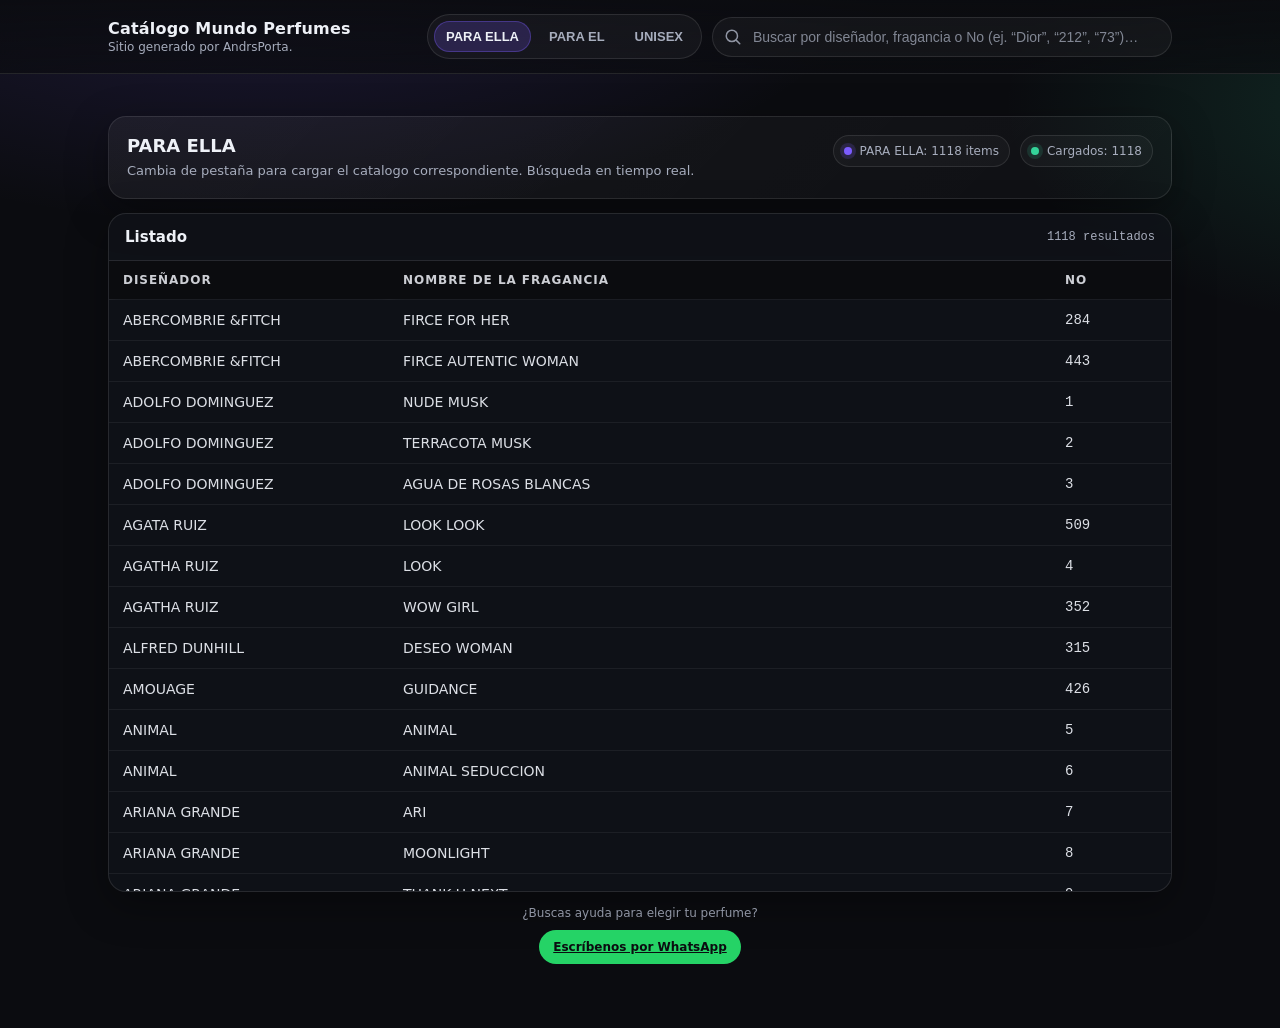
<file: index.html>
<!doctype html>
<html lang="es">
<head>
  <meta charset="utf-8" />
  <meta name="viewport" content="width=device-width,initial-scale=1" />
  <title>Catálogo Mundo Perfumes</title>
  <link rel="stylesheet" href="/assets/styles.css" />
</head>
<body>
  <header>
    <div class="head-inner">
      <div class="brand">
        <h1>Catálogo Mundo Perfumes</h1>
        <small>Sitio generado por AndrsPorta.</small>
      </div>

      <div class="controls">
        <div class="tabs" id="tabs" role="tablist" aria-label="Secciones"></div>

        <div class="search">
          <svg viewBox="0 0 24 24" fill="none" aria-hidden="true">
            <path d="M10.5 18a7.5 7.5 0 1 1 0-15 7.5 7.5 0 0 1 0 15Z" stroke="currentColor" stroke-width="2"/>
            <path d="M16.5 16.5 21 21" stroke="currentColor" stroke-width="2" stroke-linecap="round"/>
          </svg>
          <input id="q" type="search" placeholder="Buscar por diseñador, fragancia o No (ej. “Dior”, “212”, “73”)…" autocomplete="off" />
        </div>
      </div>
    </div>
  </header>

  <div class="wrap">
    <section class="hero">
      <div class="hero-top">
        <div>
          <h2 id="sectionTitle">PARA ELLA</h2>
          <div style="margin-top:6px; color: var(--muted); font-size: 13px; line-height: 1.35;">
            Cambia de pestaña para cargar el catalogo correspondiente. Búsqueda en tiempo real.
          </div>
        </div>
        <div class="meta">
          <div class="pill"><span class="dot"></span><span id="pillActive">…</span></div>
          <div class="pill"><span class="dot green"></span><span id="pillLoaded">Cargados: 0</span></div>
          <div class="pill" id="loading" style="display:none;">Cargando…</div>
        </div>
      </div>
    </section>

    <section class="card">
      <div class="card-head">
        <h3>Listado</h3>
        <div class="count" id="count">0 resultados</div>
      </div>
      <div class="empty" id="empty">Sin resultados con ese filtro.</div>
      <div class="table-wrap">
        <table>
          <thead>
            <tr>
              <th>Diseñador</th>
              <th>Nombre de la fragancia</th>
              <th style="width:120px;">No</th>
            </tr>
          </thead>
          <tbody id="tbody"></tbody>
        </table>
      </div>
      <div class="notice" id="notice"></div>
    </section>

   <div class="footer">
  ¿Buscas ayuda para elegir tu perfume?
  <br>
  <a
    href="https://wa.me/5215644358887?text=Hola,%20vi%20el%20catálogo%20y%20me%20interesa%20un%20perfume"
    target="_blank"
    rel="noopener"
    class="wa-btn"
  >
    Escríbenos por WhatsApp
  </a>
</div>


  <script src="/assets/app.js"></script>
</body>
</html>
</file>
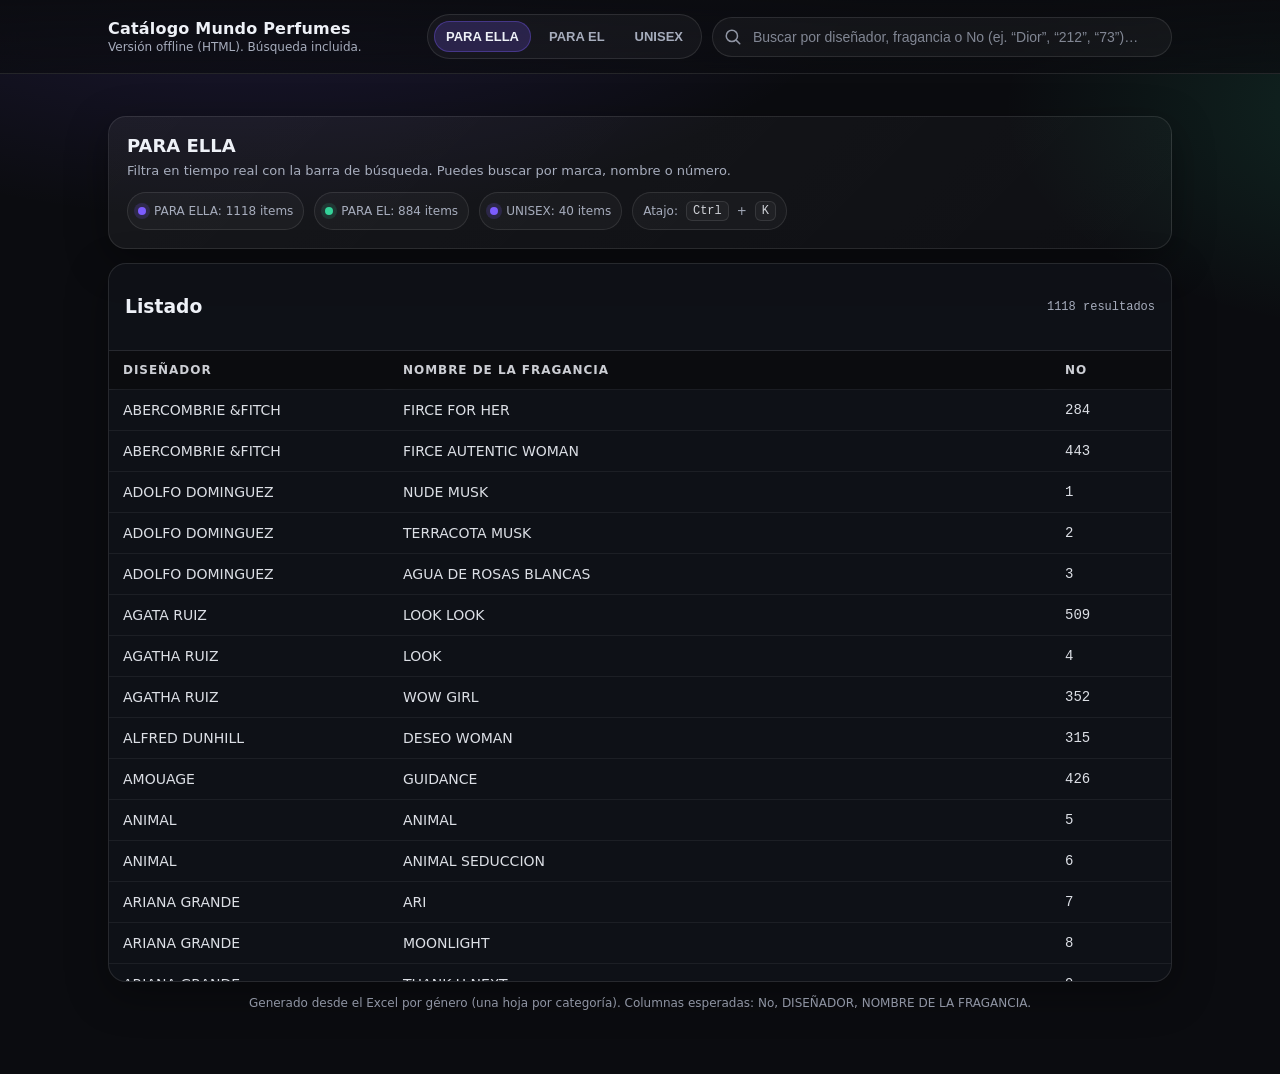
<file: Mundo_perfumes.html>
<!doctype html>
<html lang="es">
<head>
  <meta charset="utf-8" />
  <meta name="viewport" content="width=device-width,initial-scale=1" />
  <title>Catálogo Mundo Perfumes</title>
  <style>
    :root {
      --bg: #0b0c10;
      --card: #11131a;
      --muted: #a7adbd;
      --text: #eef1f7;
      --line: rgba(255,255,255,.10);
      --accent: #7c5cff;
      --accent2: #34d399;
      --shadow: 0 12px 40px rgba(0,0,0,.35);
      --radius: 18px;
      --mono: ui-monospace, SFMono-Regular, Menlo, Monaco, Consolas, "Liberation Mono", "Courier New", monospace;
      --sans: ui-sans-serif, system-ui, -apple-system, Segoe UI, Roboto, Helvetica, Arial, "Apple Color Emoji","Segoe UI Emoji";
    }
    * { box-sizing: border-box; }
    body {
      margin: 0;
      font-family: var(--sans);
      background: radial-gradient(1200px 600px at 20% -10%, rgba(124,92,255,.20), transparent 55%),
                  radial-gradient(900px 500px at 110% 10%, rgba(52,211,153,.14), transparent 45%),
                  var(--bg);
      color: var(--text);
    }
    .wrap { max-width: 1100px; margin: 0 auto; padding: 26px 18px 64px; }
    header {
      position: sticky; top: 0; z-index: 10;
      backdrop-filter: blur(10px);
      background: linear-gradient(to bottom, rgba(11,12,16,.92), rgba(11,12,16,.68));
      border-bottom: 1px solid var(--line);
    }
    .head-inner { max-width: 1100px; margin: 0 auto; padding: 14px 18px; display: flex; gap: 14px; align-items: center; justify-content: space-between; }
    .brand { display: flex; flex-direction: column; gap: 2px; }
    .brand h1 { margin: 0; font-size: 16px; letter-spacing: .2px; }
    .brand small { color: var(--muted); font-size: 12px; }
    .controls { display: flex; gap: 10px; align-items: center; flex-wrap: wrap; justify-content: flex-end; }
    .tabs {
      display: inline-flex; gap: 6px;
      padding: 6px;
      border: 1px solid var(--line);
      background: rgba(255,255,255,.04);
      border-radius: 999px;
      flex-wrap: wrap;
    }
    .tab {
      border: 0;
      padding: 8px 12px;
      border-radius: 999px;
      color: var(--muted);
      background: transparent;
      cursor: pointer;
      font-weight: 600;
      font-size: 13px;
      white-space: nowrap;
    }
    .tab.active {
      color: var(--text);
      background: rgba(124,92,255,.20);
      box-shadow: inset 0 0 0 1px rgba(124,92,255,.35);
    }
    .search { position: relative; min-width: min(460px, 92vw); flex: 1 1 320px; }
    .search input {
      width: 100%;
      padding: 11px 12px 11px 40px;
      border-radius: 999px;
      border: 1px solid var(--line);
      background: rgba(255,255,255,.04);
      color: var(--text);
      outline: none;
      font-size: 14px;
    }
    .search input::placeholder { color: rgba(167,173,189,.75); }
    .search svg {
      position: absolute; left: 12px; top: 50%; transform: translateY(-50%);
      width: 18px; height: 18px; opacity: .85;
      color: var(--muted);
    }
    .hero {
      margin-top: 16px;
      padding: 18px;
      border: 1px solid var(--line);
      background: linear-gradient(135deg, rgba(255,255,255,.05), rgba(255,255,255,.02));
      border-radius: var(--radius);
      box-shadow: var(--shadow);
    }
    .hero-top { display: flex; gap: 12px; align-items: flex-start; justify-content: space-between; flex-wrap: wrap; }
    .hero h2 { margin: 0; font-size: 18px; }
    .meta { display: flex; gap: 10px; flex-wrap: wrap; }
    .pill {
      display: inline-flex; align-items: center; gap: 8px;
      padding: 8px 10px;
      border-radius: 999px;
      border: 1px solid var(--line);
      background: rgba(255,255,255,.03);
      color: var(--muted);
      font-size: 12px;
      white-space: nowrap;
    }
    .dot {
      width: 8px; height: 8px; border-radius: 999px;
      background: var(--accent);
      box-shadow: 0 0 0 4px rgba(124,92,255,.18);
    }
    .dot.green {
      background: var(--accent2);
      box-shadow: 0 0 0 4px rgba(52,211,153,.14);
    }
    .card {
      margin-top: 14px;
      border: 1px solid var(--line);
      background: rgba(17,19,26,.75);
      border-radius: var(--radius);
      box-shadow: var(--shadow);
      overflow: hidden;
    }
    .card-head {
      padding: 14px 16px;
      display: flex;
      gap: 12px;
      align-items: center;
      justify-content: space-between;
      border-bottom: 1px solid var(--line);
    }
    .count { color: var(--muted); font-size: 12px; font-family: var(--mono); }
    .table-wrap { overflow: auto; max-height: 70vh; }
    table { width: 100%; border-collapse: collapse; min-width: 640px; }
    thead th {
      position: sticky; top: 0;
      background: rgba(11,12,16,.92);
      backdrop-filter: blur(8px);
      border-bottom: 1px solid var(--line);
      text-align: left;
      padding: 12px 14px;
      font-size: 12px;
      color: rgba(238,241,247,.85);
      letter-spacing: .08em;
      text-transform: uppercase;
    }
    tbody td {
      padding: 12px 14px;
      border-bottom: 1px solid rgba(255,255,255,.06);
      font-size: 14px;
      color: rgba(238,241,247,.92);
      vertical-align: top;
    }
    tbody tr:hover td { background: rgba(124,92,255,.08); }
    td.no { font-family: var(--mono); width: 110px; white-space: nowrap; }
    td.des { width: 280px; }
    .empty { padding: 18px 16px; color: var(--muted); display: none; }
    .footer { margin-top: 14px; color: rgba(167,173,189,.85); font-size: 12px; text-align: center; }
    .kbd {
      font-family: var(--mono);
      border: 1px solid var(--line);
      background: rgba(255,255,255,.03);
      padding: 2px 6px;
      border-radius: 6px;
      color: rgba(238,241,247,.85);
    }
    @media (max-width: 720px) {
      .search { min-width: 0; width: 100%; }
      .controls { width: 100%; justify-content: flex-start; }
      .tabs { width: 100%; }
    }
  </style>
</head>
<body>
  <header>
    <div class="head-inner">
      <div class="brand">
        <h1>Catálogo Mundo Perfumes</h1>
        <small>Versión offline (HTML). Búsqueda incluida.</small>
      </div>

      <div class="controls">
        <div class="tabs" role="tablist" aria-label="Secciones">
          <button class="tab active" data-tab="para-ella" role="tab" aria-selected=true>PARA ELLA</button>
<button class="tab" data-tab="para-el" role="tab" aria-selected=false>PARA EL</button>
<button class="tab" data-tab="unisex" role="tab" aria-selected=false>UNISEX</button>
        </div>

        <div class="search">
          <svg viewBox="0 0 24 24" fill="none" aria-hidden="true">
            <path d="M10.5 18a7.5 7.5 0 1 1 0-15 7.5 7.5 0 0 1 0 15Z" stroke="currentColor" stroke-width="2"/>
            <path d="M16.5 16.5 21 21" stroke="currentColor" stroke-width="2" stroke-linecap="round"/>
          </svg>
          <input id="q" type="search" placeholder="Buscar por diseñador, fragancia o No (ej. “Dior”, “212”, “73”)…  Tip: <Ctrl+F> también funciona" autocomplete="off" />
        </div>
      </div>
    </div>
  </header>

  <div class="wrap">
    <section class="hero">
      <div class="hero-top">
        <div>
          <h2 id="sectionTitle">PARA ELLA</h2>
          <div style="margin-top:6px; color: var(--muted); font-size: 13px; line-height: 1.35;">
            Filtra en tiempo real con la barra de búsqueda. Puedes buscar por marca, nombre o número.
          </div>
        </div>
        <div class="meta">
          <div class="pill"><span class="dot"></span><span>PARA ELLA: 1118 items</span></div>
<div class="pill"><span class="dot green"></span><span>PARA EL: 884 items</span></div>
<div class="pill"><span class="dot"></span><span>UNISEX: 40 items</span></div>
<div class="pill">Atajo: <span class="kbd">Ctrl</span> + <span class="kbd">K</span></div>
        </div>
      </div>
    </section>

    
    <section class="card" id="card_para-ella" data-section="para-ella" style="">
      <div class="card-head">
        <h3>Listado</h3>
        <div class="count"><span id="count_para-ella">1118</span> resultados</div>
      </div>
      <div class="empty" id="empty_para-ella">Sin resultados con ese filtro.</div>
      <div class="table-wrap">
        <table>
          <thead>
            <tr>
              <th>Diseñador</th>
              <th>Nombre de la fragancia</th>
              <th style="width:120px;">No</th>
            </tr>
          </thead>
          <tbody id="tbody_para-ella"></tbody>
        </table>
      </div>
    </section>
    

    <section class="card" id="card_para-el" data-section="para-el" style="display:none;">
      <div class="card-head">
        <h3>Listado</h3>
        <div class="count"><span id="count_para-el">884</span> resultados</div>
      </div>
      <div class="empty" id="empty_para-el">Sin resultados con ese filtro.</div>
      <div class="table-wrap">
        <table>
          <thead>
            <tr>
              <th>Diseñador</th>
              <th>Nombre de la fragancia</th>
              <th style="width:120px;">No</th>
            </tr>
          </thead>
          <tbody id="tbody_para-el"></tbody>
        </table>
      </div>
    </section>
    

    <section class="card" id="card_unisex" data-section="unisex" style="display:none;">
      <div class="card-head">
        <h3>Listado</h3>
        <div class="count"><span id="count_unisex">40</span> resultados</div>
      </div>
      <div class="empty" id="empty_unisex">Sin resultados con ese filtro.</div>
      <div class="table-wrap">
        <table>
          <thead>
            <tr>
              <th>Diseñador</th>
              <th>Nombre de la fragancia</th>
              <th style="width:120px;">No</th>
            </tr>
          </thead>
          <tbody id="tbody_unisex"></tbody>
        </table>
      </div>
    </section>
    

    <div class="footer">
      Generado desde el Excel por género (una hoja por categoría). Columnas esperadas: No, DISEÑADOR, NOMBRE DE LA FRAGANCIA.
    </div>
  </div>

  <script>
    const DATA = {"para-ella": [{"Diseñador": "ABERCOMBRIE &FITCH", "Fragancia": "FIRCE FOR HER", "No": "284"}, {"Diseñador": "ABERCOMBRIE &FITCH", "Fragancia": "FIRCE AUTENTIC WOMAN", "No": "443"}, {"Diseñador": "ADOLFO DOMINGUEZ", "Fragancia": "NUDE MUSK", "No": "1"}, {"Diseñador": "ADOLFO DOMINGUEZ", "Fragancia": "TERRACOTA MUSK", "No": "2"}, {"Diseñador": "ADOLFO DOMINGUEZ", "Fragancia": "AGUA DE ROSAS BLANCAS", "No": "3"}, {"Diseñador": "AGATA RUIZ", "Fragancia": "LOOK LOOK", "No": "509"}, {"Diseñador": "AGATHA RUIZ", "Fragancia": "LOOK", "No": "4"}, {"Diseñador": "AGATHA RUIZ", "Fragancia": "WOW GIRL", "No": "352"}, {"Diseñador": "ALFRED DUNHILL", "Fragancia": "DESEO WOMAN", "No": "315"}, {"Diseñador": "AMOUAGE", "Fragancia": "GUIDANCE", "No": "426"}, {"Diseñador": "ANIMAL", "Fragancia": "ANIMAL", "No": "5"}, {"Diseñador": "ANIMAL", "Fragancia": "ANIMAL SEDUCCION", "No": "6"}, {"Diseñador": "ARIANA GRANDE", "Fragancia": "ARI", "No": "7"}, {"Diseñador": "ARIANA GRANDE", "Fragancia": "MOONLIGHT", "No": "8"}, {"Diseñador": "ARIANA GRANDE", "Fragancia": "THANK U NEXT", "No": "9"}, {"Diseñador": "ARIANA GRANDE", "Fragancia": "R.E.M.", "No": "10"}, {"Diseñador": "ARIANA GRANDE", "Fragancia": "GOD IS WOMAN", "No": "11"}, {"Diseñador": "ARIANA GRANDE", "Fragancia": "CLOUD", "No": "12"}, {"Diseñador": "ARIANA GRANDE", "Fragancia": "SWEET LIKE CANDY", "No": "13"}, {"Diseñador": "ARIANA GRANDE", "Fragancia": "MOD VANILLA", "No": "376"}, {"Diseñador": "ARIANA GRANDE", "Fragancia": "MOD BLUSH", "No": "393"}, {"Diseñador": "ARIANA GRANDE", "Fragancia": "CLOUD PINK", "No": "447"}, {"Diseñador": "ARMANI", "Fragancia": "AQUA DI GIO", "No": "14"}, {"Diseñador": "ARMANI", "Fragancia": "SI PASSIONE", "No": "15"}, {"Diseñador": "ARMANI", "Fragancia": "EMPORIO ARMANI", "No": "16"}, {"Diseñador": "ARMANI", "Fragancia": "YOU", "No": "17"}, {"Diseñador": "ARMANI", "Fragancia": "BLACK CODE", "No": "18"}, {"Diseñador": "ARMANI", "Fragancia": "MY WAY", "No": "19"}, {"Diseñador": "ARMANI", "Fragancia": "BECAUSE IT'S YOU", "No": "20"}, {"Diseñador": "ARMANI", "Fragancia": "SENSI DI GIOGIA", "No": "21"}, {"Diseñador": "ARMANI", "Fragancia": "SI", "No": "22"}, {"Diseñador": "ARMANI", "Fragancia": "MY WAY EDP", "No": "344"}, {"Diseñador": "ARMANI", "Fragancia": "DIAMONS", "No": "353"}, {"Diseñador": "ARMANI", "Fragancia": "SI", "No": "453"}, {"Diseñador": "ARMANI", "Fragancia": "MY WAY NECTAR", "No": "486"}, {"Diseñador": "ARMANI", "Fragancia": "MY WAY PARFUM", "No": "495"}, {"Diseñador": "AZZARO", "Fragancia": "EANTED GIRL", "No": "412"}, {"Diseñador": "BARBIE", "Fragancia": "BARBIE", "No": "452"}, {"Diseñador": "BEBE", "Fragancia": "SHER", "No": "389"}, {"Diseñador": "BENETTON", "Fragancia": "TRIBU", "No": "23"}, {"Diseñador": "BENETTON", "Fragancia": "SISTERLAND RED ROSE", "No": "24"}, {"Diseñador": "BENETTON", "Fragancia": "SISTERLAND PINK", "No": "25"}, {"Diseñador": "BENETTON", "Fragancia": "SISTERLAND GREEN JAZMIN", "No": "26"}, {"Diseñador": "BENETTON", "Fragancia": "COLORS WOMAN ROSE", "No": "27"}, {"Diseñador": "BENETTON", "Fragancia": "COLOR WOMAN ROSE", "No": "450"}, {"Diseñador": "BENETTON", "Fragancia": "UNITED DREAMS GREEN CATUS", "No": "480"}, {"Diseñador": "BEYONCE", "Fragancia": "CE NOIR", "No": "473"}, {"Diseñador": "BILIE EILISH", "Fragancia": "EILISH EDP", "No": "380"}, {"Diseñador": "BODY SHOP", "Fragancia": "CASSIR ROSE", "No": "490"}, {"Diseñador": "BOND 9", "Fragancia": "LOLITA", "No": "410"}, {"Diseñador": "BRITNEY SPEARS", "Fragancia": "MIDNIGHT FANTASY", "No": "28"}, {"Diseñador": "BRITNEY SPEARS", "Fragancia": "FANTASY", "No": "289"}, {"Diseñador": "BRITNEY SPEARS", "Fragancia": "FANTASY THE NICE REMIX", "No": "429"}, {"Diseñador": "BRITNEY SPEARS", "Fragancia": "FANTASY JUNGLE", "No": "540"}, {"Diseñador": "BURBERRY", "Fragancia": "HER", "No": "29"}, {"Diseñador": "BURBERRY", "Fragancia": "LONDON", "No": "30"}, {"Diseñador": "BURBERRY", "Fragancia": "BURBERRY FOR WOMAN", "No": "335"}, {"Diseñador": "BURBERRY", "Fragancia": "BURBERRY HER ELIXIR PERFUM", "No": "377"}, {"Diseñador": "BURBERRY", "Fragancia": "GODDESS", "No": "449"}, {"Diseñador": "BVLGARI", "Fragancia": "AQUA DIVINA", "No": "31"}, {"Diseñador": "BVLGARI", "Fragancia": "OMNIA BY MARY", "No": "32"}, {"Diseñador": "BVLGARI", "Fragancia": "OMNIA CRYSTALINO", "No": "33"}, {"Diseñador": "BVLGARI", "Fragancia": "OMNIA CORAL", "No": "355"}, {"Diseñador": "BVLGARI", "Fragancia": "CHILL & SOLEI", "No": "545"}, {"Diseñador": "CACHAREL", "Fragancia": "AMOR AMOR", "No": "34"}, {"Diseñador": "CACHAREL", "Fragancia": "ANAIS ANAIS", "No": "35"}, {"Diseñador": "CACHAREL", "Fragancia": "SCARLET", "No": "36"}, {"Diseñador": "CACHAREL", "Fragancia": "YES I AM", "No": "37"}, {"Diseñador": "CACHAREL", "Fragancia": "AMOR AMOR TENTATION", "No": "38"}, {"Diseñador": "CACHAREL", "Fragancia": "YES I AM BLOM UP", "No": "397"}, {"Diseñador": "CALVIN KLEIN", "Fragancia": "ETERNITY", "No": "39"}, {"Diseñador": "CALVIN KLEIN", "Fragancia": "SCAPE", "No": "40"}, {"Diseñador": "CALVIN KLEIN", "Fragancia": "ETERNITY INTENSE", "No": "41"}, {"Diseñador": "CALVIN KLEIN", "Fragancia": "CK IN2U WOMAN", "No": "42"}, {"Diseñador": "CALVIN KLEIN", "Fragancia": "CK BE", "No": "43"}, {"Diseñador": "CALVIN KLEIN", "Fragancia": "OBSSESION", "No": "44"}, {"Diseñador": "CALVIN KLEIN", "Fragancia": "OBSSESSION NIGHT WOMAN", "No": "45"}, {"Diseñador": "CALVIN KLEIN", "Fragancia": "OBSSESION FOR WOMAN", "No": "46"}, {"Diseñador": "CALVIN KLEIN", "Fragancia": "ETERNITY ROSE", "No": "47"}, {"Diseñador": "CALVIN KLEIN", "Fragancia": "CK ONE SHOCK FOR HER", "No": "48"}, {"Diseñador": "CALVIN KLEIN", "Fragancia": "ETERNITY NOW", "No": "49"}, {"Diseñador": "CALVIN KLEIN", "Fragancia": "EUPHORIA", "No": "302"}, {"Diseñador": "CALVIN KLEIN", "Fragancia": "ETERNITY EAU DI PERFUMEINTENSE", "No": "388"}, {"Diseñador": "CALVIN KLEIN", "Fragancia": "CK ONE REFLECTIONS", "No": "425"}, {"Diseñador": "CALVIN KLEIN", "Fragancia": "CK ONE EVERY ONE EAU PARFUM", "No": "457"}, {"Diseñador": "CALVIN KLEIN", "Fragancia": "CK1 PALACE", "No": "458"}, {"Diseñador": "CALVIN KLEIN", "Fragancia": "CK ONE COLLECOR", "No": "467"}, {"Diseñador": "CAROLINA HERRERA", "Fragancia": "212 VIP ROSE RED", "No": "50"}, {"Diseñador": "CAROLINA HERRERA", "Fragancia": "INSIGNIA", "No": "292"}, {"Diseñador": "CAROLINA HERRERA", "Fragancia": "212 VIP WINS", "No": "303"}, {"Diseñador": "CAROLINA HERRERA", "Fragancia": "212 HEROES", "No": "316"}, {"Diseñador": "CAROLINA HERRERA", "Fragancia": 212, "No": "51"}, {"Diseñador": "CAROLINA HERRERA", "Fragancia": "212 VIP", "No": "52"}, {"Diseñador": "CAROLINA HERRERA", "Fragancia": "212 VIP ROSE", "No": "53"}, {"Diseñador": "CAROLINA HERRERA", "Fragancia": "212 SEXY", "No": "54"}, {"Diseñador": "CAROLINA HERRERA", "Fragancia": "GOOD GIRL", "No": "55"}, {"Diseñador": "CAROLINA HERRERA", "Fragancia": "EAU DE PERFUME SUBLIME", "No": "56"}, {"Diseñador": "CAROLINA HERRERA", "Fragancia": "CAROLINA HERRERA", "No": "57"}, {"Diseñador": "CAROLINA HERRERA", "Fragancia": "GOOD GIRL VELVET", "No": "58"}, {"Diseñador": "CAROLINA HERRERA", "Fragancia": "GOOD GIRL SUPREM", "No": "59"}, {"Diseñador": "CAROLINA HERRERA", "Fragancia": "CH BEAUTY", "No": "60"}, {"Diseñador": "CAROLINA HERRERA", "Fragancia": "QUEEN", "No": "61"}, {"Diseñador": "CAROLINA HERRERA", "Fragancia": "VERY GOOD GIRL", "No": "62"}, {"Diseñador": "CAROLINA HERRERA", "Fragancia": "GOOD GIRL SUPER STAR", "No": "63"}, {"Diseñador": "CAROLINA HERRERA", "Fragancia": "CH HOT HOT HOT", "No": "338"}, {"Diseñador": "CAROLINA HERRERA", "Fragancia": "ALEGRIA DE VIVIR", "No": "364"}, {"Diseñador": "CAROLINA HERRERA", "Fragancia": "MAD WORLD", "No": "365"}, {"Diseñador": "CAROLINA HERRERA", "Fragancia": "212 VIP ROSE I LOVE", "No": "366"}, {"Diseñador": "CAROLINA HERRERA", "Fragancia": "ME FIRST", "No": "367"}, {"Diseñador": "CAROLINA HERRERA", "Fragancia": "FEARLES & FABULOUS", "No": "368"}, {"Diseñador": "CAROLINA HERRERA", "Fragancia": "LUCKY CHARM", "No": "369"}, {"Diseñador": "CAROLINA HERRERA", "Fragancia": "CALL ME DARLING", "No": "370"}, {"Diseñador": "CAROLINA HERRERA", "Fragancia": "GOOD GIRL MIDNIGHT", "No": "394"}, {"Diseñador": "CAROLINA HERRERA", "Fragancia": "GOOD GIRL BLUSH", "No": "402"}, {"Diseñador": "CAROLINA HERRERA", "Fragancia": "GOOD GIRL LIGERE", "No": "403"}, {"Diseñador": "CAROLINA HERRERA", "Fragancia": "PASSION FOR HER", "No": "404"}, {"Diseñador": "CAROLINA HERRERA", "Fragancia": "VERY GOOD GIRL GLAM", "No": "440"}, {"Diseñador": "CAROLINA HERRERA", "Fragancia": "CH EAU PARFUM SUBLIME", "No": "441"}, {"Diseñador": "CAROLINA HERRERA", "Fragancia": "GOOD GIRL DANZING GARDEN", "No": "442"}, {"Diseñador": "CAROLINA HERRERA", "Fragancia": "CHIC", "No": "456"}, {"Diseñador": "CAROLINA HERRERA", "Fragancia": "GOOD GIRL BLUSH ELIXIR", "No": "517"}, {"Diseñador": "CAROLINA HERRERA", "Fragancia": "CH", "No": "550"}, {"Diseñador": "CARTIER", "Fragancia": "INSUOLENCIA", "No": "64"}, {"Diseñador": "CARTIER", "Fragancia": "EAU CARTIER", "No": "313"}, {"Diseñador": "CHANEL", "Fragancia": "GABRIELLE", "No": "65"}, {"Diseñador": "CHANEL", "Fragancia": "CHANEL 5", "No": "66"}, {"Diseñador": "CHANEL", "Fragancia": "CHANCE", "No": "67"}, {"Diseñador": "CHANEL", "Fragancia": "COCO CHANEL", "No": "68"}, {"Diseñador": "CHANEL", "Fragancia": "MADEMOISELLE INTENSE", "No": "69"}, {"Diseñador": "CHANEL", "Fragancia": "ALLURE", "No": "70"}, {"Diseñador": "CHANEL", "Fragancia": "MADEMOISELLE", "No": "71"}, {"Diseñador": "CHANEL", "Fragancia": "CHANCE EAU", "No": "72"}, {"Diseñador": "CHANEL", "Fragancia": "CHANCE OPORTUNITY", "No": "286"}, {"Diseñador": "CHANEL", "Fragancia": "CHANCE TENDRE", "No": "287"}, {"Diseñador": "CHANEL", "Fragancia": "COCO NOIR", "No": "294"}, {"Diseñador": "CHANEL", "Fragancia": "PARIS PARIS", "No": "357"}, {"Diseñador": "CHANEL", "Fragancia": "SYCOMORE", "No": "454"}, {"Diseñador": "CHLOE", "Fragancia": "NOMADE", "No": "332"}, {"Diseñador": "CHLOE", "Fragancia": "CHLOE EAU", "No": "407"}, {"Diseñador": "CLINIQUE", "Fragancia": "HAPPY", "No": "551"}, {"Diseñador": "COACH", "Fragancia": "DREAM SUNSET", "No": "81"}, {"Diseñador": "CREED", "Fragancia": "IRIS TUBEROSE", "No": "82"}, {"Diseñador": "CREED", "Fragancia": "SPRING FLOWER", "No": "83"}, {"Diseñador": "CREED", "Fragancia": "WIND FLOWERS", "No": "342"}, {"Diseñador": "CREED", "Fragancia": "AVENTUS FOR HER", "No": "432"}, {"Diseñador": "CREED", "Fragancia": "CARMINA", "No": "470"}, {"Diseñador": "CREED", "Fragancia": "LOVE IN THE WHITE FOR SUMMER", "No": "553"}, {"Diseñador": "CUBA PARIS", "Fragancia": "CUBA TATTO", "No": "451"}, {"Diseñador": "DANNA", "Fragancia": "TABOO", "No": "84"}, {"Diseñador": "DAVID COFF", "Fragancia": "COOL WATER", "No": "85"}, {"Diseñador": "DIESEL", "Fragancia": "D BY DIESEL", "No": "434"}, {"Diseñador": "DIOR", "Fragancia": "ADICT", "No": "73"}, {"Diseñador": "DIOR", "Fragancia": "JADORE", "No": "74"}, {"Diseñador": "DIOR", "Fragancia": "MISS DIOR BLOOMING", "No": "75"}, {"Diseñador": "DIOR", "Fragancia": "MISS DIOR CHERRIE", "No": "76"}, {"Diseñador": "DIOR", "Fragancia": "POISSON GIRL", "No": "77"}, {"Diseñador": "DIOR", "Fragancia": "HIPNOTIC POISON", "No": "78"}, {"Diseñador": "DIOR", "Fragancia": "POISSON", "No": "79"}, {"Diseñador": "DIOR", "Fragancia": "EDEN ROC", "No": "80"}, {"Diseñador": "DIOR", "Fragancia": "MISS DIOR EDP LADY", "No": "86"}, {"Diseñador": "DIOR", "Fragancia": "JADORE INFINISSIME", "No": "420"}, {"Diseñador": "DIOR", "Fragancia": "MIS DIOR PARFUM 2024", "No": "487"}, {"Diseñador": "DIOR", "Fragancia": "MISS DIOR EAU DE PARFUM 2022", "No": "504"}, {"Diseñador": "DOLCE & GABANNA", "Fragancia": "DOLCE & GABANNA", "No": "87"}, {"Diseñador": "DOLCE & GABANNA", "Fragancia": "LIGTH BLUE", "No": "88"}, {"Diseñador": "DOLCE & GABANNA", "Fragancia": "GIRL", "No": "89"}, {"Diseñador": "DOLCE & GABANNA", "Fragancia": "THE ONE", "No": "90"}, {"Diseñador": "DOLCE & GABANNA", "Fragancia": "DOLCE ROSA", "No": "91"}, {"Diseñador": "DOLCE & GABANNA", "Fragancia": "LIGHT BLUE FOREVER", "No": "92"}, {"Diseñador": "DOLCE & GABANNA", "Fragancia": "SISI", "No": "306"}, {"Diseñador": "DOLCE & GABANNA", "Fragancia": "QUEEN BY DOLCE", "No": "385"}, {"Diseñador": "DOLCE & GABANNA", "Fragancia": "DULCE VIOLET", "No": "430"}, {"Diseñador": "DOLCE & GABANNA", "Fragancia": "DEVOTION", "No": "438"}, {"Diseñador": "DOLCE & GABANNA", "Fragancia": "THE ONE SCENSE", "No": "439"}, {"Diseñador": "DOLCE & GABANNA", "Fragancia": "LIGHT BLUE SUMERS", "No": "468"}, {"Diseñador": "DOLCE & GABANNA", "Fragancia": "DOLCE VITA", "No": "560"}, {"Diseñador": "DONNA KARAM", "Fragancia": "BE DELICIUOS", "No": "93"}, {"Diseñador": "DONNA KARAM", "Fragancia": "BE DELICIUOS ELECTRIC", "No": "94"}, {"Diseñador": "DONNA KARAM", "Fragancia": "BE DELICIOUS GLOW", "No": "95"}, {"Diseñador": "DONNA KARAM", "Fragancia": "RED DELICIUOS", "No": "96"}, {"Diseñador": "DONNA KARAM", "Fragancia": "LOVE FROM NEW YORK", "No": "97"}, {"Diseñador": "DONNA KARAM", "Fragancia": "BE DELICIUS BRIGHT CRUSH", "No": "98"}, {"Diseñador": "DONNA KARAM", "Fragancia": "BE DELICIUS FRESH BLOSOM", "No": "99"}, {"Diseñador": "DONNA KARAM", "Fragancia": "BE 100 % DELICIUS", "No": "100"}, {"Diseñador": "ED HARDY", "Fragancia": "ED HARDY WOMAN", "No": "101"}, {"Diseñador": "ELIZABERTH ARDEN", "Fragancia": "RED DOR", "No": "102"}, {"Diseñador": "ELIZABETH ARDEN", "Fragancia": "5a AVENIDA", "No": "103"}, {"Diseñador": "ELIZABETH ARDEN", "Fragancia": "SUN FLOWERS SUMMER", "No": "104"}, {"Diseñador": "ELIZABETH TAYLOR", "Fragancia": "PASSION", "No": "105"}, {"Diseñador": "ELIZABETH TAYLOR", "Fragancia": "PERLAS NEGRAS", "No": "106"}, {"Diseñador": "ELIZABETH TAYLOR", "Fragancia": "WHITE DIAMONS", "No": "107"}, {"Diseñador": "ENRIQUE IGLESIAS", "Fragancia": "DEPLY YURS FOR HER", "No": "347"}, {"Diseñador": "ESCADA", "Fragancia": "TROPIC PUNCH", "No": "108"}, {"Diseñador": "ESCADA", "Fragancia": "MIAMI BLOSSOM", "No": "109"}, {"Diseñador": "ESCADA", "Fragancia": "SUN SET", "No": "110"}, {"Diseñador": "ESCADA", "Fragancia": "SEXY GRAFFITY", "No": "111"}, {"Diseñador": "ESCADA", "Fragancia": "JOY FUL MOMENTS", "No": "112"}, {"Diseñador": "ESCADA", "Fragancia": "MOM SPARKLE WOMAN", "No": "113"}, {"Diseñador": "ESCADA", "Fragancia": "SORBETO ROSE", "No": "291"}, {"Diseñador": "ESCADA", "Fragancia": "ISLAND KISS", "No": "301"}, {"Diseñador": "ESCADA", "Fragancia": "CHERRY IN THE AIR", "No": "374"}, {"Diseñador": "ESCADA", "Fragancia": "SHOW ME LOVE", "No": "383"}, {"Diseñador": "ESCADA", "Fragancia": "CHERRY IN THE AIR", "No": "415"}, {"Diseñador": "ESCADA", "Fragancia": "FRUITY CROSS", "No": "465"}, {"Diseñador": "ESTEE LAUDER", "Fragancia": "PLEASURE FLORALES", "No": "114"}, {"Diseñador": "ESTEE LAUDER", "Fragancia": "PLEASURES", "No": "115"}, {"Diseñador": "ESTEE LAUDER", "Fragancia": "BEAUTIFUL MAGNOLIA", "No": "116"}, {"Diseñador": "ESTEE LAUDER", "Fragancia": "ESTE LAUDER", "No": "117"}, {"Diseñador": "ESTEE LAUDER", "Fragancia": "LE FEMME", "No": "118"}, {"Diseñador": "ESTEE LAUDER", "Fragancia": "BEAUTIFUL", "No": "350"}, {"Diseñador": "ESTEE LAUDER", "Fragancia": "BEJONCE PARADISE", "No": "493"}, {"Diseñador": "FRED HAYMAN", "Fragancia": 273, "No": "119"}, {"Diseñador": "GERMAIN MONTIEL", "Fragancia": "ROYAL SECRET", "No": "290"}, {"Diseñador": "GIVENCHY", "Fragancia": "ANGEL & DEMOND", "No": "120"}, {"Diseñador": "GIVENCHY", "Fragancia": "AMARIGE", "No": "121"}, {"Diseñador": "GIVENCHY", "Fragancia": "ORGANZA", "No": "122"}, {"Diseñador": "GIVENCHY", "Fragancia": "LIVE IRRESISTIBLE DELICIUS", "No": "123"}, {"Diseñador": "GIVENCHY", "Fragancia": "VERY IRRESISTIBLE", "No": "124"}, {"Diseñador": "GIVENCHY", "Fragancia": "INTERDIT", "No": "125"}, {"Diseñador": "GIVENCHY", "Fragancia": "IRRESISTIBLE", "No": "126"}, {"Diseñador": "GIVENCHY", "Fragancia": "INTERDIT ROUGE", "No": "127"}, {"Diseñador": "GIVENCHY", "Fragancia": "ANGEL & DEMOND SECRET", "No": "128"}, {"Diseñador": "GIVENCHY", "Fragancia": "EAU DEMOISELLE PALASHA", "No": "348"}, {"Diseñador": "GIVENCHY", "Fragancia": "IRRESISTIBLE EAU INTENSE", "No": "387"}, {"Diseñador": "GIVENCHY", "Fragancia": "LA PETIT ROBLE NOIR", "No": "414"}, {"Diseñador": "GIVENCHY", "Fragancia": "PI", "No": "424"}, {"Diseñador": "GIVENCHY", "Fragancia": "IRRESISTIBLE EAU TOLLITE", "No": "503"}, {"Diseñador": "GUCCI", "Fragancia": "GUCCI BAMBOO", "No": "129"}, {"Diseñador": "GUCCI", "Fragancia": "GUCCI BLOOM NETARE", "No": "130"}, {"Diseñador": "GUCCI", "Fragancia": "GUCCI GUILTY", "No": "300"}, {"Diseñador": "GUCCI", "Fragancia": "GUILTY INTENSE", "No": "343"}, {"Diseñador": "GUCCI", "Fragancia": "FLORA JAZMIN", "No": "379"}, {"Diseñador": "GUCCI", "Fragancia": "GUCCI BLOOM INTENSE", "No": "423"}, {"Diseñador": "GUCCI", "Fragancia": "GUILTY ELIXIR DE PARFUM", "No": "520"}, {"Diseñador": "GUCCI", "Fragancia": "GUILTY ABSOLUT", "No": "527"}, {"Diseñador": "GUCCI", "Fragancia": "FLORA GERGIUS MAGNOLIA", "No": "528"}, {"Diseñador": "GUCCI", "Fragancia": "FLORA GERGIUS ORQUID", "No": "529"}, {"Diseñador": "GUERLAIN", "Fragancia": "SAMSARA", "No": "131"}, {"Diseñador": "GUERLAIN", "Fragancia": "LA PETITE ROBE NOIR", "No": "381"}, {"Diseñador": "GUERLAIN", "Fragancia": "GREEN OASIS", "No": "400"}, {"Diseñador": "GUERLAIN", "Fragancia": "SPARKING LIGHT", "No": "533"}, {"Diseñador": "GUERLAIN", "Fragancia": "MOON DE GUERLAIN", "No": "534"}, {"Diseñador": "GUESS", "Fragancia": "GUESS", "No": "132"}, {"Diseñador": "GUESS", "Fragancia": "GUESS GOLD", "No": "133"}, {"Diseñador": "GUESS", "Fragancia": "BELLA VITA ROSE", "No": "386"}, {"Diseñador": "HILARY DUFF", "Fragancia": "WHIT LOVE", "No": "134"}, {"Diseñador": "HUGO BOSS", "Fragancia": "WOMAN", "No": "135"}, {"Diseñador": "HUGO BOSS", "Fragancia": "BOSS FEMME", "No": "136"}, {"Diseñador": "HUGO BOSS", "Fragancia": "LIVE", "No": "137"}, {"Diseñador": "HUGO BOSS", "Fragancia": "DEEP RED", "No": "138"}, {"Diseñador": "HUGO BOSS", "Fragancia": "ORANGE", "No": "304"}, {"Diseñador": "HUGO BOSS", "Fragancia": "XX BOSS", "No": "305"}, {"Diseñador": "HUGO BOSS", "Fragancia": "THE SCENCE", "No": "312"}, {"Diseñador": "HUGO BOSS", "Fragancia": "ALIVE INTENSE", "No": "433"}, {"Diseñador": "HUGO BOSS", "Fragancia": "HUGO XX", "No": "482"}, {"Diseñador": "HUGO BOSS", "Fragancia": "BOSS XX", "No": "556"}, {"Diseñador": "ISSEY MIYAKE", "Fragancia": "A DROP DISSEY", "No": "329"}, {"Diseñador": "JEAN CHARLES", "Fragancia": "OMBRE ROSE", "No": "139"}, {"Diseñador": "JEAN PAUL", "Fragancia": "LE BELLE", "No": "140"}, {"Diseñador": "JEAN PAUL", "Fragancia": "SCANDALO GOLD", "No": "307"}, {"Diseñador": "JEAN PAUL", "Fragancia": "SECRET LUMINOSO", "No": "310"}, {"Diseñador": "JEAN PAUL", "Fragancia": "I LOVE CLASSIQUE", "No": "349"}, {"Diseñador": "JEAN PAUL", "Fragancia": "SCANDAL LE PERFUME", "No": "359"}, {"Diseñador": "JEAN PAUL", "Fragancia": "LE BELLE PARADISE", "No": "497"}, {"Diseñador": "JEAN PAUL", "Fragancia": "LE BELLE PARADISE GUARD", "No": "518"}, {"Diseñador": "JEAN PAUL", "Fragancia": "SCANDAL", "No": "141"}, {"Diseñador": "JESUS DEL POZO", "Fragancia": "HALLOWEEN", "No": "142"}, {"Diseñador": "JESUS DEL POZO", "Fragancia": "HALLOWEEN KISS", "No": "143"}, {"Diseñador": "JESÚS DEL POZO", "Fragancia": "HALLOWEEN BLOSOM", "No": "340"}, {"Diseñador": "JIMMY CHOO", "Fragancia": "I WANT CHOO FOREVER", "No": "395"}, {"Diseñador": "JIMMY CHOO", "Fragancia": "JIMMY CHOO FOR EVER", "No": "409"}, {"Diseñador": "JO MALONE", "Fragancia": "SCARLET PUPPY INTENSE", "No": "144"}, {"Diseñador": "JOVAN", "Fragancia": "JOVAN MUSK", "No": "531"}, {"Diseñador": "JUICY CULTURE", "Fragancia": "VIVA LA JUICE", "No": "356"}, {"Diseñador": "JUICY CULTURE", "Fragancia": "I LOVE JUICE", "No": "484"}, {"Diseñador": "JUSTIN BIEBER", "Fragancia": "SOMEDAY", "No": "145"}, {"Diseñador": "JUSTIN BIEBER", "Fragancia": "THE KEY", "No": "146"}, {"Diseñador": "JUSTIN BIEBER", "Fragancia": "NEXT GIRLFREND", "No": "539"}, {"Diseñador": "KATY PERRY", "Fragancia": "MEOW", "No": "147"}, {"Diseñador": "KATY PERRY", "Fragancia": "MAD LOVE", "No": "148"}, {"Diseñador": "KATY PERRY", "Fragancia": "PURRY", "No": "149"}, {"Diseñador": "KATY PERRY", "Fragancia": "KILLER QUEEN", "No": "150"}, {"Diseñador": "KATY PERRY", "Fragancia": "SPRING REING", "No": "309"}, {"Diseñador": "KAYAL", "Fragancia": "AICAN", "No": "525"}, {"Diseñador": "KAYALI", "Fragancia": "VAINILLA ROCK", "No": "535"}, {"Diseñador": "KENZO", "Fragancia": "KENZO WORLD INTENSE", "No": "151"}, {"Diseñador": "KENZO", "Fragancia": "KENZO FLOWERS ABSOLUT", "No": "361"}, {"Diseñador": "KENZO", "Fragancia": "KENZO FLOWERS ELIXIR", "No": "431"}, {"Diseñador": "KENZO", "Fragancia": "KENZO FLOWERS", "No": "152"}, {"Diseñador": "KENZO", "Fragancia": "AQUA KENZO", "No": "153"}, {"Diseñador": "KENZO", "Fragancia": "KENZO AMOR", "No": "154"}, {"Diseñador": "KILIAN", "Fragancia": "KILIAN LOVE", "No": "378"}, {"Diseñador": "KILIAN", "Fragancia": "CANT STOP LOVING YOU", "No": "392"}, {"Diseñador": "KIM KARDASHIAN", "Fragancia": "PINK DIAMOND", "No": "155"}, {"Diseñador": "KIM KARDASHIAN", "Fragancia": "RED LIPS", "No": "156"}, {"Diseñador": "KIM KARDASHIAN", "Fragancia": "BABY GIRL", "No": "157"}, {"Diseñador": "KIM KARDASHIAN", "Fragancia": "BADDIE", "No": "158"}, {"Diseñador": "KIM KARDASHIAN", "Fragancia": "BFF", "No": "159"}, {"Diseñador": "KIM KARDASHIAN", "Fragancia": "DIAMOND", "No": "160"}, {"Diseñador": "KIM KARDASHIAN", "Fragancia": "RID OR DIE", "No": "161"}, {"Diseñador": "KIM KARDASHIAN", "Fragancia": "LIPS PINK", "No": "162"}, {"Diseñador": "KIM KARDASHIAN", "Fragancia": "BAE", "No": "285"}, {"Diseñador": "KIM KARDASHIAN", "Fragancia": "KIMOJI CHERRY", "No": "299"}, {"Diseñador": "KIM KARDASHIAN", "Fragancia": "WIFEY", "No": "464"}, {"Diseñador": "LACOSTE", "Fragancia": "12:12 NATURAL", "No": "163"}, {"Diseñador": "LACOSTE", "Fragancia": "LOVE OF PINK", "No": "164"}, {"Diseñador": "LACOSTE", "Fragancia": "12:12 ELEGANT", "No": "165"}, {"Diseñador": "LACOSTE", "Fragancia": "LACOSTE FEMME", "No": "166"}, {"Diseñador": "LACOSTE", "Fragancia": "FEME TIME", "No": "167"}, {"Diseñador": "LACOSTE", "Fragancia": "SPARKING COLLECTION", "No": "168"}, {"Diseñador": "LACOSTE", "Fragancia": "ROSE FOR HER", "No": "169"}, {"Diseñador": "LACOSTE", "Fragancia": "12:12 FRESH", "No": "317"}, {"Diseñador": "LACOSTE", "Fragancia": "12:12 SPARKING", "No": "318"}, {"Diseñador": "LACOSTE", "Fragancia": "12:12 MAGNETIC", "No": "319"}, {"Diseñador": "LACOSTE", "Fragancia": "TOUCH OF PINK", "No": "320"}, {"Diseñador": "LACOSTE", "Fragancia": "12:12 ROSE EAU INTENSE", "No": "373"}, {"Diseñador": "LANCOME", "Fragancia": "POEME", "No": "170"}, {"Diseñador": "LANCOME", "Fragancia": "TREESOR", "No": "171"}, {"Diseñador": "LANCOME", "Fragancia": "HIPNOTIC", "No": "172"}, {"Diseñador": "LANCOME", "Fragancia": "LA VIDA ES BELLA", "No": "173"}, {"Diseñador": "LANCOME", "Fragancia": "IDOLE", "No": "174"}, {"Diseñador": "LANCOME", "Fragancia": "LA NUIT TREESOR", "No": "175"}, {"Diseñador": "LANCOME", "Fragancia": "IDOLE AURA", "No": "176"}, {"Diseñador": "LANCOME", "Fragancia": "ROSE PEONI", "No": "177"}, {"Diseñador": "LANCOME", "Fragancia": "LA VIDA ES BELLA Y BRILLANTE", "No": "308"}, {"Diseñador": "LANCOME", "Fragancia": "MAFNITIQUE", "No": "345"}, {"Diseñador": "LANCOME", "Fragancia": "OUL LA VIDA ES BELLA", "No": "371"}, {"Diseñador": "LANCOME", "Fragancia": "LA VIDA ES BELLA BELLO DESPERTAR", "No": "372"}, {"Diseñador": "LANCOME", "Fragancia": "LA VIDA ES BELLA SOLEIL KRYSTAL", "No": "406"}, {"Diseñador": "LANCOME", "Fragancia": "LANUIT TREESOR FLOR LANUIT", "No": "408"}, {"Diseñador": "LANCOME", "Fragancia": "TREESRO MIDNIGHT ROSE", "No": "417"}, {"Diseñador": "LANCOME", "Fragancia": "LA VIDA ES BELLA INTENSAMENTE", "No": "418"}, {"Diseñador": "LANCOME", "Fragancia": "LA VIDA ES BELLA IRIS ABSOLUT", "No": "419"}, {"Diseñador": "LANCOME", "Fragancia": "LA VIDA ES BELLA ELIXIR", "No": "422"}, {"Diseñador": "LANCOME", "Fragancia": "MILLIET UNE ROSE", "No": "523"}, {"Diseñador": "LANCOME", "Fragancia": "MIRACLE", "No": "541"}, {"Diseñador": "LANCOME", "Fragancia": "JAZMIN D EAU", "No": "178"}, {"Diseñador": "LATTAFA", "Fragancia": "YARA", "No": "446"}, {"Diseñador": "LATTAFA", "Fragancia": "MAYAR", "No": "469"}, {"Diseñador": "LATTAFA", "Fragancia": "HAYA", "No": "507"}, {"Diseñador": "LATTAFA", "Fragancia": "OUD SALAMI", "No": "512"}, {"Diseñador": "LATTAFA", "Fragancia": "YARA MOI", "No": "513"}, {"Diseñador": "LATTAFA", "Fragancia": "MAYAR NATURAL", "No": "514"}, {"Diseñador": "LATTAFA", "Fragancia": "EJAZZI", "No": "524"}, {"Diseñador": "LATTAFA", "Fragancia": "OUD SALAMA", "No": "537"}, {"Diseñador": "LATTAFA", "Fragancia": "MAYAR NATURAL INTENSE", "No": "538"}, {"Diseñador": "LATTAFA", "Fragancia": "AJWAD", "No": "546"}, {"Diseñador": "LATTAFA", "Fragancia": "KASHIAN", "No": "547"}, {"Diseñador": "LATTAFA", "Fragancia": "MAYAR CHERRY INTENSE", "No": "548"}, {"Diseñador": "LATTAFA", "Fragancia": "YARA TOUS", "No": "549"}, {"Diseñador": "LATTAFA", "Fragancia": "YARA CANDY", "No": "554"}, {"Diseñador": "LAVIN", "Fragancia": "ECLAT D ALPAGE MOON ECLAT", "No": "396"}, {"Diseñador": "LIZ CLAIBORNE", "Fragancia": "MAMBO WOMAN", "No": "179"}, {"Diseñador": "LOEWE", "Fragancia": "SOLO PARA ELLA", "No": "180"}, {"Diseñador": "LOEWE", "Fragancia": "PAULA IBIZA", "No": "331"}, {"Diseñador": "LOLITA LEMPIKA", "Fragancia": "WOMAN", "No": "283"}, {"Diseñador": "LOUIS VUITTON", "Fragancia": "ROSE DES VENTS", "No": "181"}, {"Diseñador": "LOUIS VUITTON", "Fragancia": "ATTRAPES REVES", "No": "327"}, {"Diseñador": "LOUIS VUITTON", "Fragancia": "CITY OF STARS", "No": "328"}, {"Diseñador": "MADAM ROCHAS", "Fragancia": "MADAME ROCHE", "No": "182"}, {"Diseñador": "MADAM ROCHAS", "Fragancia": "GIRL", "No": "183"}, {"Diseñador": "MADAM ROCHAS", "Fragancia": "EAU ROCGAS", "No": "444"}, {"Diseñador": "MADAM ROCHAS", "Fragancia": "ROCHAS MADEIMOSELL", "No": "445"}, {"Diseñador": "MAISON FRANCIS", "Fragancia": "LIQUID GOLD", "No": "330"}, {"Diseñador": "MAISON FRANCIS", "Fragancia": "BACCARAT", "No": "358"}, {"Diseñador": "MAISON FRANCIS", "Fragancia": "BACARAT 540 EXTRAIL PARFUM", "No": "526"}, {"Diseñador": "MALUMA", "Fragancia": "JADE ROYALTY", "No": "471"}, {"Diseñador": "MALUMA", "Fragancia": "AMETHIST ROYAL", "No": "472"}, {"Diseñador": "MANCERA", "Fragancia": "VAINILLA ROSE", "No": "296"}, {"Diseñador": "MARC JACOBS", "Fragancia": "MUJER PERFECTA", "No": "184"}, {"Diseñador": "MARC JACOBS", "Fragancia": "SI LOLITA", "No": "185"}, {"Diseñador": "MARC JACOBS", "Fragancia": "DAISY SKIES", "No": "322"}, {"Diseñador": "MARC JACOBS", "Fragancia": "DAISY EAU INTENSE", "No": "323"}, {"Diseñador": "MARC JACOBS", "Fragancia": "DAISY EAU FRESH", "No": "324"}, {"Diseñador": "MARC JACOBS", "Fragancia": "DAISY LOVE", "No": "325"}, {"Diseñador": "MARC JACOBS", "Fragancia": "DIVINE DECACENCE", "No": "428"}, {"Diseñador": "MARC JACOBS", "Fragancia": "DAISY", "No": "521"}, {"Diseñador": "MARC JACOBS", "Fragancia": "HONEY", "No": "559"}, {"Diseñador": "MARIA SHARAPOVA", "Fragancia": "MARIA SHARAPOVA", "No": "186"}, {"Diseñador": "MARLY", "Fragancia": "DELINA LIMITED", "No": "485"}, {"Diseñador": "MARLYN", "Fragancia": "PLATINE", "No": "552"}, {"Diseñador": "MICHAEL KORS", "Fragancia": "SUPER GEORGIN", "No": "466"}, {"Diseñador": "MONT BLANC", "Fragancia": "EMBLEM LADY", "No": "187"}, {"Diseñador": "MONT BLANC", "Fragancia": "FOREVER SIGNATURE", "No": "188"}, {"Diseñador": "MOSCHINO", "Fragancia": "GOLD FRECH", "No": "189"}, {"Diseñador": "MOSCHINO", "Fragancia": "TOY", "No": "190"}, {"Diseñador": "MOSCHINO", "Fragancia": "FUNNY", "No": "191"}, {"Diseñador": "MOSCHINO", "Fragancia": "I LOVE LOVE", "No": "192"}, {"Diseñador": "MOSCHINO", "Fragancia": "GLAMOUR", "No": "193"}, {"Diseñador": "MOSCHINO", "Fragancia": "TOY 2 BUMBLI", "No": "194"}, {"Diseñador": "MOSCHINO", "Fragancia": "CHEAP &CHIC I LOVE LOVE", "No": "314"}, {"Diseñador": "MOSCHINO", "Fragancia": "TOY 2", "No": "491"}, {"Diseñador": "NARCISO RODRIGUEZ", "Fragancia": "MUSK GIRL", "No": "195"}, {"Diseñador": "NARCISO RODRIGUEZ", "Fragancia": "EAU DI PERFUME", "No": "351"}, {"Diseñador": "NAUTICA", "Fragancia": "NAUTICA WOMAN", "No": "196"}, {"Diseñador": "NINA RICCI", "Fragancia": "NINA RICCI", "No": "197"}, {"Diseñador": "NINA RICCI", "Fragancia": "AIRES DEL TIEMPO", "No": "198"}, {"Diseñador": "NINA RICCI", "Fragancia": "NINA ULTRA ROUGE", "No": "293"}, {"Diseñador": "NINA RICCI", "Fragancia": "NINA SOLEIL", "No": "321"}, {"Diseñador": "NINA RICCI", "Fragancia": "LEXTASE DE ROSES", "No": "489"}, {"Diseñador": "ONE DIRECTION", "Fragancia": "THAT MOMENT", "No": "199"}, {"Diseñador": "ORIENTICA", "Fragancia": "FLEUR", "No": "477"}, {"Diseñador": "ORIENTICA", "Fragancia": "MY MEDOLY", "No": "478"}, {"Diseñador": "ORIENTICA", "Fragancia": "VELVET GOLD", "No": "479"}, {"Diseñador": "OSCAR DE LA RENTA", "Fragancia": "OSCAR DE LA RENTA", "No": "200"}, {"Diseñador": "OSCAR DE LA RENTA", "Fragancia": "ALIBI", "No": "413"}, {"Diseñador": "PACO RABANNE", "Fragancia": "OLIMPIA", "No": "201"}, {"Diseñador": "PACO RABANNE", "Fragancia": "LADY MILLION", "No": "202"}, {"Diseñador": "PACO RABANNE", "Fragancia": "LADY EMBLEM", "No": "203"}, {"Diseñador": "PACO RABANNE", "Fragancia": "LADY MILLION LUCKY", "No": "204"}, {"Diseñador": "PACO RABANNE", "Fragancia": "LADY MILLION GOLD", "No": "205"}, {"Diseñador": "PACO RABANNE", "Fragancia": "OLYMPIA LEGEND", "No": "206"}, {"Diseñador": "PACO RABANNE", "Fragancia": "ULTRAVIOLET", "No": "207"}, {"Diseñador": "PACO RABANNE", "Fragancia": "OLYMPIA BLOSOM", "No": "208"}, {"Diseñador": "PACO RABANNE", "Fragancia": "OLYMPIA AQUA", "No": "209"}, {"Diseñador": "PACO RABANNE", "Fragancia": "LE FAME", "No": "334"}, {"Diseñador": "PACO RABANNE", "Fragancia": "OLYMPIA AQUA", "No": "341"}, {"Diseñador": "PACO RABANNE", "Fragancia": "LADY MILLION FABUOUS", "No": "362"}, {"Diseñador": "PACO RABANNE", "Fragancia": "LADY MILLION ROYAL", "No": "375"}, {"Diseñador": "PACO RABANNE", "Fragancia": "OLYMPEA SOLAR", "No": "384"}, {"Diseñador": "PALOMA PICASO", "Fragancia": "PALOMA PICASO", "No": "210"}, {"Diseñador": "PARIS HILTON", "Fragancia": "PARIS HILTON CULT", "No": "211"}, {"Diseñador": "PARIS HILTON", "Fragancia": "RUSH", "No": "212"}, {"Diseñador": "PARIS HILTON", "Fragancia": "WOMAN", "No": "213"}, {"Diseñador": "PARIS HILTON", "Fragancia": "CAN CAN", "No": "214"}, {"Diseñador": "PARIS HILTON", "Fragancia": "CAN CAN BURLESQUE", "No": "215"}, {"Diseñador": "PARIS HILTON", "Fragancia": "ELECTRIFY", "No": "216"}, {"Diseñador": "PARIS HILTON", "Fragancia": "EDITION ANIVERSARIO", "No": "217"}, {"Diseñador": "PARIS HILTON", "Fragancia": "PASSPORT", "No": "218"}, {"Diseñador": "PARIS HILTON", "Fragancia": "HEIRES", "No": "219"}, {"Diseñador": "PERRY ELLIS", "Fragancia": 360, "No": "220"}, {"Diseñador": "PERRY ELLIS", "Fragancia": "360 RED", "No": "221"}, {"Diseñador": "PERRY ELLIS", "Fragancia": "WOMAN", "No": "222"}, {"Diseñador": "PERRY ELLIS", "Fragancia": "18 WOMAN", "No": "223"}, {"Diseñador": "PERRY ELLIS", "Fragancia": "LOVE", "No": "224"}, {"Diseñador": "PERRY ELLIS", "Fragancia": "360 BLUE", "No": "225"}, {"Diseñador": "PERRY ELLIS", "Fragancia": "RESERVED", "No": "311"}, {"Diseñador": "PERRY ELLIS", "Fragancia": "360 CORAL", "No": "339"}, {"Diseñador": "PHLUR", "Fragancia": "STRAWBERRY LETTER", "No": "508"}, {"Diseñador": "PRADA", "Fragancia": "CANDY", "No": "226"}, {"Diseñador": "PRADA", "Fragancia": "CANDY LOVE", "No": "227"}, {"Diseñador": "PRADA", "Fragancia": "PRADA PARADOXE", "No": "476"}, {"Diseñador": "PUMA", "Fragancia": "PUMA RED", "No": "228"}, {"Diseñador": "RALPH LAURENT", "Fragancia": "RALPH", "No": "229"}, {"Diseñador": "RALPH LAURENT", "Fragancia": "RALPH FRESH", "No": "230"}, {"Diseñador": "RALPH LAURENT", "Fragancia": "ROMANCE ROSS", "No": "231"}, {"Diseñador": "RALPH LAURENT", "Fragancia": "LADY RALPH", "No": "232"}, {"Diseñador": "RASASSI", "Fragancia": "HAWAS FOR HER", "No": "557"}, {"Diseñador": "RIHANNA", "Fragancia": "RI RI", "No": "233"}, {"Diseñador": "RIHANNA", "Fragancia": "FLEUR", "No": "502"}, {"Diseñador": "ROSENDO MATEU", "Fragancia": "#8 AMBER EXOTIC", "No": "511"}, {"Diseñador": "RUMBA", "Fragancia": "RUMBA", "No": "411"}, {"Diseñador": "SABRINA CARPENTER", "Fragancia": "SWEET TOOTH", "No": "475"}, {"Diseñador": "SALVATORE FERRAGAMO", "Fragancia": "SIGNORINA", "No": "234"}, {"Diseñador": "SELENA GOMEZ", "Fragancia": "SELENA GOMEZ", "No": "235"}, {"Diseñador": "SHAKIRA", "Fragancia": "SHAKIRA", "No": "236"}, {"Diseñador": "SHAKIRA", "Fragancia": "DANCE MIDNIGHT", "No": "237"}, {"Diseñador": "SHAKIRA", "Fragancia": "ELIXIR", "No": "297"}, {"Diseñador": "SHAKIRA", "Fragancia": "BLUSH KISS", "No": "510"}, {"Diseñador": "SNIF", "Fragancia": "VAINILLA VECE", "No": "515"}, {"Diseñador": "SOFIA VERGARA", "Fragancia": "LOVE", "No": "354"}, {"Diseñador": "SWESS ARMY", "Fragancia": "SWEEE ARMY FOR GER", "No": "382"}, {"Diseñador": "TERRE DE HERMES", "Fragancia": "KELLY CALECHE", "No": "238"}, {"Diseñador": "THIERRY MUEGLER", "Fragancia": "ANGEL", "No": "239"}, {"Diseñador": "THIERRY MUEGLER", "Fragancia": "EAU DI ANGEL", "No": "240"}, {"Diseñador": "THIERRY MUEGLER", "Fragancia": "ANGEL NOVA", "No": "241"}, {"Diseñador": "THIERRY MUEGLER", "Fragancia": "ANGEL EDT", "No": "333"}, {"Diseñador": "THIERRY MUEGLER", "Fragancia": "ANGEL ELIXIR", "No": "390"}, {"Diseñador": "THIERRY MUEGLER", "Fragancia": "ALIEN GOODESS", "No": "435"}, {"Diseñador": "THIERRY MUEGLER", "Fragancia": "ALIEN WOMAN", "No": "336"}, {"Diseñador": "TOM FORD", "Fragancia": "JAZMIN ROUGE", "No": "242"}, {"Diseñador": "TOM FORD", "Fragancia": "ORCHID SOLEIL", "No": "243"}, {"Diseñador": "TOM FORD", "Fragancia": "ROSE PROCK", "No": "398"}, {"Diseñador": "TOM FORD", "Fragancia": "BITTER PEACH", "No": "399"}, {"Diseñador": "TOM FORD", "Fragancia": "LAST CHERRY", "No": "459"}, {"Diseñador": "TOM FORD", "Fragancia": "BLAK ORCHID VIOLET", "No": "483"}, {"Diseñador": "TOM FORD", "Fragancia": "WHITE SWEDE", "No": "496"}, {"Diseñador": "TOMMY HILFIGHTER", "Fragancia": "TOMMY WOMAN", "No": "244"}, {"Diseñador": "TOMMY HILFIGHTER", "Fragancia": "TOMMY 10 GIRL", "No": "245"}, {"Diseñador": "TOMMY HILFIGHTER", "Fragancia": "TOMMY GIRL FOREVER", "No": "558"}, {"Diseñador": "TOUS", "Fragancia": "H2O", "No": "246"}, {"Diseñador": "TOUS", "Fragancia": "ORIGINAL", "No": "247"}, {"Diseñador": "TOUS", "Fragancia": "TOUS EDITION ANIVERSARY", "No": "248"}, {"Diseñador": "TOUS", "Fragancia": "IN HEAVEN", "No": "249"}, {"Diseñador": "TOUS", "Fragancia": "LOVE ME ONYX", "No": "250"}, {"Diseñador": "TOUS", "Fragancia": "GEMS PARTY", "No": "288"}, {"Diseñador": "TOUS", "Fragancia": "LOVE ME EMERAL ELIXIR", "No": "448"}, {"Diseñador": "TOUS", "Fragancia": "MORE MORE PINK", "No": "463"}, {"Diseñador": "TOUS", "Fragancia": "MORE MORE PINK", "No": "492"}, {"Diseñador": "TOUS", "Fragancia": "LOVE ME EMERAL ELIXIR ##", "No": "530"}, {"Diseñador": "VALENTINO", "Fragancia": "VOVE VIDA", "No": "251"}, {"Diseñador": "VALENTINO", "Fragancia": "BORN IN ROMA", "No": "401"}, {"Diseñador": "VALENTINO", "Fragancia": "BORN IN ROMA INTENSE", "No": "421"}, {"Diseñador": "VALENTINO", "Fragancia": "DONNA BORN IN ROME", "No": "505"}, {"Diseñador": "VALENTINO", "Fragancia": "VALENTINA", "No": "519"}, {"Diseñador": "VALENTINO", "Fragancia": "BORN IN ROMA EXTRAVAGANCE", "No": "536"}, {"Diseñador": "VERSACE", "Fragancia": "BRIGTH KRISTAL", "No": "252"}, {"Diseñador": "VERSACE", "Fragancia": "EROS", "No": "253"}, {"Diseñador": "VERSACE", "Fragancia": "VERSACE", "No": "254"}, {"Diseñador": "VERSACE", "Fragancia": "VERSENCE", "No": "255"}, {"Diseñador": "VERSACE", "Fragancia": "DYLAN TURQUOISE", "No": "256"}, {"Diseñador": "VERSACE", "Fragancia": "BRIGTH KRISTAL ABSOLUT", "No": "298"}, {"Diseñador": "VERSACE", "Fragancia": "DILAN PURPLE", "No": "405"}, {"Diseñador": "VERSACE", "Fragancia": "KRYSTAL NOIR", "No": "555"}, {"Diseñador": "VERSACE", "Fragancia": "YELLOW DIAMOND", "No": "257"}, {"Diseñador": "VICTOR & ROLF", "Fragancia": "BON BON", "No": "258"}, {"Diseñador": "VICTOR & ROLF", "Fragancia": "FLOWER BOMB", "No": "259"}, {"Diseñador": "VICTOR & ROLF", "Fragancia": "GOOD FOURTUNE", "No": "363"}, {"Diseñador": "VICTOR & ROLF", "Fragancia": "BOMBON CULTURE", "No": "516"}, {"Diseñador": "VICTORIA SECRET´S", "Fragancia": "MANGO TENTATION", "No": "260"}, {"Diseñador": "VICTORIA SECRET´S", "Fragancia": "LOVE ME", "No": "261"}, {"Diseñador": "VICTORIA SECRET´S", "Fragancia": "LOVE ME MORE", "No": "262"}, {"Diseñador": "VICTORIA SECRET´S", "Fragancia": "EAU SO SEXY", "No": "263"}, {"Diseñador": "VICTORIA SECRET´S", "Fragancia": "FOREVER SEXY", "No": "264"}, {"Diseñador": "VICTORIA SECRET´S", "Fragancia": "LOVE EAU DE PERFUM", "No": "265"}, {"Diseñador": "VICTORIA SECRET´S", "Fragancia": "SCANDALOUS", "No": "266"}, {"Diseñador": "VICTORIA SECRET´S", "Fragancia": "VAINILLA LICE", "No": "267"}, {"Diseñador": "VICTORIA SECRET´S", "Fragancia": "HELLO DARLING", "No": "268"}, {"Diseñador": "VICTORIA SECRET´S", "Fragancia": "THESE FLOWERS", "No": "269"}, {"Diseñador": "VICTORIA SECRET´S", "Fragancia": "SECRET ANGEL", "No": "270"}, {"Diseñador": "VICTORIA SECRET´S", "Fragancia": "INTENSE", "No": "271"}, {"Diseñador": "VICTORIA SECRET´S", "Fragancia": "VERY SEXY WOMAN", "No": "272"}, {"Diseñador": "VICTORIA SECRET´S", "Fragancia": "BOMBSHELL NIGHT", "No": "273"}, {"Diseñador": "VICTORIA SECRET´S", "Fragancia": "BOMBSHELL", "No": "295"}, {"Diseñador": "VICTORIA SECRET´S", "Fragancia": "COCO NOUT", "No": "326"}, {"Diseñador": "VICTORIA SECRET´S", "Fragancia": "BARE", "No": "416"}, {"Diseñador": "VICTORIA SECRET´S", "Fragancia": "BOMSHEILL BLOOM INTENSE", "No": "427"}, {"Diseñador": "VICTORIA SECRET´S", "Fragancia": "BOMSHEILL SUNDRECHER", "No": "436"}, {"Diseñador": "VICTORIA SECRET´S", "Fragancia": "PINK SWEET FLIPIE", "No": "437"}, {"Diseñador": "VICTORIA SECRET´S", "Fragancia": "DARK ANGEL", "No": "460"}, {"Diseñador": "VICTORIA SECRET´S", "Fragancia": "DREAM ANGEL", "No": "461"}, {"Diseñador": "VICTORIA SECRET´S", "Fragancia": "COCO NIGHT", "No": "462"}, {"Diseñador": "VICTORIA SECRET´S", "Fragancia": "BOMSHEILL GLAMOUR", "No": "474"}, {"Diseñador": "VICTORIA SECRET´S", "Fragancia": "PINK BY PINK", "No": "488"}, {"Diseñador": "VICTORIA SECRET´S", "Fragancia": "THEASE COCOA SOURISE", "No": "498"}, {"Diseñador": "VICTORIA SECRET´S", "Fragancia": "AQUA KISS", "No": "499"}, {"Diseñador": "VICTORIA SECRET´S", "Fragancia": "PINK WILD BREESY", "No": "500"}, {"Diseñador": "VICTORIA SECRET´S", "Fragancia": "BOMSHEILL IN BOOM", "No": "501"}, {"Diseñador": "VICTORIA SECRET´S", "Fragancia": "LIFE IS PINK", "No": "522"}, {"Diseñador": "VICTORIA SECRET´S", "Fragancia": "HOPE PINK", "No": "542"}, {"Diseñador": "VICTORIA SECRET´S", "Fragancia": "LIVE PINK", "No": "543"}, {"Diseñador": "VICTORIA SECRET´S", "Fragancia": "WHIS PINK", "No": "544"}, {"Diseñador": "YANBAL", "Fragancia": "CIELO", "No": "274"}, {"Diseñador": "YANBAL", "Fragancia": "GAIA", "No": "275"}, {"Diseñador": "YVES SAIN LAURENT", "Fragancia": "OPIUM", "No": "276"}, {"Diseñador": "YVES SAIN LAURENT", "Fragancia": "OPIUM BLACK", "No": "277"}, {"Diseñador": "YVES SAIN LAURENT", "Fragancia": "CHAMPAGNE", "No": "278"}, {"Diseñador": "YVES SAIN LAURENT", "Fragancia": "MON PARIS", "No": "279"}, {"Diseñador": "YVES SAIN LAURENT", "Fragancia": "PARIS", "No": "280"}, {"Diseñador": "YVES SAÍN LAURENT", "Fragancia": "MON PARIS LUMIERE", "No": "337"}, {"Diseñador": "YVES SAÍN LAURENT", "Fragancia": "LIBRE", "No": "346"}, {"Diseñador": "YVES SAÍN LAURENT", "Fragancia": "LIBRE LE PERFUME", "No": "360"}, {"Diseñador": "YVES SAÍN LAURENT", "Fragancia": "OPIUM BLACK PARFUM", "No": "391"}, {"Diseñador": "YVES SAÍN LAURENT", "Fragancia": "CUIR", "No": "455"}, {"Diseñador": "YVES SAÍN LAURENT", "Fragancia": "LIBRE ABSOLUT PLATINO", "No": "481"}, {"Diseñador": "YVES SAÍN LAURENT", "Fragancia": "BLAC OPIUM OVER RED", "No": "494"}, {"Diseñador": "YVES SAÍN LAURENT", "Fragancia": "IN LOVE AGAIN", "No": "506"}, {"Diseñador": "ZARA", "Fragancia": "HIP HOP", "No": "281"}, {"Diseñador": "ZARA", "Fragancia": "CANDI ROSE", "No": "282"}, {"Diseñador": "ADOLFO DOMINGUEZ", "Fragancia": "NUDE MUSK", "No": "1"}, {"Diseñador": "ADOLFO DOMINGUEZ", "Fragancia": "TERRACOTA MUSK", "No": "2"}, {"Diseñador": "ADOLFO DOMINGUEZ", "Fragancia": "AGUA DE ROSAS BLANCAS", "No": "3"}, {"Diseñador": "AGATHA RUIZ", "Fragancia": "LOOK", "No": "4"}, {"Diseñador": "ANIMAL", "Fragancia": "ANIMAL", "No": "5"}, {"Diseñador": "ANIMAL", "Fragancia": "ANIMAL SEDUCCION", "No": "6"}, {"Diseñador": "ARIANA GRANDE", "Fragancia": "ARI", "No": "7"}, {"Diseñador": "ARIANA GRANDE", "Fragancia": "MOONLIGHT", "No": "8"}, {"Diseñador": "ARIANA GRANDE", "Fragancia": "THANK U NEXT", "No": "9"}, {"Diseñador": "ARIANA GRANDE", "Fragancia": "R.E.M.", "No": "10"}, {"Diseñador": "ARIANA GRANDE", "Fragancia": "GOD IS WOMAN", "No": "11"}, {"Diseñador": "ARIANA GRANDE", "Fragancia": "CLOUD", "No": "12"}, {"Diseñador": "ARIANA GRANDE", "Fragancia": "SWEET LIKE CANDY", "No": "13"}, {"Diseñador": "ARMANI", "Fragancia": "AQUA DI GIO", "No": "14"}, {"Diseñador": "ARMANI", "Fragancia": "SI PASSIONE", "No": "15"}, {"Diseñador": "ARMANI", "Fragancia": "EMPORIO ARMANI", "No": "16"}, {"Diseñador": "ARMANI", "Fragancia": "YOU", "No": "17"}, {"Diseñador": "ARMANI", "Fragancia": "BLACK CODE", "No": "18"}, {"Diseñador": "ARMANI", "Fragancia": "MY WAY", "No": "19"}, {"Diseñador": "ARMANI", "Fragancia": "BECAUSE IT'S YOU", "No": "20"}, {"Diseñador": "ARMANI", "Fragancia": "SENSI DI GIOGIA", "No": "21"}, {"Diseñador": "ARMANI", "Fragancia": "SI", "No": "22"}, {"Diseñador": "BENETTON", "Fragancia": "TRIBU", "No": "23"}, {"Diseñador": "BENETTON", "Fragancia": "SISTERLAND RED ROSE", "No": "24"}, {"Diseñador": "BENETTON", "Fragancia": "SISTERLAND PINK", "No": "25"}, {"Diseñador": "BENETTON", "Fragancia": "SISTERLAND GREEN JAZMIN", "No": "26"}, {"Diseñador": "BENETTON", "Fragancia": "COLORS WOMAN ROSE", "No": "27"}, {"Diseñador": "BRITNEY SPEARS", "Fragancia": "MIDNIGHT FANTASY", "No": "28"}, {"Diseñador": "BURBERRY", "Fragancia": "HER", "No": "29"}, {"Diseñador": "BURBERRY", "Fragancia": "LONDON", "No": "30"}, {"Diseñador": "BVLGARI", "Fragancia": "AQUA DIVINA", "No": "31"}, {"Diseñador": "BVLGARI", "Fragancia": "OMNIA BY MARY", "No": "32"}, {"Diseñador": "BVLGARI", "Fragancia": "OMNIA CRYSTALINO", "No": "33"}, {"Diseñador": "CACHAREL", "Fragancia": "AMOR AMOR", "No": "34"}, {"Diseñador": "CACHAREL", "Fragancia": "ANAIS ANAIS", "No": "35"}, {"Diseñador": "CACHAREL", "Fragancia": "SCARLET", "No": "36"}, {"Diseñador": "CACHAREL", "Fragancia": "YES I AM", "No": "37"}, {"Diseñador": "CACHAREL", "Fragancia": "AMOR AMOR TENTATION", "No": "38"}, {"Diseñador": "CALVIN KLEIN", "Fragancia": "ETERNITY", "No": "39"}, {"Diseñador": "CALVIN KLEIN", "Fragancia": "SCAPE", "No": "40"}, {"Diseñador": "CALVIN KLEIN", "Fragancia": "ETERNITY INTENSE", "No": "41"}, {"Diseñador": "CALVIN KLEIN", "Fragancia": "CK IN2U WOMAN", "No": "42"}, {"Diseñador": "CALVIN KLEIN", "Fragancia": "CK BE", "No": "43"}, {"Diseñador": "CALVIN KLEIN", "Fragancia": "OBSSESION", "No": "44"}, {"Diseñador": "CALVIN KLEIN", "Fragancia": "OBSSESSION NIGHT WOMAN", "No": "45"}, {"Diseñador": "CALVIN KLEIN", "Fragancia": "OBSSESION FOR WOMAN", "No": "46"}, {"Diseñador": "CALVIN KLEIN", "Fragancia": "ETERNITY ROSE", "No": "47"}, {"Diseñador": "CALVIN KLEIN", "Fragancia": "CK ONE SHOCK FOR HER", "No": "48"}, {"Diseñador": "CALVIN KLEIN", "Fragancia": "ETERNITY NOW", "No": "49"}, {"Diseñador": "CAROLINA HERRERA", "Fragancia": "212 VIP ROSE RED", "No": "50"}, {"Diseñador": "CAROLINA HERRERA", "Fragancia": 212, "No": "51"}, {"Diseñador": "CAROLINA HERRERA", "Fragancia": "212 VIP", "No": "52"}, {"Diseñador": "CAROLINA HERRERA", "Fragancia": "212 VIP ROSE", "No": "53"}, {"Diseñador": "CAROLINA HERRERA", "Fragancia": "212 SEXY", "No": "54"}, {"Diseñador": "CAROLINA HERRERA", "Fragancia": "GOOD GIRL", "No": "55"}, {"Diseñador": "CAROLINA HERRERA", "Fragancia": "EAU DE PERFUME SUBLIME", "No": "56"}, {"Diseñador": "CAROLINA HERRERA", "Fragancia": "CAROLINA HERRERA", "No": "57"}, {"Diseñador": "CAROLINA HERRERA", "Fragancia": "GOOD GIRL VELVET", "No": "58"}, {"Diseñador": "CAROLINA HERRERA", "Fragancia": "GOOD GIRL SUPREM", "No": "59"}, {"Diseñador": "CAROLINA HERRERA", "Fragancia": "CH BEAUTY", "No": "60"}, {"Diseñador": "CAROLINA HERRERA", "Fragancia": "QUEEN", "No": "61"}, {"Diseñador": "CAROLINA HERRERA", "Fragancia": "VERY GOOD GIRL", "No": "62"}, {"Diseñador": "CAROLINA HERRERA", "Fragancia": "GOOD GIRL SUPER STAR", "No": "63"}, {"Diseñador": "CARTIER", "Fragancia": "INSUOLENCIA", "No": "64"}, {"Diseñador": "CHANEL", "Fragancia": "GABRIELLE", "No": "65"}, {"Diseñador": "CHANEL", "Fragancia": "CHANEL 5", "No": "66"}, {"Diseñador": "CHANEL", "Fragancia": "CHANCE", "No": "67"}, {"Diseñador": "CHANEL", "Fragancia": "COCO CHANEL", "No": "68"}, {"Diseñador": "CHANEL", "Fragancia": "MADEMOISELLE INTENSE", "No": "69"}, {"Diseñador": "CHANEL", "Fragancia": "ALLURE", "No": "70"}, {"Diseñador": "CHANEL", "Fragancia": "MADEMOISELLE", "No": "71"}, {"Diseñador": "CHANEL", "Fragancia": "CHANCE EAU", "No": "72"}, {"Diseñador": "DIOR", "Fragancia": "ADICT", "No": "73"}, {"Diseñador": "DIOR", "Fragancia": "JADORE", "No": "74"}, {"Diseñador": "DIOR", "Fragancia": "MISS DIOR BLOOMING", "No": "75"}, {"Diseñador": "DIOR", "Fragancia": "MISS DIOR CHERRIE", "No": "76"}, {"Diseñador": "DIOR", "Fragancia": "POISSON GIRL", "No": "77"}, {"Diseñador": "DIOR", "Fragancia": "HIPNOTIC POISON", "No": "78"}, {"Diseñador": "DIOR", "Fragancia": "POISSON", "No": "79"}, {"Diseñador": "DIOR", "Fragancia": "EDEN ROC", "No": "80"}, {"Diseñador": "COACH", "Fragancia": "DREAM SUNSET", "No": "81"}, {"Diseñador": "CREED", "Fragancia": "IRIS TUBEROSE", "No": "82"}, {"Diseñador": "CREED", "Fragancia": "SPRING FLOWER", "No": "83"}, {"Diseñador": "DANNA", "Fragancia": "TABOO", "No": "84"}, {"Diseñador": "DAVID COFF", "Fragancia": "COOL WATER", "No": "85"}, {"Diseñador": "DIOR", "Fragancia": "MISS DIOR EDP LADY", "No": "86"}, {"Diseñador": "DOLCE & GABANNA", "Fragancia": "DOLCE & GABANNA", "No": "87"}, {"Diseñador": "DOLCE & GABANNA", "Fragancia": "LIGTH BLUE", "No": "88"}, {"Diseñador": "DOLCE & GABANNA", "Fragancia": "GIRL", "No": "89"}, {"Diseñador": "DOLCE & GABANNA", "Fragancia": "THE ONE", "No": "90"}, {"Diseñador": "DOLCE & GABANNA", "Fragancia": "DOLCE ROSA", "No": "91"}, {"Diseñador": "DOLCE & GABANNA", "Fragancia": "LIGHT BLUE FOREVER", "No": "92"}, {"Diseñador": "DONNA KARAM", "Fragancia": "BE DELICIUOS", "No": "93"}, {"Diseñador": "DONNA KARAM", "Fragancia": "BE DELICIUOS ELECTRIC", "No": "94"}, {"Diseñador": "DONNA KARAM", "Fragancia": "BE DELICIOUS GLOW", "No": "95"}, {"Diseñador": "DONNA KARAM", "Fragancia": "RED DELICIUOS", "No": "96"}, {"Diseñador": "DONNA KARAM", "Fragancia": "LOVE FROM NEW YORK", "No": "97"}, {"Diseñador": "DONNA KARAM", "Fragancia": "BE DELICIUS BRIGHT CRUSH", "No": "98"}, {"Diseñador": "DONNA KARAM", "Fragancia": "BE DELICIUS FRESH BLOSOM", "No": "99"}, {"Diseñador": "DONNA KARAM", "Fragancia": "BE 100 % DELICIUS", "No": "100"}, {"Diseñador": "ED HARDY", "Fragancia": "ED HARDY WOMAN", "No": "101"}, {"Diseñador": "ELIZABERTH ARDEN", "Fragancia": "RED DOR", "No": "102"}, {"Diseñador": "ELIZABETH ARDEN", "Fragancia": "5a AVENIDA", "No": "103"}, {"Diseñador": "ELIZABETH ARDEN", "Fragancia": "SUN FLOWERS SUMMER", "No": "104"}, {"Diseñador": "ELIZABETH TAYLOR", "Fragancia": "PASSION", "No": "105"}, {"Diseñador": "ELIZABETH TAYLOR", "Fragancia": "PERLAS NEGRAS", "No": "106"}, {"Diseñador": "ELIZABETH TAYLOR", "Fragancia": "WHITE DIAMONS", "No": "107"}, {"Diseñador": "ESCADA", "Fragancia": "TROPIC PUNCH", "No": "108"}, {"Diseñador": "ESCADA", "Fragancia": "MIAMI BLOSSOM", "No": "109"}, {"Diseñador": "ESCADA", "Fragancia": "SUN SET", "No": "110"}, {"Diseñador": "ESCADA", "Fragancia": "SEXY GRAFFITY", "No": "111"}, {"Diseñador": "ESCADA", "Fragancia": "JOY FUL MOMENTS", "No": "112"}, {"Diseñador": "ESCADA", "Fragancia": "MOM SPARKLE WOMAN", "No": "113"}, {"Diseñador": "ESTEE LAUDER", "Fragancia": "PLEASURE FLORALES", "No": "114"}, {"Diseñador": "ESTEE LAUDER", "Fragancia": "PLEASURES", "No": "115"}, {"Diseñador": "ESTEE LAUDER", "Fragancia": "BEAUTIFUL MAGNOLIA", "No": "116"}, {"Diseñador": "ESTEE LAUDER", "Fragancia": "ESTE LAUDER", "No": "117"}, {"Diseñador": "ESTEE LAUDER", "Fragancia": "LE FEMME", "No": "118"}, {"Diseñador": "FRED HAYMAN", "Fragancia": 273, "No": "119"}, {"Diseñador": "GIVENCHY", "Fragancia": "ANGEL & DEMOND", "No": "120"}, {"Diseñador": "GIVENCHY", "Fragancia": "AMARIGE", "No": "121"}, {"Diseñador": "GIVENCHY", "Fragancia": "ORGANZA", "No": "122"}, {"Diseñador": "GIVENCHY", "Fragancia": "LIVE IRRESISTIBLE DELICIUS", "No": "123"}, {"Diseñador": "GIVENCHY", "Fragancia": "VERY IRRESISTIBLE", "No": "124"}, {"Diseñador": "GIVENCHY", "Fragancia": "INTERDIT", "No": "125"}, {"Diseñador": "GIVENCHY", "Fragancia": "IRRESISTIBLE", "No": "126"}, {"Diseñador": "GIVENCHY", "Fragancia": "INTERDIT ROUGE", "No": "127"}, {"Diseñador": "GIVENCHY", "Fragancia": "ANGEL & DEMOND SECRET", "No": "128"}, {"Diseñador": "GUCCI", "Fragancia": "GUCCI BAMBOO", "No": "129"}, {"Diseñador": "GUCCI", "Fragancia": "GUCCI BLOOM NETARE", "No": "130"}, {"Diseñador": "GUERLAIN", "Fragancia": "SAMSARA", "No": "131"}, {"Diseñador": "GUESS", "Fragancia": "GUESS", "No": "132"}, {"Diseñador": "GUESS", "Fragancia": "GUESS GOLD", "No": "133"}, {"Diseñador": "HILARY DUFF", "Fragancia": "WHIT LOVE", "No": "134"}, {"Diseñador": "HUGO BOSS", "Fragancia": "WOMAN", "No": "135"}, {"Diseñador": "HUGO BOSS", "Fragancia": "BOSS FEMME", "No": "136"}, {"Diseñador": "HUGO BOSS", "Fragancia": "LIVE", "No": "137"}, {"Diseñador": "HUGO BOSS", "Fragancia": "DEEP RED", "No": "138"}, {"Diseñador": "JEAN CHARLES", "Fragancia": "OMBRE ROSE", "No": "139"}, {"Diseñador": "JEAN PAUL", "Fragancia": "LE BELLE", "No": "140"}, {"Diseñador": "JEAN PAUL", "Fragancia": "SCANDAL", "No": "141"}, {"Diseñador": "JESUS DEL POZO", "Fragancia": "HALLOWEEN", "No": "142"}, {"Diseñador": "JESUS DEL POZO", "Fragancia": "HALLOWEEN KISS", "No": "143"}, {"Diseñador": "JO MALONE", "Fragancia": "SCARLET PUPPY INTENSE", "No": "144"}, {"Diseñador": "JUSTIN BIEBER", "Fragancia": "SOMEDAY", "No": "145"}, {"Diseñador": "JUSTIN BIEBER", "Fragancia": "THE KEY", "No": "146"}, {"Diseñador": "KATY PERRY", "Fragancia": "MEOW", "No": "147"}, {"Diseñador": "KATY PERRY", "Fragancia": "MAD LOVE", "No": "148"}, {"Diseñador": "KATY PERRY", "Fragancia": "PURRY", "No": "149"}, {"Diseñador": "KATY PERRY", "Fragancia": "KILLER QUEEN", "No": "150"}, {"Diseñador": "KENZO", "Fragancia": "KENZO WORLD INTENSE", "No": "151"}, {"Diseñador": "KENZO", "Fragancia": "KENZO FLOWERS", "No": "152"}, {"Diseñador": "KENZO", "Fragancia": "AQUA KENZO", "No": "153"}, {"Diseñador": "KENZO", "Fragancia": "KENZO AMOR", "No": "154"}, {"Diseñador": "KIM KARDASHIAN", "Fragancia": "PINK DIAMOND", "No": "155"}, {"Diseñador": "KIM KARDASHIAN", "Fragancia": "RED LIPS", "No": "156"}, {"Diseñador": "KIM KARDASHIAN", "Fragancia": "BABY GIRL", "No": "157"}, {"Diseñador": "KIM KARDASHIAN", "Fragancia": "BADDIE", "No": "158"}, {"Diseñador": "KIM KARDASHIAN", "Fragancia": "BFF", "No": "159"}, {"Diseñador": "KIM KARDASHIAN", "Fragancia": "DIAMOND", "No": "160"}, {"Diseñador": "KIM KARDASHIAN", "Fragancia": "RID OR DIE", "No": "161"}, {"Diseñador": "KIM KARDASHIAN", "Fragancia": "LIPS PINK", "No": "162"}, {"Diseñador": "LACOSTE", "Fragancia": "12:12 NATURAL", "No": "163"}, {"Diseñador": "LACOSTE", "Fragancia": "LOVE OF PINK", "No": "164"}, {"Diseñador": "LACOSTE", "Fragancia": "12:12 ELEGANT", "No": "165"}, {"Diseñador": "LACOSTE", "Fragancia": "LACOSTE FEMME", "No": "166"}, {"Diseñador": "LACOSTE", "Fragancia": "FEME TIME", "No": "167"}, {"Diseñador": "LACOSTE", "Fragancia": "SPARKING COLLECTION", "No": "168"}, {"Diseñador": "LACOSTE", "Fragancia": "ROSE FOR HER", "No": "169"}, {"Diseñador": "LANCOME", "Fragancia": "POEME", "No": "170"}, {"Diseñador": "LANCOME", "Fragancia": "TREESOR", "No": "171"}, {"Diseñador": "LANCOME", "Fragancia": "HIPNOTIC", "No": "172"}, {"Diseñador": "LANCOME", "Fragancia": "LA VIDA ES BELLA", "No": "173"}, {"Diseñador": "LANCOME", "Fragancia": "IDOLE", "No": "174"}, {"Diseñador": "LANCOME", "Fragancia": "LA NUIT TREESOR", "No": "175"}, {"Diseñador": "LANCOME", "Fragancia": "IDOLE AURA", "No": "176"}, {"Diseñador": "LANCOME", "Fragancia": "ROSE PEONI", "No": "177"}, {"Diseñador": "LANCOME", "Fragancia": "JAZMIN D EAU", "No": "178"}, {"Diseñador": "LIZ CLAIBORNE", "Fragancia": "MAMBO WOMAN", "No": "179"}, {"Diseñador": "LOEWE", "Fragancia": "SOLO PARA ELLA", "No": "180"}, {"Diseñador": "LOUIS VUITTON", "Fragancia": "ROSE DES VENTS", "No": "181"}, {"Diseñador": "MADAM ROCHAS", "Fragancia": "MADAME ROCHE", "No": "182"}, {"Diseñador": "MADAM ROCHAS", "Fragancia": "GIRL", "No": "183"}, {"Diseñador": "MARC JACOBS", "Fragancia": "MUJER PERFECTA", "No": "184"}, {"Diseñador": "MARC JACOBS", "Fragancia": "SI LOLITA", "No": "185"}, {"Diseñador": "MARIA SHARAPOVA", "Fragancia": "MARIA SHARAPOVA", "No": "186"}, {"Diseñador": "MONT BLANC", "Fragancia": "EMBLEM LADY", "No": "187"}, {"Diseñador": "MONT BLANC", "Fragancia": "FOREVER SIGNATURE", "No": "188"}, {"Diseñador": "MOSCHINO", "Fragancia": "GOLD FRECH", "No": "189"}, {"Diseñador": "MOSCHINO", "Fragancia": "TOY", "No": "190"}, {"Diseñador": "MOSCHINO", "Fragancia": "FUNNY", "No": "191"}, {"Diseñador": "MOSCHINO", "Fragancia": "I LOVE LOVE", "No": "192"}, {"Diseñador": "MOSCHINO", "Fragancia": "GLAMOUR", "No": "193"}, {"Diseñador": "MOSCHINO", "Fragancia": "TOY 2 BUMBLI", "No": "194"}, {"Diseñador": "NARCISO RODRIGUEZ", "Fragancia": "MUSK GIRL", "No": "195"}, {"Diseñador": "NAUTICA", "Fragancia": "NAUTICA WOMAN", "No": "196"}, {"Diseñador": "NINA RICCI", "Fragancia": "NINA RICCI", "No": "197"}, {"Diseñador": "NINA RICCI", "Fragancia": "AIRES DEL TIEMPO", "No": "198"}, {"Diseñador": "ONE DIRECTION", "Fragancia": "THAT MOMENT", "No": "199"}, {"Diseñador": "OSCAR DE LA RENTA", "Fragancia": "OSCAR DE LA RENTA", "No": "200"}, {"Diseñador": "PACO RABANNE", "Fragancia": "OLIMPIA", "No": "201"}, {"Diseñador": "PACO RABANNE", "Fragancia": "LADY MILLION", "No": "202"}, {"Diseñador": "PACO RABANNE", "Fragancia": "LADY EMBLEM", "No": "203"}, {"Diseñador": "PACO RABANNE", "Fragancia": "LADY MILLION LUCKY", "No": "204"}, {"Diseñador": "PACO RABANNE", "Fragancia": "LADY MILLION GOLD", "No": "205"}, {"Diseñador": "PACO RABANNE", "Fragancia": "OLYMPIA LEGEND", "No": "206"}, {"Diseñador": "PACO RABANNE", "Fragancia": "ULTRAVIOLET", "No": "207"}, {"Diseñador": "PACO RABANNE", "Fragancia": "OLYMPIA BLOSOM", "No": "208"}, {"Diseñador": "PACO RABANNE", "Fragancia": "OLYMPIA AQUA", "No": "209"}, {"Diseñador": "PALOMA PICASO", "Fragancia": "PALOMA PICASO", "No": "210"}, {"Diseñador": "PARIS HILTON", "Fragancia": "PARIS HILTON CULT", "No": "211"}, {"Diseñador": "PARIS HILTON", "Fragancia": "RUSH", "No": "212"}, {"Diseñador": "PARIS HILTON", "Fragancia": "WOMAN", "No": "213"}, {"Diseñador": "PARIS HILTON", "Fragancia": "CAN CAN", "No": "214"}, {"Diseñador": "PARIS HILTON", "Fragancia": "CAN CAN BURLESQUE", "No": "215"}, {"Diseñador": "PARIS HILTON", "Fragancia": "ELECTRIFY", "No": "216"}, {"Diseñador": "PARIS HILTON", "Fragancia": "EDITION ANIVERSARIO", "No": "217"}, {"Diseñador": "PARIS HILTON", "Fragancia": "PASSPORT", "No": "218"}, {"Diseñador": "PARIS HILTON", "Fragancia": "HEIRES", "No": "219"}, {"Diseñador": "PERRY ELLIS", "Fragancia": 360, "No": "220"}, {"Diseñador": "PERRY ELLIS", "Fragancia": "360 RED", "No": "221"}, {"Diseñador": "PERRY ELLIS", "Fragancia": "WOMAN", "No": "222"}, {"Diseñador": "PERRY ELLIS", "Fragancia": "18 WOMAN", "No": "223"}, {"Diseñador": "PERRY ELLIS", "Fragancia": "LOVE", "No": "224"}, {"Diseñador": "PERRY ELLIS", "Fragancia": "360 BLUE", "No": "225"}, {"Diseñador": "PRADA", "Fragancia": "CANDY", "No": "226"}, {"Diseñador": "PRADA", "Fragancia": "CANDY LOVE", "No": "227"}, {"Diseñador": "PUMA", "Fragancia": "PUMA RED", "No": "228"}, {"Diseñador": "RALPH LAURENT", "Fragancia": "RALPH", "No": "229"}, {"Diseñador": "RALPH LAURENT", "Fragancia": "RALPH FRESH", "No": "230"}, {"Diseñador": "RALPH LAURENT", "Fragancia": "ROMANCE ROSS", "No": "231"}, {"Diseñador": "RALPH LAURENT", "Fragancia": "LADY RALPH", "No": "232"}, {"Diseñador": "RIHANNA", "Fragancia": "RI RI", "No": "233"}, {"Diseñador": "SALVATORE FERRAGAMO", "Fragancia": "SIGNORINA", "No": "234"}, {"Diseñador": "SELENA GOMEZ", "Fragancia": "SELENA GOMEZ", "No": "235"}, {"Diseñador": "SHAKIRA", "Fragancia": "SHAKIRA", "No": "236"}, {"Diseñador": "SHAKIRA", "Fragancia": "DANCE MIDNIGHT", "No": "237"}, {"Diseñador": "TERRE DE HERMES", "Fragancia": "KELLY CALECHE", "No": "238"}, {"Diseñador": "THIERRY MUEGLER", "Fragancia": "ANGEL", "No": "239"}, {"Diseñador": "THIERRY MUEGLER", "Fragancia": "EAU DI ANGEL", "No": "240"}, {"Diseñador": "THIERRY MUEGLER", "Fragancia": "ANGEL NOVA", "No": "241"}, {"Diseñador": "TOM FORD", "Fragancia": "JAZMIN ROUGE", "No": "242"}, {"Diseñador": "TOM FORD", "Fragancia": "ORCHID SOLEIL", "No": "243"}, {"Diseñador": "TOMMY HILFIGHTER", "Fragancia": "TOMMY WOMAN", "No": "244"}, {"Diseñador": "TOMMY HILFIGHTER", "Fragancia": "TOMMY 10 GIRL", "No": "245"}, {"Diseñador": "TOUS", "Fragancia": "H2O", "No": "246"}, {"Diseñador": "TOUS", "Fragancia": "ORIGINAL", "No": "247"}, {"Diseñador": "TOUS", "Fragancia": "TOUS EDITION ANIVERSARY", "No": "248"}, {"Diseñador": "TOUS", "Fragancia": "IN HEAVEN", "No": "249"}, {"Diseñador": "TOUS", "Fragancia": "LOVE ME ONYX", "No": "250"}, {"Diseñador": "VALENTINO", "Fragancia": "VOVE VIDA", "No": "251"}, {"Diseñador": "VERSACE", "Fragancia": "BRIGTH KRISTAL", "No": "252"}, {"Diseñador": "VERSACE", "Fragancia": "EROS", "No": "253"}, {"Diseñador": "VERSACE", "Fragancia": "VERSACE", "No": "254"}, {"Diseñador": "VERSACE", "Fragancia": "VERSENCE", "No": "255"}, {"Diseñador": "VERSACE", "Fragancia": "DYLAN TURQUOISE", "No": "256"}, {"Diseñador": "VERSACE", "Fragancia": "YELLOW DIAMOND", "No": "257"}, {"Diseñador": "VICTOR & ROLF", "Fragancia": "BON BON", "No": "258"}, {"Diseñador": "VICTOR & ROLF", "Fragancia": "FLOWER BOMB", "No": "259"}, {"Diseñador": "VICTORIA SECRET´S", "Fragancia": "MANGO TENTATION", "No": "260"}, {"Diseñador": "VICTORIA SECRET´S", "Fragancia": "LOVE ME", "No": "261"}, {"Diseñador": "VICTORIA SECRET´S", "Fragancia": "LOVE ME MORE", "No": "262"}, {"Diseñador": "VICTORIA SECRET´S", "Fragancia": "EAU SO SEXY", "No": "263"}, {"Diseñador": "VICTORIA SECRET´S", "Fragancia": "FOREVER SEXY", "No": "264"}, {"Diseñador": "VICTORIA SECRET´S", "Fragancia": "LOVE EAU DE PERFUM", "No": "265"}, {"Diseñador": "VICTORIA SECRET´S", "Fragancia": "SCANDALOUS", "No": "266"}, {"Diseñador": "VICTORIA SECRET´S", "Fragancia": "VAINILLA LICE", "No": "267"}, {"Diseñador": "VICTORIA SECRET´S", "Fragancia": "HELLO DARLING", "No": "268"}, {"Diseñador": "VICTORIA SECRET´S", "Fragancia": "THESE FLOWERS", "No": "269"}, {"Diseñador": "VICTORIA SECRET´S", "Fragancia": "SECRET ANGEL", "No": "270"}, {"Diseñador": "VICTORIA SECRET´S", "Fragancia": "INTENSE", "No": "271"}, {"Diseñador": "VICTORIA SECRET´S", "Fragancia": "VERY SEXY WOMAN", "No": "272"}, {"Diseñador": "VICTORIA SECRET´S", "Fragancia": "BOMBSHELL NIGHT", "No": "273"}, {"Diseñador": "YANBAL", "Fragancia": "CIELO", "No": "274"}, {"Diseñador": "YANBAL", "Fragancia": "GAIA", "No": "275"}, {"Diseñador": "YVES SAIN LAURENT", "Fragancia": "OPIUM", "No": "276"}, {"Diseñador": "YVES SAIN LAURENT", "Fragancia": "OPIUM BLACK", "No": "277"}, {"Diseñador": "YVES SAIN LAURENT", "Fragancia": "CHAMPAGNE", "No": "278"}, {"Diseñador": "YVES SAIN LAURENT", "Fragancia": "MON PARIS", "No": "279"}, {"Diseñador": "YVES SAIN LAURENT", "Fragancia": "PARIS", "No": "280"}, {"Diseñador": "ZARA", "Fragancia": "HIP HOP", "No": "281"}, {"Diseñador": "ZARA", "Fragancia": "CANDI ROSE", "No": "282"}, {"Diseñador": "LOLITA LEMPIKA", "Fragancia": "WOMAN", "No": "283"}, {"Diseñador": "ABERCOMBRIE &FITCH", "Fragancia": "FIRCE FOR HER", "No": "284"}, {"Diseñador": "KIM KARDASHIAN", "Fragancia": "BAE", "No": "285"}, {"Diseñador": "CHANEL", "Fragancia": "CHANCE OPORTUNITY", "No": "286"}, {"Diseñador": "CHANEL", "Fragancia": "CHANCE TENDRE", "No": "287"}, {"Diseñador": "TOUS", "Fragancia": "GEMS PARTY", "No": "288"}, {"Diseñador": "BRITNEY SPEARS", "Fragancia": "FANTASY", "No": "289"}, {"Diseñador": "GERMAIN MONTIEL", "Fragancia": "ROYAL SECRET", "No": "290"}, {"Diseñador": "ESCADA", "Fragancia": "SORBETO ROSE", "No": "291"}, {"Diseñador": "CAROLINA HERRERA", "Fragancia": "INSIGNIA", "No": "292"}, {"Diseñador": "NINA RICCI", "Fragancia": "NINA ULTRA ROUGE", "No": "293"}, {"Diseñador": "CHANEL", "Fragancia": "COCO NOIR", "No": "294"}, {"Diseñador": "VICTORIA SECRET´S", "Fragancia": "BOMBSHELL", "No": "295"}, {"Diseñador": "MANCERA", "Fragancia": "VAINILLA ROSE", "No": "296"}, {"Diseñador": "SHAKIRA", "Fragancia": "ELIXIR", "No": "297"}, {"Diseñador": "VERSACE", "Fragancia": "BRIGTH KRISTAL ABSOLUT", "No": "298"}, {"Diseñador": "KIM KARDASHIAN", "Fragancia": "KIMOJI CHERRY", "No": "299"}, {"Diseñador": "GUCCI", "Fragancia": "GUCCI GUILTY", "No": "300"}, {"Diseñador": "ESCADA", "Fragancia": "ISLAND KISS", "No": "301"}, {"Diseñador": "CALVIN KLEIN", "Fragancia": "EUPHORIA", "No": "302"}, {"Diseñador": "CAROLINA HERRERA", "Fragancia": "212 VIP WINS", "No": "303"}, {"Diseñador": "HUGO BOSS", "Fragancia": "ORANGE", "No": "304"}, {"Diseñador": "HUGO BOSS", "Fragancia": "XX BOSS", "No": "305"}, {"Diseñador": "DOLCE & GABANNA", "Fragancia": "SISI", "No": "306"}, {"Diseñador": "JEAN PAUL", "Fragancia": "SCANDALO GOLD", "No": "307"}, {"Diseñador": "LANCOME", "Fragancia": "LA VIDA ES BELLA Y BRILLANTE", "No": "308"}, {"Diseñador": "KATY PERRY", "Fragancia": "SPRING REING", "No": "309"}, {"Diseñador": "JEAN PAUL", "Fragancia": "SECRET LUMINOSO", "No": "310"}, {"Diseñador": "PERRY ELLIS", "Fragancia": "RESERVED", "No": "311"}, {"Diseñador": "HUGO BOSS", "Fragancia": "THE SCENCE", "No": "312"}, {"Diseñador": "CARTIER", "Fragancia": "EAU CARTIER", "No": "313"}, {"Diseñador": "MOSCHINO", "Fragancia": "CHEAP &CHIC I LOVE LOVE", "No": "314"}, {"Diseñador": "ALFRED DUNHILL", "Fragancia": "DESEO WOMAN", "No": "315"}, {"Diseñador": "CAROLINA HERRERA", "Fragancia": "212 HEROES", "No": "316"}, {"Diseñador": "LACOSTE", "Fragancia": "12:12 FRESH", "No": "317"}, {"Diseñador": "LACOSTE", "Fragancia": "12:12 SPARKING", "No": "318"}, {"Diseñador": "LACOSTE", "Fragancia": "12:12 MAGNETIC", "No": "319"}, {"Diseñador": "LACOSTE", "Fragancia": "TOUCH OF PINK", "No": "320"}, {"Diseñador": "NINA RICCI", "Fragancia": "NINA SOLEIL", "No": "321"}, {"Diseñador": "MARC JACOBS", "Fragancia": "DAISY SKIES", "No": "322"}, {"Diseñador": "MARC JACOBS", "Fragancia": "DAISY EAU INTENSE", "No": "323"}, {"Diseñador": "MARC JACOBS", "Fragancia": "DAISY EAU FRESH", "No": "324"}, {"Diseñador": "MARC JACOBS", "Fragancia": "DAISY LOVE", "No": "325"}, {"Diseñador": "VICTORIA SECRET´S", "Fragancia": "COCO NOUT", "No": "326"}, {"Diseñador": "LOUIS VUITTON", "Fragancia": "ATTRAPES REVES", "No": "327"}, {"Diseñador": "LOUIS VUITTON", "Fragancia": "CITY OF STARS", "No": "328"}, {"Diseñador": "ISSEY MIYAKE", "Fragancia": "A DROP DISSEY", "No": "329"}, {"Diseñador": "MAISON FRANCIS", "Fragancia": "LIQUID GOLD", "No": "330"}, {"Diseñador": "LOEWE", "Fragancia": "PAULA IBIZA", "No": "331"}, {"Diseñador": "CHLOE", "Fragancia": "NOMADE", "No": "332"}, {"Diseñador": "THIERRY MUEGLER", "Fragancia": "ANGEL EDT", "No": "333"}, {"Diseñador": "PACO RABANNE", "Fragancia": "LE FAME", "No": "334"}, {"Diseñador": "BURBERRY", "Fragancia": "BURBERRY FOR WOMAN", "No": "335"}, {"Diseñador": "THIERRY MUEGLER", "Fragancia": "ALIEN WOMAN", "No": "336"}, {"Diseñador": "YVES SAÍN LAURENT", "Fragancia": "MON PARIS LUMIERE", "No": "337"}, {"Diseñador": "CAROLINA HERRERA", "Fragancia": "CH HOT HOT HOT", "No": "338"}, {"Diseñador": "PERRY ELLIS", "Fragancia": "360 CORAL", "No": "339"}, {"Diseñador": "JESÚS DEL POZO", "Fragancia": "HALLOWEEN BLOSOM", "No": "340"}, {"Diseñador": "PACO RABANNE", "Fragancia": "OLYMPIA AQUA", "No": "341"}, {"Diseñador": "CREED", "Fragancia": "WIND FLOWERS", "No": "342"}, {"Diseñador": "GUCCI", "Fragancia": "GUILTY INTENSE", "No": "343"}, {"Diseñador": "ARMANI", "Fragancia": "MY WAY EDP", "No": "344"}, {"Diseñador": "LANCOME", "Fragancia": "MAFNITIQUE", "No": "345"}, {"Diseñador": "YVES SAÍN LAURENT", "Fragancia": "LIBRE", "No": "346"}, {"Diseñador": "ENRIQUE IGLESIAS", "Fragancia": "DEPLY YURS FOR HER", "No": "347"}, {"Diseñador": "GIVENCHY", "Fragancia": "EAU DEMOISELLE PALASHA", "No": "348"}, {"Diseñador": "JEAN PAUL", "Fragancia": "I LOVE CLASSIQUE", "No": "349"}, {"Diseñador": "ESTEE LAUDER", "Fragancia": "BEAUTIFUL", "No": "350"}, {"Diseñador": "NARCISO RODRIGUEZ", "Fragancia": "EAU DI PERFUME", "No": "351"}, {"Diseñador": "AGATHA RUIZ", "Fragancia": "WOW GIRL", "No": "352"}, {"Diseñador": "ARMANI", "Fragancia": "DIAMONS", "No": "353"}, {"Diseñador": "SOFIA VERGARA", "Fragancia": "LOVE", "No": "354"}, {"Diseñador": "BVLGARI", "Fragancia": "OMNIA CORAL", "No": "355"}, {"Diseñador": "JUICY CULTURE", "Fragancia": "VIVA LA JUICE", "No": "356"}, {"Diseñador": "CHANEL", "Fragancia": "PARIS PARIS", "No": "357"}, {"Diseñador": "MAISON FRANCIS", "Fragancia": "BACCARAT", "No": "358"}, {"Diseñador": "JEAN PAUL", "Fragancia": "SCANDAL LE PERFUME", "No": "359"}, {"Diseñador": "YVES SAÍN LAURENT", "Fragancia": "LIBRE LE PERFUME", "No": "360"}, {"Diseñador": "KENZO", "Fragancia": "KENZO FLOWERS ABSOLUT", "No": "361"}, {"Diseñador": "PACO RABANNE", "Fragancia": "LADY MILLION FABUOUS", "No": "362"}, {"Diseñador": "VICTOR & ROLF", "Fragancia": "GOOD FOURTUNE", "No": "363"}, {"Diseñador": "CAROLINA HERRERA", "Fragancia": "ALEGRIA DE VIVIR", "No": "364"}, {"Diseñador": "CAROLINA HERRERA", "Fragancia": "MAD WORLD", "No": "365"}, {"Diseñador": "CAROLINA HERRERA", "Fragancia": "212 VIP ROSE I LOVE", "No": "366"}, {"Diseñador": "CAROLINA HERRERA", "Fragancia": "ME FIRST", "No": "367"}, {"Diseñador": "CAROLINA HERRERA", "Fragancia": "FEARLES & FABULOUS", "No": "368"}, {"Diseñador": "CAROLINA HERRERA", "Fragancia": "LUCKY CHARM", "No": "369"}, {"Diseñador": "CAROLINA HERRERA", "Fragancia": "CALL ME DARLING", "No": "370"}, {"Diseñador": "LANCOME", "Fragancia": "OUL LA VIDA ES BELLA", "No": "371"}, {"Diseñador": "LANCOME", "Fragancia": "LA VIDA ES BELLA BELLO DESPERTAR", "No": "372"}, {"Diseñador": "LACOSTE", "Fragancia": "12:12 ROSE EAU INTENSE", "No": "373"}, {"Diseñador": "ESCADA", "Fragancia": "CHERRY IN THE AIR", "No": "374"}, {"Diseñador": "PACO RABANNE", "Fragancia": "LADY MILLION ROYAL", "No": "375"}, {"Diseñador": "ARIANA GRANDE", "Fragancia": "MOD VANILLA", "No": "376"}, {"Diseñador": "BURBERRY", "Fragancia": "BURBERRY HER ELIXIR PERFUM", "No": "377"}, {"Diseñador": "KILIAN", "Fragancia": "KILIAN LOVE", "No": "378"}, {"Diseñador": "GUCCI", "Fragancia": "FLORA JAZMIN", "No": "379"}, {"Diseñador": "BILIE EILISH", "Fragancia": "EILISH EDP", "No": "380"}, {"Diseñador": "GUERLAIN", "Fragancia": "LA PETITE ROBE NOIR", "No": "381"}, {"Diseñador": "SWESS ARMY", "Fragancia": "SWEEE ARMY FOR GER", "No": "382"}, {"Diseñador": "ESCADA", "Fragancia": "SHOW ME LOVE", "No": "383"}, {"Diseñador": "PACO RABANNE", "Fragancia": "OLYMPEA SOLAR", "No": "384"}, {"Diseñador": "DOLCE & GABANNA", "Fragancia": "QUEEN BY DOLCE", "No": "385"}, {"Diseñador": "GUESS", "Fragancia": "BELLA VITA ROSE", "No": "386"}, {"Diseñador": "GIVENCHY", "Fragancia": "IRRESISTIBLE EAU INTENSE", "No": "387"}, {"Diseñador": "CALVIN KLEIN", "Fragancia": "ETERNITY EAU DI PERFUMEINTENSE", "No": "388"}, {"Diseñador": "BEBE", "Fragancia": "SHER", "No": "389"}, {"Diseñador": "THIERRY MUEGLER", "Fragancia": "ANGEL ELIXIR", "No": "390"}, {"Diseñador": "YVES SAÍN LAURENT", "Fragancia": "OPIUM BLACK PARFUM", "No": "391"}, {"Diseñador": "KILIAN", "Fragancia": "CANT STOP LOVING YOU", "No": "392"}, {"Diseñador": "ARIANA GRANDE", "Fragancia": "MOD BLUSH", "No": "393"}, {"Diseñador": "CAROLINA HERRERA", "Fragancia": "GOOD GIRL MIDNIGHT", "No": "394"}, {"Diseñador": "JIMMY CHOO", "Fragancia": "I WANT CHOO FOREVER", "No": "395"}, {"Diseñador": "LAVIN", "Fragancia": "ECLAT D ALPAGE MOON ECLAT", "No": "396"}, {"Diseñador": "CACHAREL", "Fragancia": "YES I AM BLOM UP", "No": "397"}, {"Diseñador": "TOM FORD", "Fragancia": "ROSE PROCK", "No": "398"}, {"Diseñador": "TOM FORD", "Fragancia": "BITTER PEACH", "No": "399"}, {"Diseñador": "GUERLAIN", "Fragancia": "GREEN OASIS", "No": "400"}, {"Diseñador": "VALENTINO", "Fragancia": "BORN IN ROMA", "No": "401"}, {"Diseñador": "CAROLINA HERRERA", "Fragancia": "GOOD GIRL BLUSH", "No": "402"}, {"Diseñador": "CAROLINA HERRERA", "Fragancia": "GOOD GIRL LIGERE", "No": "403"}, {"Diseñador": "CAROLINA HERRERA", "Fragancia": "PASSION FOR HER", "No": "404"}, {"Diseñador": "VERSACE", "Fragancia": "DILAN PURPLE", "No": "405"}, {"Diseñador": "LANCOME", "Fragancia": "LA VIDA ES BELLA SOLEIL KRYSTAL", "No": "406"}, {"Diseñador": "CHLOE", "Fragancia": "CHLOE EAU", "No": "407"}, {"Diseñador": "LANCOME", "Fragancia": "LANUIT TREESOR FLOR LANUIT", "No": "408"}, {"Diseñador": "JIMMY CHOO", "Fragancia": "JIMMY CHOO FOR EVER", "No": "409"}, {"Diseñador": "BOND 9", "Fragancia": "LOLITA", "No": "410"}, {"Diseñador": "RUMBA", "Fragancia": "RUMBA", "No": "411"}, {"Diseñador": "AZZARO", "Fragancia": "EANTED GIRL", "No": "412"}, {"Diseñador": "OSCAR DE LA RENTA", "Fragancia": "ALIBI", "No": "413"}, {"Diseñador": "GIVENCHY", "Fragancia": "LA PETIT ROBLE NOIR", "No": "414"}, {"Diseñador": "ESCADA", "Fragancia": "CHERRY IN THE AIR", "No": "415"}, {"Diseñador": "VICTORIA SECRET´S", "Fragancia": "BARE", "No": "416"}, {"Diseñador": "LANCOME", "Fragancia": "TREESRO MIDNIGHT ROSE", "No": "417"}, {"Diseñador": "LANCOME", "Fragancia": "LA VIDA ES BELLA INTENSAMENTE", "No": "418"}, {"Diseñador": "LANCOME", "Fragancia": "LA VIDA ES BELLA IRIS ABSOLUT", "No": "419"}, {"Diseñador": "DIOR", "Fragancia": "JADORE INFINISSIME", "No": "420"}, {"Diseñador": "VALENTINO", "Fragancia": "BORN IN ROMA INTENSE", "No": "421"}, {"Diseñador": "LANCOME", "Fragancia": "LA VIDA ES BELLA ELIXIR", "No": "422"}, {"Diseñador": "GUCCI", "Fragancia": "GUCCI BLOOM INTENSE", "No": "423"}, {"Diseñador": "GIVENCHY", "Fragancia": "PI", "No": "424"}, {"Diseñador": "CALVIN KLEIN", "Fragancia": "CK ONE REFLECTIONS", "No": "425"}, {"Diseñador": "AMOUAGE", "Fragancia": "GUIDANCE", "No": "426"}, {"Diseñador": "VICTORIA SECRET´S", "Fragancia": "BOMSHEILL BLOOM INTENSE", "No": "427"}, {"Diseñador": "MARC JACOBS", "Fragancia": "DIVINE DECACENCE", "No": "428"}, {"Diseñador": "BRITNEY SPEARS", "Fragancia": "FANTASY THE NICE REMIX", "No": "429"}, {"Diseñador": "DOLCE & GABANNA", "Fragancia": "DULCE VIOLET", "No": "430"}, {"Diseñador": "KENZO", "Fragancia": "KENZO FLOWERS ELIXIR", "No": "431"}, {"Diseñador": "CREED", "Fragancia": "AVENTUS FOR HER", "No": "432"}, {"Diseñador": "HUGO BOSS", "Fragancia": "ALIVE INTENSE", "No": "433"}, {"Diseñador": "DIESEL", "Fragancia": "D BY DIESEL", "No": "434"}, {"Diseñador": "THIERRY MUEGLER", "Fragancia": "ALIEN GOODESS", "No": "435"}, {"Diseñador": "VICTORIA SECRET´S", "Fragancia": "BOMSHEILL SUNDRECHER", "No": "436"}, {"Diseñador": "VICTORIA SECRET´S", "Fragancia": "PINK SWEET FLIPIE", "No": "437"}, {"Diseñador": "DOLCE & GABANNA", "Fragancia": "DEVOTION", "No": "438"}, {"Diseñador": "DOLCE & GABANNA", "Fragancia": "THE ONE SCENSE", "No": "439"}, {"Diseñador": "CAROLINA HERRERA", "Fragancia": "VERY GOOD GIRL GLAM", "No": "440"}, {"Diseñador": "CAROLINA HERRERA", "Fragancia": "CH EAU PARFUM SUBLIME", "No": "441"}, {"Diseñador": "CAROLINA HERRERA", "Fragancia": "GOOD GIRL DANZING GARDEN", "No": "442"}, {"Diseñador": "ABERCOMBRIE &FITCH", "Fragancia": "FIRCE AUTENTIC WOMAN", "No": "443"}, {"Diseñador": "MADAM ROCHAS", "Fragancia": "EAU ROCGAS", "No": "444"}, {"Diseñador": "MADAM ROCHAS", "Fragancia": "ROCHAS MADEIMOSELL", "No": "445"}, {"Diseñador": "LATTAFA", "Fragancia": "YARA", "No": "446"}, {"Diseñador": "ARIANA GRANDE", "Fragancia": "CLOUD PINK", "No": "447"}, {"Diseñador": "TOUS", "Fragancia": "LOVE ME EMERAL ELIXIR", "No": "448"}, {"Diseñador": "BURBERRY", "Fragancia": "GODDESS", "No": "449"}, {"Diseñador": "BENETTON", "Fragancia": "COLOR WOMAN ROSE", "No": "450"}, {"Diseñador": "CUBA PARIS", "Fragancia": "CUBA TATTO", "No": "451"}, {"Diseñador": "BARBIE", "Fragancia": "BARBIE", "No": "452"}, {"Diseñador": "ARMANI", "Fragancia": "SI", "No": "453"}, {"Diseñador": "CHANEL", "Fragancia": "SYCOMORE", "No": "454"}, {"Diseñador": "YVES SAÍN LAURENT", "Fragancia": "CUIR", "No": "455"}, {"Diseñador": "CAROLINA HERRERA", "Fragancia": "CHIC", "No": "456"}, {"Diseñador": "CALVIN KLEIN", "Fragancia": "CK ONE EVERY ONE EAU PARFUM", "No": "457"}, {"Diseñador": "CALVIN KLEIN", "Fragancia": "CK1 PALACE", "No": "458"}, {"Diseñador": "TOM FORD", "Fragancia": "LAST CHERRY", "No": "459"}, {"Diseñador": "VICTORIA SECRET´S", "Fragancia": "DARK ANGEL", "No": "460"}, {"Diseñador": "VICTORIA SECRET´S", "Fragancia": "DREAM ANGEL", "No": "461"}, {"Diseñador": "VICTORIA SECRET´S", "Fragancia": "COCO NIGHT", "No": "462"}, {"Diseñador": "TOUS", "Fragancia": "MORE MORE PINK", "No": "463"}, {"Diseñador": "KIM KARDASHIAN", "Fragancia": "WIFEY", "No": "464"}, {"Diseñador": "ESCADA", "Fragancia": "FRUITY CROSS", "No": "465"}, {"Diseñador": "MICHAEL KORS", "Fragancia": "SUPER GEORGIN", "No": "466"}, {"Diseñador": "CALVIN KLEIN", "Fragancia": "CK ONE COLLECOR", "No": "467"}, {"Diseñador": "DOLCE & GABANNA", "Fragancia": "LIGHT BLUE SUMERS", "No": "468"}, {"Diseñador": "LATTAFA", "Fragancia": "MAYAR", "No": "469"}, {"Diseñador": "CREED", "Fragancia": "CARMINA", "No": "470"}, {"Diseñador": "MALUMA", "Fragancia": "JADE ROYALTY", "No": "471"}, {"Diseñador": "MALUMA", "Fragancia": "AMETHIST ROYAL", "No": "472"}, {"Diseñador": "BEYONCE", "Fragancia": "CE NOIR", "No": "473"}, {"Diseñador": "VICTORIA SECRET´S", "Fragancia": "BOMSHEILL GLAMOUR", "No": "474"}, {"Diseñador": "SABRINA CARPENTER", "Fragancia": "SWEET TOOTH", "No": "475"}, {"Diseñador": "PRADA", "Fragancia": "PRADA PARADOXE", "No": "476"}, {"Diseñador": "ORIENTICA", "Fragancia": "FLEUR", "No": "477"}, {"Diseñador": "ORIENTICA", "Fragancia": "MY MEDOLY", "No": "478"}, {"Diseñador": "ORIENTICA", "Fragancia": "VELVET GOLD", "No": "479"}, {"Diseñador": "BENETTON", "Fragancia": "UNITED DREAMS GREEN CATUS", "No": "480"}, {"Diseñador": "YVES SAÍN LAURENT", "Fragancia": "LIBRE ABSOLUT PLATINO", "No": "481"}, {"Diseñador": "HUGO BOSS", "Fragancia": "HUGO XX", "No": "482"}, {"Diseñador": "TOM FORD", "Fragancia": "BLAK ORCHID VIOLET", "No": "483"}, {"Diseñador": "JUICY CULTURE", "Fragancia": "I LOVE JUICE", "No": "484"}, {"Diseñador": "MARLY", "Fragancia": "DELINA LIMITED", "No": "485"}, {"Diseñador": "ARMANI", "Fragancia": "MY WAY NECTAR", "No": "486"}, {"Diseñador": "DIOR", "Fragancia": "MIS DIOR PARFUM 2024", "No": "487"}, {"Diseñador": "VICTORIA SECRET´S", "Fragancia": "PINK BY PINK", "No": "488"}, {"Diseñador": "NINA RICCI", "Fragancia": "LEXTASE DE ROSES", "No": "489"}, {"Diseñador": "BODY SHOP", "Fragancia": "CASSIR ROSE", "No": "490"}, {"Diseñador": "MOSCHINO", "Fragancia": "TOY 2", "No": "491"}, {"Diseñador": "TOUS", "Fragancia": "MORE MORE PINK", "No": "492"}, {"Diseñador": "ESTEE LAUDER", "Fragancia": "BEJONCE PARADISE", "No": "493"}, {"Diseñador": "YVES SAÍN LAURENT", "Fragancia": "BLAC OPIUM OVER RED", "No": "494"}, {"Diseñador": "ARMANI", "Fragancia": "MY WAY PARFUM", "No": "495"}, {"Diseñador": "TOM FORD", "Fragancia": "WHITE SWEDE", "No": "496"}, {"Diseñador": "JEAN PAUL", "Fragancia": "LE BELLE PARADISE", "No": "497"}, {"Diseñador": "VICTORIA SECRET´S", "Fragancia": "THEASE COCOA SOURISE", "No": "498"}, {"Diseñador": "VICTORIA SECRET´S", "Fragancia": "AQUA KISS", "No": "499"}, {"Diseñador": "VICTORIA SECRET´S", "Fragancia": "PINK WILD BREESY", "No": "500"}, {"Diseñador": "VICTORIA SECRET´S", "Fragancia": "BOMSHEILL IN BOOM", "No": "501"}, {"Diseñador": "RIHANNA", "Fragancia": "FLEUR", "No": "502"}, {"Diseñador": "GIVENCHY", "Fragancia": "IRRESISTIBLE EAU TOLLITE", "No": "503"}, {"Diseñador": "DIOR", "Fragancia": "MISS DIOR EAU DE PARFUM 2022", "No": "504"}, {"Diseñador": "VALENTINO", "Fragancia": "DONNA BORN IN ROME", "No": "505"}, {"Diseñador": "YVES SAÍN LAURENT", "Fragancia": "IN LOVE AGAIN", "No": "506"}, {"Diseñador": "LATTAFA", "Fragancia": "HAYA", "No": "507"}, {"Diseñador": "PHLUR", "Fragancia": "STRAWBERRY LETTER", "No": "508"}, {"Diseñador": "AGATA RUIZ", "Fragancia": "LOOK LOOK", "No": "509"}, {"Diseñador": "SHAKIRA", "Fragancia": "BLUSH KISS", "No": "510"}, {"Diseñador": "ROSENDO MATEU", "Fragancia": "#8 AMBER EXOTIC", "No": "511"}, {"Diseñador": "LATTAFA", "Fragancia": "OUD SALAMI", "No": "512"}, {"Diseñador": "LATTAFA", "Fragancia": "YARA MOI", "No": "513"}, {"Diseñador": "LATTAFA", "Fragancia": "MAYAR NATURAL", "No": "514"}, {"Diseñador": "SNIF", "Fragancia": "VAINILLA VECE", "No": "515"}, {"Diseñador": "VICTOR & ROLF", "Fragancia": "BOMBON CULTURE", "No": "516"}, {"Diseñador": "CAROLINA HERRERA", "Fragancia": "GOOD GIRL BLUSH ELIXIR", "No": "517"}, {"Diseñador": "JEAN PAUL", "Fragancia": "LE BELLE PARADISE GUARD", "No": "518"}, {"Diseñador": "VALENTINO", "Fragancia": "VALENTINA", "No": "519"}, {"Diseñador": "GUCCI", "Fragancia": "GUILTY ELIXIR DE PARFUM", "No": "520"}, {"Diseñador": "MARC JACOBS", "Fragancia": "DAISY", "No": "521"}, {"Diseñador": "VICTORIA SECRET´S", "Fragancia": "LIFE IS PINK", "No": "522"}, {"Diseñador": "LANCOME", "Fragancia": "MILLIET UNE ROSE", "No": "523"}, {"Diseñador": "LATTAFA", "Fragancia": "EJAZZI", "No": "524"}, {"Diseñador": "KAYAL", "Fragancia": "AICAN", "No": "525"}, {"Diseñador": "MAISON FRANCIS", "Fragancia": "BACARAT 540 EXTRAIL PARFUM", "No": "526"}, {"Diseñador": "GUCCI", "Fragancia": "GUILTY ABSOLUT", "No": "527"}, {"Diseñador": "GUCCI", "Fragancia": "FLORA GERGIUS MAGNOLIA", "No": "528"}, {"Diseñador": "GUCCI", "Fragancia": "FLORA GERGIUS ORQUID", "No": "529"}, {"Diseñador": "TOUS", "Fragancia": "LOVE ME EMERAL ELIXIR ##", "No": "530"}, {"Diseñador": "JOVAN", "Fragancia": "JOVAN MUSK", "No": "531"}, {"Diseñador": "GUERLAIN", "Fragancia": "SPARKING LIGHT", "No": "533"}, {"Diseñador": "GUERLAIN", "Fragancia": "MOON DE GUERLAIN", "No": "534"}, {"Diseñador": "KAYALI", "Fragancia": "VAINILLA ROCK", "No": "535"}, {"Diseñador": "VALENTINO", "Fragancia": "BORN IN ROMA EXTRAVAGANCE", "No": "536"}, {"Diseñador": "LATTAFA", "Fragancia": "OUD SALAMA", "No": "537"}, {"Diseñador": "LATTAFA", "Fragancia": "MAYAR NATURAL INTENSE", "No": "538"}, {"Diseñador": "JUSTIN BIEBER", "Fragancia": "NEXT GIRLFREND", "No": "539"}, {"Diseñador": "BRITNEY SPEARS", "Fragancia": "FANTASY JUNGLE", "No": "540"}, {"Diseñador": "LANCOME", "Fragancia": "MIRACLE", "No": "541"}, {"Diseñador": "VICTORIA SECRET´S", "Fragancia": "HOPE PINK", "No": "542"}, {"Diseñador": "VICTORIA SECRET´S", "Fragancia": "LIVE PINK", "No": "543"}, {"Diseñador": "VICTORIA SECRET´S", "Fragancia": "WHIS PINK", "No": "544"}, {"Diseñador": "BVLGARI", "Fragancia": "CHILL & SOLEI", "No": "545"}, {"Diseñador": "LATTAFA", "Fragancia": "AJWAD", "No": "546"}, {"Diseñador": "LATTAFA", "Fragancia": "KASHIAN", "No": "547"}, {"Diseñador": "LATTAFA", "Fragancia": "MAYAR CHERRY INTENSE", "No": "548"}, {"Diseñador": "LATTAFA", "Fragancia": "YARA TOUS", "No": "549"}, {"Diseñador": "CAROLINA HERRERA", "Fragancia": "CH", "No": "550"}, {"Diseñador": "CLINIQUE", "Fragancia": "HAPPY", "No": "551"}, {"Diseñador": "MARLYN", "Fragancia": "PLATINE", "No": "552"}, {"Diseñador": "CREED", "Fragancia": "LOVE IN THE WHITE FOR SUMMER", "No": "553"}, {"Diseñador": "LATTAFA", "Fragancia": "YARA CANDY", "No": "554"}, {"Diseñador": "VERSACE", "Fragancia": "KRYSTAL NOIR", "No": "555"}, {"Diseñador": "HUGO BOSS", "Fragancia": "BOSS XX", "No": "556"}, {"Diseñador": "RASASSI", "Fragancia": "HAWAS FOR HER", "No": "557"}, {"Diseñador": "TOMMY HILFIGHTER", "Fragancia": "TOMMY GIRL FOREVER", "No": "558"}, {"Diseñador": "MARC JACOBS", "Fragancia": "HONEY", "No": "559"}, {"Diseñador": "DOLCE & GABANNA", "Fragancia": "DOLCE VITA", "No": "560"}], "para-el": [{"Diseñador": "ABERCOMBRIE &FITCH", "Fragancia": "FIRST", "No": "1"}, {"Diseñador": "ABERCOMBRIE &FITCH", "Fragancia": "FIRCE INSTINT BLUE", "No": "2"}, {"Diseñador": "ALFRED OUNHILL", "Fragancia": "DESEO", "No": "3"}, {"Diseñador": "ANIMAL", "Fragancia": "ANIMAL", "No": "4"}, {"Diseñador": "ANIMAL", "Fragancia": "ANIMAL BLACK", "No": "5"}, {"Diseñador": "ANIMAL", "Fragancia": "ANIMAL SEDUCTOR", "No": "6"}, {"Diseñador": "ARAMIS", "Fragancia": "ARAMIS", "No": "7"}, {"Diseñador": "ARMANI", "Fragancia": "AQUA DI GIO", "No": "8"}, {"Diseñador": "ARMANI", "Fragancia": "ARMANI BLACK CODE", "No": "9"}, {"Diseñador": "ARMANI", "Fragancia": "CODE SPORT", "No": "10"}, {"Diseñador": "ARMANI", "Fragancia": "YOU", "No": "11"}, {"Diseñador": "ARMANI", "Fragancia": "AQUA DI GIO PROFUNDO", "No": "12"}, {"Diseñador": "ARMANI", "Fragancia": "STRONGER WITH YOU", "No": "13"}, {"Diseñador": "ARMANI", "Fragancia": "AQUA DI GIO ABSOLUT", "No": "14"}, {"Diseñador": "ARMANI", "Fragancia": "AQUA DI GIO PROFUMO", "No": "15"}, {"Diseñador": "AZZARO", "Fragancia": "AZZARO", "No": "16"}, {"Diseñador": "AZZARO", "Fragancia": "CROMO", "No": "17"}, {"Diseñador": "AZZARO", "Fragancia": "AQUAMAN", "No": "18"}, {"Diseñador": "BENETTON", "Fragancia": "COLORS", "No": "19"}, {"Diseñador": "BENETTON", "Fragancia": "COLORS MEN BLACK", "No": "20"}, {"Diseñador": "BURBERRY", "Fragancia": "BURBERRY HERO", "No": "21"}, {"Diseñador": "BURBERRY", "Fragancia": "BRIT", "No": "22"}, {"Diseñador": "BURBERRY", "Fragancia": "BRIT FOR HER", "No": "23"}, {"Diseñador": "BVLGARI", "Fragancia": "MAN WOOD ESSENCE", "No": "24"}, {"Diseñador": "BVLGARI", "Fragancia": "B V L", "No": "25"}, {"Diseñador": "BVLGARI", "Fragancia": "BVLGARI", "No": "26"}, {"Diseñador": "BVLGARI", "Fragancia": "MAN ESCENTIAL", "No": "27"}, {"Diseñador": "BVLGARI", "Fragancia": "MAN TERRAE ESENCE", "No": "28"}, {"Diseñador": "CACHAREL", "Fragancia": "AMOR AMOR", "No": "29"}, {"Diseñador": "CALVIN KLEIN", "Fragancia": "CK ONE", "No": "30"}, {"Diseñador": "CALVIN KLEIN", "Fragancia": "CK ONE PLATINIUM EDITION", "No": "31"}, {"Diseñador": "CALVIN KLEIN", "Fragancia": "CK ONE EVERY ONE", "No": "32"}, {"Diseñador": "CALVIN KLEIN", "Fragancia": "ETERNITY", "No": "33"}, {"Diseñador": "CALVIN KLEIN", "Fragancia": "ETERNITY NOW", "No": "34"}, {"Diseñador": "CALVIN KLEIN", "Fragancia": "ETERNITY INTENSE", "No": "35"}, {"Diseñador": "CALVIN KLEIN", "Fragancia": "SCAPE", "No": "36"}, {"Diseñador": "CALVIN KLEIN", "Fragancia": "OBSSESION", "No": "37"}, {"Diseñador": "CALVIN KLEIN", "Fragancia": "CALVIN", "No": "38"}, {"Diseñador": "CALVIN KLEIN", "Fragancia": "CK ONE  GOLD", "No": "39"}, {"Diseñador": "CALVIN KLEIN", "Fragancia": "CK ONE SHOCK FOR HIM", "No": "40"}, {"Diseñador": "CALVIN KLEIN", "Fragancia": "DEFY", "No": "41"}, {"Diseñador": "CALVIN KLEIN", "Fragancia": "CK ONE RED", "No": "42"}, {"Diseñador": "CALVIN KLEIN", "Fragancia": "SCAPE", "No": "43"}, {"Diseñador": "CARLO CORINTO", "Fragancia": "CARLO CORINTO", "No": "44"}, {"Diseñador": "CAROLINA HERRERA", "Fragancia": "CH MEN SPORT", "No": "45"}, {"Diseñador": "CAROLINA HERRERA", "Fragancia": "212 HEROES", "No": "46"}, {"Diseñador": "CAROLINA HERRERA", "Fragancia": "212 VIP BLACK RED", "No": "47"}, {"Diseñador": "CAROLINA HERRERA", "Fragancia": "212 VIP WINS", "No": "48"}, {"Diseñador": "CAROLINA HERRERA", "Fragancia": "BAD BOY SUPER STAR", "No": "49"}, {"Diseñador": "CAROLINA HERRERA", "Fragancia": "BAD BOY ÑE PERFUME", "No": "50"}, {"Diseñador": "CAROLINA HERRERA", "Fragancia": "212 MAN", "No": "51"}, {"Diseñador": "CAROLINA HERRERA", "Fragancia": "212 VIP", "No": "52"}, {"Diseñador": "CAROLINA HERRERA", "Fragancia": "212 SEXY MAN", "No": "53"}, {"Diseñador": "CAROLINA HERRERA", "Fragancia": "VIP BLANCK", "No": "54"}, {"Diseñador": "CAROLINA HERRERA", "Fragancia": "CH BAD BOY", "No": "55"}, {"Diseñador": "CAROLINA HERRERA", "Fragancia": "212 H2O", "No": "56"}, {"Diseñador": "CAROLINA HERRERA", "Fragancia": "CAROLINA HERRERA T", "No": "57"}, {"Diseñador": "CAROLINA HERRERA", "Fragancia": "CH MEN BEST MEMORIES", "No": "58"}, {"Diseñador": "CAROLINA HERRERA", "Fragancia": "AQUA MEN", "No": "59"}, {"Diseñador": "CARTIER", "Fragancia": "DECLARATION", "No": "60"}, {"Diseñador": "CARTIER", "Fragancia": "SANTOS DE CARTIER", "No": "61"}, {"Diseñador": "CARTIER", "Fragancia": "PASHA", "No": "62"}, {"Diseñador": "CHANEL", "Fragancia": "PARIS BIARRITZ", "No": "63"}, {"Diseñador": "CHANEL", "Fragancia": "BLEU EAU DE PERFUM", "No": "64"}, {"Diseñador": "CHANEL", "Fragancia": "BLEU CHANEL", "No": "65"}, {"Diseñador": "CHANEL", "Fragancia": "ANTEUZ", "No": "66"}, {"Diseñador": "CHANEL", "Fragancia": "ALLURE", "No": "67"}, {"Diseñador": "CHANEL", "Fragancia": "EGOIST", "No": "68"}, {"Diseñador": "CHRISTIAN DIOR", "Fragancia": "FARENHEIT", "No": "69"}, {"Diseñador": "CHRISTIAN DIOR", "Fragancia": "HOMME SPORT 2016", "No": "70"}, {"Diseñador": "CHRISTIAN DIOR", "Fragancia": "DIOR HOME SPORT 2008", "No": "71"}, {"Diseñador": "CHRISTIAN DIOR", "Fragancia": "SAUVAGE", "No": "72"}, {"Diseñador": "CHRISTIAN DIOR", "Fragancia": "HOME INTENCE", "No": "73"}, {"Diseñador": "CHRISTIAN DIOR", "Fragancia": "SAUVAGE ELIXIR", "No": "74"}, {"Diseñador": "COACH", "Fragancia": "COACH BLUE", "No": "75"}, {"Diseñador": "CREED", "Fragancia": "AVENTUS", "No": "76"}, {"Diseñador": "CREED", "Fragancia": "VIKING", "No": "77"}, {"Diseñador": "CREED", "Fragancia": "MILESSIMA IMPERIAL", "No": "78"}, {"Diseñador": "CUBA", "Fragancia": "CUBA ORENGE", "No": "79"}, {"Diseñador": "DAVID COFF", "Fragancia": "COOL WATER", "No": "80"}, {"Diseñador": "DIESEL", "Fragancia": "BAD DIESEL", "No": "81"}, {"Diseñador": "DOLCE & GABANNA", "Fragancia": "DOLCE & GABANNA", "No": "82"}, {"Diseñador": "DOLCE & GABANNA", "Fragancia": "THE ONE SPORT", "No": "83"}, {"Diseñador": "DOLCE & GABANNA", "Fragancia": "LIGHT BLUE", "No": "84"}, {"Diseñador": "DOLCE & GABANNA", "Fragancia": "KING BY DOLCE", "No": "85"}, {"Diseñador": "DONNA KARAM", "Fragancia": "BE DELICIUS MEN", "No": "86"}, {"Diseñador": "ENGLISH LEATHER", "Fragancia": "ENGLISH LEATHER", "No": "87"}, {"Diseñador": "ERMENEGILDO ZEGNA", "Fragancia": "ZEGNA", "No": "88"}, {"Diseñador": "ERMENEGILDO ZEGNA", "Fragancia": "UOMO ABSOLUTE", "No": "89"}, {"Diseñador": "ERMENEGILDO ZEGNA", "Fragancia": "ZEGNA BERGAMOTA", "No": "90"}, {"Diseñador": "FERRARI", "Fragancia": "RED", "No": "91"}, {"Diseñador": "FERRARI", "Fragancia": "FERRARI BLACK", "No": "92"}, {"Diseñador": "GEOFREY BEENE", "Fragancia": "FRANELA GRIS", "No": "93"}, {"Diseñador": "GIVENCHY", "Fragancia": "PLAY", "No": "94"}, {"Diseñador": "GIVENCHY", "Fragancia": "VERY IRRESISTIBLE MAN", "No": "95"}, {"Diseñador": "GIVENCHY", "Fragancia": "CASUAL", "No": "96"}, {"Diseñador": "GIVENCHY", "Fragancia": "GENTLEMEN ONLY", "No": "97"}, {"Diseñador": "GUCCI", "Fragancia": "GUCCI GULLIT", "No": "98"}, {"Diseñador": "GUCCI", "Fragancia": "GUCCI GULLIT BLAC", "No": "99"}, {"Diseñador": "GUCCI", "Fragancia": "GUCCI II", "No": "100"}, {"Diseñador": "GUESS", "Fragancia": "GUESS NIGHT", "No": "101"}, {"Diseñador": "GUESS", "Fragancia": "GUESS MEN", "No": "102"}, {"Diseñador": "GUY LAROCHE", "Fragancia": "DRAKKAR NOIR", "No": "103"}, {"Diseñador": "HOLLISTER", "Fragancia": "JAKE", "No": "104"}, {"Diseñador": "HUGO BOSS", "Fragancia": "EMOTION", "No": "105"}, {"Diseñador": "HUGO BOSS", "Fragancia": "HUGO BOSS", "No": "106"}, {"Diseñador": "HUGO BOSS", "Fragancia": "BOSS BOTTLED", "No": "107"}, {"Diseñador": "HUGO BOSS", "Fragancia": "HUGO BOSS ICED", "No": "108"}, {"Diseñador": "HUGO BOSS", "Fragancia": "HUGO EXTREME", "No": "109"}, {"Diseñador": "HUGO BOSS", "Fragancia": "BOTTLED INFINITE", "No": "110"}, {"Diseñador": "HUGO BOSS", "Fragancia": "BOTTLED ABSOLUT", "No": "111"}, {"Diseñador": "HUGO BOSS", "Fragancia": "REVERSED", "No": "112"}, {"Diseñador": "HUGO BOSS", "Fragancia": "BOSS RED", "No": "113"}, {"Diseñador": "HUGO BOSS", "Fragancia": "ELEMENT", "No": "114"}, {"Diseñador": "HUGO BOSS", "Fragancia": "BOTLED UNLIMITED", "No": "115"}, {"Diseñador": "HUGO BOSS", "Fragancia": "BOTLED SPORT", "No": "116"}, {"Diseñador": "HUGO BOSS", "Fragancia": "BOTLED INTENCE", "No": "117"}, {"Diseñador": "HUGO BOSS", "Fragancia": "BOTLED UNITED", "No": "118"}, {"Diseñador": "HUGO BOSS", "Fragancia": "THE ESCENSE", "No": "119"}, {"Diseñador": "HUGO BOSS", "Fragancia": "THE SELECTION", "No": "120"}, {"Diseñador": "HUGO BOSS", "Fragancia": "DARK BLUE", "No": "121"}, {"Diseñador": "ISSEY MIYAKE", "Fragancia": "LEAU DISSEY", "No": "122"}, {"Diseñador": "JEAN PAUL", "Fragancia": "LE MALE", "No": "123"}, {"Diseñador": "JEAN PAUL", "Fragancia": "SCANDALO", "No": "124"}, {"Diseñador": "JESUS DEL POZO", "Fragancia": "HALLOWEEN MAN X", "No": "125"}, {"Diseñador": "JESUS DEL POZO", "Fragancia": "HALLOWEEN", "No": "126"}, {"Diseñador": "JESUS DEL POZO", "Fragancia": "HALLOWEEN TATOO", "No": "127"}, {"Diseñador": "JO MALONE", "Fragancia": "LIMA MANDARIN", "No": "128"}, {"Diseñador": "JOOP", "Fragancia": "JOOP HOME", "No": "129"}, {"Diseñador": "KENZO", "Fragancia": "AQUA DE KENZO", "No": "130"}, {"Diseñador": "KENZO", "Fragancia": "KENZO AIR", "No": "131"}, {"Diseñador": "LACOSTE", "Fragancia": "12.12 BLANC", "No": "132"}, {"Diseñador": "LACOSTE", "Fragancia": "12:12 JAUNE", "No": "133"}, {"Diseñador": "LACOSTE", "Fragancia": "MAN", "No": "134"}, {"Diseñador": "LACOSTE", "Fragancia": "12:12 ROUGE", "No": "135"}, {"Diseñador": "LACOSTE", "Fragancia": "12:12 NOIR", "No": "136"}, {"Diseñador": "LACOSTE", "Fragancia": "12:12 LACOSTE ELEGANCE", "No": "137"}, {"Diseñador": "LACOSTE", "Fragancia": "HOME LACOSTE TIMELESS", "No": "138"}, {"Diseñador": "LACOSTE", "Fragancia": "BLANC COLLECTION", "No": "139"}, {"Diseñador": "LACOSTE", "Fragancia": "ESSENTIAL", "No": "140"}, {"Diseñador": "LACOSTE", "Fragancia": "RED", "No": "141"}, {"Diseñador": "LACOSTE", "Fragancia": "BLUE", "No": "142"}, {"Diseñador": "LIZ CLAIBORNE", "Fragancia": "MAMBO MAN", "No": "143"}, {"Diseñador": "LOEWE", "Fragancia": "SOLO PARA HOMBRE", "No": "144"}, {"Diseñador": "LOEWE", "Fragancia": "LOEWE CEDRO", "No": "145"}, {"Diseñador": "MERCEDES BENZ", "Fragancia": "MERCEDES BENZ", "No": "146"}, {"Diseñador": "MOLSHEIM", "Fragancia": "KRYSTAL PLATINUM", "No": "147"}, {"Diseñador": "MONT BLANC", "Fragancia": "LEGEND", "No": "148"}, {"Diseñador": "MONT BLANC", "Fragancia": "STARWALKER", "No": "149"}, {"Diseñador": "MONT BLANC", "Fragancia": "LEGEND GALAND NIGTH", "No": "150"}, {"Diseñador": "MONT BLANC", "Fragancia": "EXPLORER", "No": "151"}, {"Diseñador": "MONT BLANC", "Fragancia": "LEGEND NIGHT", "No": "152"}, {"Diseñador": "MONT BLANC", "Fragancia": "PRESENCE", "No": "153"}, {"Diseñador": "MONT BLANC", "Fragancia": "EMBLEM", "No": "154"}, {"Diseñador": "MONT BLANC", "Fragancia": "LEGEND SPIRIT", "No": "155"}, {"Diseñador": "MONT BLANC", "Fragancia": "LEGEND INTENCE", "No": "156"}, {"Diseñador": "MONT BLANC", "Fragancia": "EXPLORER ULTRA BLUE", "No": "157"}, {"Diseñador": "MONTAL", "Fragancia": "DAY DREAMS", "No": "158"}, {"Diseñador": "MOSCHINO", "Fragancia": "TOY BOY", "No": "159"}, {"Diseñador": "NAUTICA", "Fragancia": "NAUTICA", "No": "160"}, {"Diseñador": "NAUTICA", "Fragancia": "NAUTICA VOYAGE", "No": "161"}, {"Diseñador": "NAUTICA", "Fragancia": "LIFE", "No": "162"}, {"Diseñador": "NAUTICA", "Fragancia": "OCEANS", "No": "163"}, {"Diseñador": "OSCAR DE LA RENTA", "Fragancia": "OSCAR DE LA RENTA", "No": "164"}, {"Diseñador": "PACO RABANNE", "Fragancia": "INVICTUS", "No": "165"}, {"Diseñador": "PACO RABANNE", "Fragancia": "PACO RABANNE", "No": "166"}, {"Diseñador": "PACO RABBANE", "Fragancia": "PHANTOM", "No": "167"}, {"Diseñador": "PACO RABBANE", "Fragancia": "ONE MILLION", "No": "168"}, {"Diseñador": "PACO RABBANE", "Fragancia": "ONE MILLION PRIVEE", "No": "169"}, {"Diseñador": "PACO RABBANE", "Fragancia": "INVICTUS AQUA", "No": "170"}, {"Diseñador": "PACO RABBANE", "Fragancia": "INVICTUS LEGEND", "No": "171"}, {"Diseñador": "PACO RABBANE", "Fragancia": "INVICTUS INTENCE", "No": "172"}, {"Diseñador": "PACO RABBANE", "Fragancia": "INVICTUS VICTORY", "No": "173"}, {"Diseñador": "PACO RABBANE", "Fragancia": "MAYOR ME", "No": "174"}, {"Diseñador": "PALOMA PICASO", "Fragancia": "MINOTAURO", "No": "175"}, {"Diseñador": "PARIS HILTON", "Fragancia": "PARIS HILTON", "No": "176"}, {"Diseñador": "PARIS HILTON", "Fragancia": "GOLD RUSH", "No": "177"}, {"Diseñador": "PERRY ELLIS", "Fragancia": 360, "No": "178"}, {"Diseñador": "PERRY ELLIS", "Fragancia": "MAN", "No": "179"}, {"Diseñador": "PERRY ELLIS", "Fragancia": "PERRY ELLIS NIGTH", "No": "180"}, {"Diseñador": "PERRY ELLIS", "Fragancia": "18 MAN", "No": "181"}, {"Diseñador": "PERRY ELLIS", "Fragancia": "360 BLAK", "No": "182"}, {"Diseñador": "PERRY ELLIS", "Fragancia": "AMERICA", "No": "183"}, {"Diseñador": "PERRY ELLIS", "Fragancia": "360 BLUE", "No": "184"}, {"Diseñador": "PERRY ELLIS", "Fragancia": "PERRY ELLIS FOR MEN", "No": "185"}, {"Diseñador": "PERRY ELLIS", "Fragancia": "PERRY ELLIS RED", "No": "186"}, {"Diseñador": "PERY ELLIS", "Fragancia": "360 RED", "No": "187"}, {"Diseñador": "PITBULL", "Fragancia": "CUBA MEN", "No": "188"}, {"Diseñador": "PRADA", "Fragancia": "LUNA ROSA BLACK FOR MEN", "No": "189"}, {"Diseñador": "PUMA", "Fragancia": "PUMA WHITE", "No": "190"}, {"Diseñador": "RALPH LAURENT", "Fragancia": "POLO", "No": "191"}, {"Diseñador": "RALPH LAURENT", "Fragancia": "POLO RED", "No": "192"}, {"Diseñador": "RALPH LAURENT", "Fragancia": "POLO RED EXTREM", "No": "193"}, {"Diseñador": "RALPH LAURENT", "Fragancia": "POLO DEEP BLUE", "No": "194"}, {"Diseñador": "RALPH LAURENT", "Fragancia": "POLO BLACK", "No": "195"}, {"Diseñador": "RALPH LAURENT", "Fragancia": "POLO DOBLE BLACK", "No": "196"}, {"Diseñador": "RALPH LAURENT", "Fragancia": "POLO BLUE", "No": "197"}, {"Diseñador": "RALPH LAURENT", "Fragancia": "POLO ULTRA BLUE", "No": "198"}, {"Diseñador": "RALPH LAURENT", "Fragancia": "POLO SPORT", "No": "199"}, {"Diseñador": "RALPH LAURENT", "Fragancia": "POLO EXPLORER", "No": "200"}, {"Diseñador": "RALPH LAURENT", "Fragancia": "PONY 1", "No": "201"}, {"Diseñador": "RALPH LAURENT", "Fragancia": "SAFARI", "No": "202"}, {"Diseñador": "RALPH LAURENT", "Fragancia": "ROMANCE MAN", "No": "203"}, {"Diseñador": "RALPH LAURENT", "Fragancia": "POLO SUPREM OUD", "No": "204"}, {"Diseñador": "SEAN JOHN", "Fragancia": "UNFORGIVABLE", "No": "205"}, {"Diseñador": "TERRE DE HERMES", "Fragancia": "TERRES DE HERMES", "No": "206"}, {"Diseñador": "TERRE DE HERMES", "Fragancia": "HOMBRE MARAVILLOSO", "No": "207"}, {"Diseñador": "THIERRY MUEGLER", "Fragancia": "ALIEN MAN", "No": "208"}, {"Diseñador": "TOM FORD", "Fragancia": "MEN", "No": "209"}, {"Diseñador": "TOM FORD", "Fragancia": "BEAU DE JOUR", "No": "210"}, {"Diseñador": "TOM FORD", "Fragancia": "TABACO & VAINILLA", "No": "211"}, {"Diseñador": "TOM FORD", "Fragancia": "SOLE DI", "No": "212"}, {"Diseñador": "TOMMY HILFIGER", "Fragancia": "TOMMY MEN", "No": "213"}, {"Diseñador": "TOUS", "Fragancia": "TOUS MAN SPORT", "No": "214"}, {"Diseñador": "TOUS", "Fragancia": "LOVE ME", "No": "215"}, {"Diseñador": "UNGARO", "Fragancia": "UNGARO", "No": "216"}, {"Diseñador": "VERSACE", "Fragancia": "EROS", "No": "217"}, {"Diseñador": "VERSACE", "Fragancia": "DYLAN BLUE", "No": "218"}, {"Diseñador": "VERSACE", "Fragancia": "VERSACE", "No": "219"}, {"Diseñador": "VERSACE", "Fragancia": "BLUE JEANS", "No": "220"}, {"Diseñador": "VERSACE", "Fragancia": "DREAMER", "No": "221"}, {"Diseñador": "VETIVER DE GUERLAIN", "Fragancia": "VETIVER DE GUERLAIN", "No": "222"}, {"Diseñador": "YVES SAINT LAURENT", "Fragancia": "IVES SAINT LAURENT", "No": "223"}, {"Diseñador": "YVES SAINT LAURENT", "Fragancia": "YVES SAINT LAURENT LORD", "No": "224"}, {"Diseñador": "YVES SAINT LAURENT", "Fragancia": "LANUIT HOME BLEU", "No": "225"}, {"Diseñador": "MADRAS", "Fragancia": "MADRAS", "No": "226"}, {"Diseñador": "HALSTON", "Fragancia": "Z24", "No": "227"}, {"Diseñador": "THIERRY MUEGLER", "Fragancia": "A * MEN", "No": "228"}, {"Diseñador": "THIERRY MUEGLER", "Fragancia": "A * MEN KRIPTONY", "No": "229"}, {"Diseñador": "DIESEL", "Fragancia": "DIESEL PLUS", "No": "230"}, {"Diseñador": "STHEFANO", "Fragancia": "STHEFANO BLAK", "No": "231"}, {"Diseñador": "PACO RABBANE", "Fragancia": "ONE MILLION ELIXIR", "No": "232"}, {"Diseñador": "PACO RABBANE", "Fragancia": "INVICTUS ORIX", "No": "233"}, {"Diseñador": "MONT BLANC", "Fragancia": "LEGEND RED", "No": "234"}, {"Diseñador": "HUGO BOSS", "Fragancia": "UNITED EDP", "No": "235"}, {"Diseñador": "VERSACE", "Fragancia": "EROS FLAME", "No": "236"}, {"Diseñador": "VERSACE", "Fragancia": "VERSACE AQUA MEN", "No": "237"}, {"Diseñador": "AXE", "Fragancia": "APOLLO", "No": "238"}, {"Diseñador": "AXE", "Fragancia": "COLLISION", "No": "239"}, {"Diseñador": "AXE", "Fragancia": "GOLD TENTATION", "No": "240"}, {"Diseñador": "DOLCE & GABANNA", "Fragancia": "THE ONE", "No": "241"}, {"Diseñador": "SALVATORE FERRAGAMO", "Fragancia": "FERRAGAMO", "No": "242"}, {"Diseñador": "LOEWE", "Fragancia": "COBAL T", "No": "243"}, {"Diseñador": "HUGO BOSS", "Fragancia": "URBAN JOURNEY", "No": "244"}, {"Diseñador": "HUGO BOSS", "Fragancia": "BOSS ORANGE", "No": "245"}, {"Diseñador": "HUGO BOSS", "Fragancia": "JUST DIFERENT", "No": "246"}, {"Diseñador": "HUGO BOSS", "Fragancia": "BOSS XY", "No": "247"}, {"Diseñador": "HUGO BOSS", "Fragancia": "HUGO ENERGIZE", "No": "248"}, {"Diseñador": "HUGO BOSS", "Fragancia": "BOTLED NIGHT", "No": "249"}, {"Diseñador": "HUGO BOSS", "Fragancia": "BOSS SPIRIT", "No": "250"}, {"Diseñador": "HUGO BOSS", "Fragancia": "BOTLED TONIC", "No": "251"}, {"Diseñador": "HUGO BOSS", "Fragancia": "EAU DI PERFUM", "No": "252"}, {"Diseñador": "HUGO BOSS", "Fragancia": "BOTLED MARINE", "No": "253"}, {"Diseñador": "HUGO BOSS", "Fragancia": "PERFUME SCENSE", "No": "254"}, {"Diseñador": "RALPH LAURENT", "Fragancia": "POLO RED WHITE &BLUE", "No": "255"}, {"Diseñador": "RALPH LAURENT", "Fragancia": "POLO COLOGNE INTENSE", "No": "256"}, {"Diseñador": "KILIAN", "Fragancia": "BLACK PHANTOM", "No": "257"}, {"Diseñador": "PERRY ELLIS", "Fragancia": "RESERVED", "No": "258"}, {"Diseñador": "TOUS", "Fragancia": "TOUS MEN INTENSE", "No": "259"}, {"Diseñador": "JEAN PAUL", "Fragancia": "LE MALE AVIATOR", "No": "260"}, {"Diseñador": "JEAN PAUL", "Fragancia": "LE MALE PERFUME", "No": "261"}, {"Diseñador": "ARMANI", "Fragancia": "EMPORIO", "No": "262"}, {"Diseñador": "YVES SAINT LAURENT", "Fragancia": "FREE MAN", "No": "263"}, {"Diseñador": "ABERCOMBRIE &FITCH", "Fragancia": "FIRCE INSTINT", "No": "264"}, {"Diseñador": "DAVID COFF", "Fragancia": "COOL WATER AQUAMAN", "No": "265"}, {"Diseñador": "LACOSTE", "Fragancia": "12:12 FRESH", "No": "266"}, {"Diseñador": "LACOSTE", "Fragancia": "CHALLENGER", "No": "267"}, {"Diseñador": "DOLCE & GABANNA", "Fragancia": "THE ONE GOLD", "No": "268"}, {"Diseñador": "ARMANI", "Fragancia": "AQUA DI GIO EDP", "No": "269"}, {"Diseñador": "ARMANI", "Fragancia": "ARMANI EAU LANUIT", "No": "270"}, {"Diseñador": "HUGO BOSS", "Fragancia": "SOUL", "No": "271"}, {"Diseñador": "AZZARO", "Fragancia": "WANTED BY NIGTH", "No": "272"}, {"Diseñador": "YVES SAINT LAURENT", "Fragancia": "WANTED BY NIGHT", "No": "272"}, {"Diseñador": "ARMANI", "Fragancia": "ARMANI BLACK", "No": "273"}, {"Diseñador": "CREED", "Fragancia": "WHITE AMBER", "No": "274"}, {"Diseñador": "ISSEY MIYAKE", "Fragancia": "FUSION DISSEY EXTREM", "No": "275"}, {"Diseñador": "ISSEY MIYAKE", "Fragancia": "MAJEURE DISSEY", "No": "276"}, {"Diseñador": "ISSEY MIYAKE", "Fragancia": "LEAU DISSEY", "No": "277"}, {"Diseñador": "LOUIS VUITTON", "Fragancia": "OMBRE NOMADA", "No": "278"}, {"Diseñador": "LOUIS VUITTON", "Fragancia": "NOVEAU MONDE", "No": "279"}, {"Diseñador": "LOUIS VUITTON", "Fragancia": "AU HASARD", "No": "280"}, {"Diseñador": "VIKTOR & ROLF", "Fragancia": "SPACE BOOM", "No": "281"}, {"Diseñador": "CAROLINA HERRERA", "Fragancia": "CH HOT HOT HOT", "No": "282"}, {"Diseñador": "CREED", "Fragancia": "IRIS GREN TWEED", "No": "283"}, {"Diseñador": "CAROLINA HERRERA", "Fragancia": "212 VIP BLACK SMILE", "No": "284"}, {"Diseñador": "CALVIN KLEIN", "Fragancia": "ETERNITY FLAME", "No": "285"}, {"Diseñador": "RALPH LAURENT", "Fragancia": "POLO COLOGNE INTENSE", "No": "286"}, {"Diseñador": "RALPH LAURENT", "Fragancia": "POLO BLUE PERFUME", "No": "287"}, {"Diseñador": "VERSACE", "Fragancia": "EAU FRAICH", "No": "288"}, {"Diseñador": "ARMANI", "Fragancia": "AQUA DI GIO EDP", "No": "289"}, {"Diseñador": "ARMANI", "Fragancia": "AQUA DI GIO EZZENSE", "No": "290"}, {"Diseñador": "PACO RABBANE", "Fragancia": "INVICTUS PLATINUM", "No": "291"}, {"Diseñador": "PACO RABBANE", "Fragancia": "PHANTOM LEGENDARIO", "No": "292"}, {"Diseñador": "YVES SAINT LAURENT", "Fragancia": "BOLT MILENIUM", "No": "293"}, {"Diseñador": "ARMANI", "Fragancia": "ARMANI CODE", "No": "294"}, {"Diseñador": "DOLCE & GABANNA", "Fragancia": "THE ONE GOLD", "No": "295"}, {"Diseñador": "SWISS ARMY", "Fragancia": "STEEL", "No": "296"}, {"Diseñador": "SWISS ARMY", "Fragancia": "SWISS ARMY", "No": "297"}, {"Diseñador": "ARMANI", "Fragancia": "DIAMONS", "No": "298"}, {"Diseñador": "DIESEL", "Fragancia": "FUEL FOR LIFE", "No": "299"}, {"Diseñador": "JOVAN", "Fragancia": "JOVAN MUSK", "No": "300"}, {"Diseñador": "NAUTICA", "Fragancia": "AQUA RUSH GOLD", "No": "301"}, {"Diseñador": "JEAN PAUL", "Fragancia": "SCANDAL LE PERFUM", "No": "302"}, {"Diseñador": "TOMMY HILFIGER", "Fragancia": "SUMER OCEAN", "No": "303"}, {"Diseñador": "RALPH LAURENT", "Fragancia": "POLO BLUE SPORT", "No": "304"}, {"Diseñador": "MICHAEL JORDAN", "Fragancia": "JORDAN", "No": "305"}, {"Diseñador": "HUGO BOSS", "Fragancia": "THE ESENCE PRIVATE", "No": "306"}, {"Diseñador": "CAROLINA HERRERA", "Fragancia": "212 VIP BLAC I LOVE", "No": "307"}, {"Diseñador": "CAROLINA HERRERA", "Fragancia": "BAD BOY EXTREM", "No": "308"}, {"Diseñador": "JEAN PAUL", "Fragancia": "GAUTIER", "No": "309"}, {"Diseñador": "LACOSTE", "Fragancia": "12:12 BLAC INTENCE", "No": "310"}, {"Diseñador": "PACO RABBANE", "Fragancia": "ONE MILLION ROYAL", "No": "311"}, {"Diseñador": "BVLGARI", "Fragancia": "LEGEND ORG", "No": "312"}, {"Diseñador": "MERCEDES BENZ", "Fragancia": "SING YOU ACTTITUDE", "No": "313"}, {"Diseñador": "YVES SAINT LAURENT", "Fragancia": "HOME LIBRE", "No": "314"}, {"Diseñador": "MAISON FRANCIS", "Fragancia": "JAZZ CLUB", "No": "315"}, {"Diseñador": "HERMES", "Fragancia": "H24", "No": "316"}, {"Diseñador": "MAISON FRANCIS", "Fragancia": "BY THE FIRE PLACE", "No": "317"}, {"Diseñador": "GUERLAIN", "Fragancia": "SANDAL PAO ROSE", "No": "318"}, {"Diseñador": "LOUIS VUITTON", "Fragancia": "CITY OF STARS", "No": "319"}, {"Diseñador": "TED LAPIDUS", "Fragancia": "TED LAPIDUS", "No": "320"}, {"Diseñador": "TOM FORD", "Fragancia": "CHERRY SMOKE", "No": "321"}, {"Diseñador": "TOM FORD", "Fragancia": "TABACCO UOD", "No": "322"}, {"Diseñador": "TOM FORD", "Fragancia": "COSTA AZZURRA", "No": "323"}, {"Diseñador": "GIVENCHY", "Fragancia": "GENTLEMEN RESERVE", "No": "324"}, {"Diseñador": "GIVENCHY", "Fragancia": "GENTLEMEN SOCIETY", "No": "325"}, {"Diseñador": "ARMANI", "Fragancia": "AQUA DI GIO PARFUM", "No": "326"}, {"Diseñador": "ARMANI", "Fragancia": "STRONGER WHIT YOU AMBER", "No": "327"}, {"Diseñador": "PRADA", "Fragancia": "LUNA ROSA OCEAN", "No": "328"}, {"Diseñador": "VALENTINO", "Fragancia": "UOMO", "No": "329"}, {"Diseñador": "GIVENCHY", "Fragancia": "GENTLEMAN", "No": "330"}, {"Diseñador": "DIESEL", "Fragancia": "SPIRIT IN THE BRAVE", "No": "331"}, {"Diseñador": "CAROLINA HERRERA", "Fragancia": "CH MEN PASSION", "No": "332"}, {"Diseñador": "CREED", "Fragancia": "VIKINGA COLOGNE", "No": "333"}, {"Diseñador": "HUGO BOSS", "Fragancia": "BOSS JEANS", "No": "334"}, {"Diseñador": "PACO RABBANE", "Fragancia": "ONE MILLION LUCKY", "No": "335"}, {"Diseñador": "CALVIN KLEIN", "Fragancia": "ETERNITY PERFUM", "No": "336"}, {"Diseñador": "TOM FORD", "Fragancia": "MARRAKECH", "No": "337"}, {"Diseñador": "MARLY LAYTON", "Fragancia": "EXCLUSIF", "No": "338"}, {"Diseñador": "CALVIN KLEIN", "Fragancia": "ENCOUNTER", "No": "339"}, {"Diseñador": "PACO RABBANE", "Fragancia": "INVICTUS ACUATICUS", "No": "340"}, {"Diseñador": "RALPH LAURENT", "Fragancia": "SAFARI FOR MEN", "No": "341"}, {"Diseñador": "AMOUAGE", "Fragancia": "INTERLUDE MEN", "No": "342"}, {"Diseñador": "ARMANI", "Fragancia": "ARMANI CODE PARFUM", "No": "343"}, {"Diseñador": "BENETTON", "Fragancia": "WE ARE TRIBE", "No": "344"}, {"Diseñador": "ARMANI", "Fragancia": "STRONGER WHIT YOU UOD", "No": "345"}, {"Diseñador": "PACO RABBANE", "Fragancia": "INVICTUS VICTORY ELIXIR", "No": "346"}, {"Diseñador": "SALVATORE FERRAGAMO", "Fragancia": "SALVATORE FERRAGAMO", "No": "347"}, {"Diseñador": "TOM FORD", "Fragancia": "OUD MINERAL", "No": "348"}, {"Diseñador": "CAROLINA HERRERA", "Fragancia": "BAD BOY DAZZING", "No": "349"}, {"Diseñador": "CLINIQUE", "Fragancia": "HAPPY", "No": "350"}, {"Diseñador": "RALPH LAURENT", "Fragancia": "RALPH CLUB PARFUM", "No": "351"}, {"Diseñador": "TOM FORD", "Fragancia": "NOIR DE NOIR", "No": "352"}, {"Diseñador": "TOM FORD", "Fragancia": "UOD WOD", "No": "353"}, {"Diseñador": "TOM FORD", "Fragancia": "ELECTRYC CHERRY", "No": "354"}, {"Diseñador": "MAISON MARTIN", "Fragancia": "UNDER ON THE STARS", "No": "355"}, {"Diseñador": "GUERLAIN", "Fragancia": "CHERRY UOD", "No": "356"}, {"Diseñador": "AQUA DI PARMA", "Fragancia": "UOD AQUA DI PARMA", "No": "357"}, {"Diseñador": "LE LABO", "Fragancia": "SANTAL 33", "No": "358"}, {"Diseñador": "MOSCHINO", "Fragancia": "TOY 2 PEARL", "No": "359"}, {"Diseñador": "VIKTOR & ROLF", "Fragancia": "SPACE BOOM INFRARED", "No": "360"}, {"Diseñador": "ARMAF", "Fragancia": "CLUB DE NUIT INTENSE", "No": "361"}, {"Diseñador": "CR7", "Fragancia": "FEARLES", "No": "362"}, {"Diseñador": "HUGO BOSS", "Fragancia": "BOTLED ELIXIR", "No": "363"}, {"Diseñador": "TOMMY HILFIGER", "Fragancia": "IMPACT", "No": "364"}, {"Diseñador": "TOM FORD", "Fragancia": "NOIR EXTREM", "No": "365"}, {"Diseñador": "TOM FORD", "Fragancia": "LOST CHERRY", "No": "366"}, {"Diseñador": "KILIAN", "Fragancia": "ANGEL SHARE", "No": "367"}, {"Diseñador": "CAROLINA HERRERA", "Fragancia": "MYSTERY TABBACO", "No": "368"}, {"Diseñador": "AL HARAMAIN", "Fragancia": "AMBER UOD GOLD", "No": "369"}, {"Diseñador": "MAISON MARTIN", "Fragancia": "ON THE DATE", "No": "370"}, {"Diseñador": "MONTALE", "Fragancia": "INTENSE CAFÉ", "No": "371"}, {"Diseñador": "PACO RABBANE", "Fragancia": "ONE MILLION GOLDEN", "No": "372"}, {"Diseñador": "BOND", "Fragancia": "DUBAI GOLD", "No": "373"}, {"Diseñador": "KENZO", "Fragancia": "KENZO VITAGE", "No": "374"}, {"Diseñador": "ARMAF", "Fragancia": "CLUB DE NUIT INTENSE UOD", "No": "375"}, {"Diseñador": "PACO RABBANE", "Fragancia": "PACO DE PACO", "No": "376"}, {"Diseñador": "MALUMA", "Fragancia": "GARNET ROYALTY", "No": "377"}, {"Diseñador": "JEAN PAUL", "Fragancia": "LEMALE MAS LIMITED", "No": "378"}, {"Diseñador": "KAYALI", "Fragancia": "LOVEFEST BURNING CHERRY", "No": "379"}, {"Diseñador": "KAYALI", "Fragancia": "BORN TO BE UNFORGENTABLE", "No": "380"}, {"Diseñador": "VIKTOR & ROLF", "Fragancia": "SPICE BOOM NIGHT VISION", "No": "381"}, {"Diseñador": "CALVIN KLEIN", "Fragancia": "ETERNITY AIR", "No": "382"}, {"Diseñador": "DIFINE", "Fragancia": "KENT", "No": "383"}, {"Diseñador": "ARMANI", "Fragancia": "CODE ABSOLUT GOLD", "No": "384"}, {"Diseñador": "PACO RABBANE", "Fragancia": "PHANTOM INTENSE", "No": "385"}, {"Diseñador": "YVES SAINT LAURENT", "Fragancia": "YVES EAU PARFUM", "No": "386"}, {"Diseñador": "AFNAN", "Fragancia": "9 PM", "No": "387"}, {"Diseñador": "HUGO BOSS", "Fragancia": "BOSS THE SCENT ELIXIR FOR HER", "No": "388"}, {"Diseñador": "LOUIS VUITTON", "Fragancia": "LIMMENSITE", "No": "389"}, {"Diseñador": "HUGO BOSS", "Fragancia": "PASSIONATECHYPRE", "No": "390"}, {"Diseñador": "HUGO BOSS", "Fragancia": "COLLECTIONE INVENSIBLE", "No": "391"}, {"Diseñador": "HUGO BOSS", "Fragancia": "ESENCE ELIXIR FOR HER", "No": "392"}, {"Diseñador": "AMUAGE", "Fragancia": "INTERLUDE MEN", "No": "393"}, {"Diseñador": "FREDERIC", "Fragancia": "MELLE UNCUT GEME", "No": "394"}, {"Diseñador": "LATTAFA", "Fragancia": "MAAHIR BLACK EDITION EDP", "No": "395"}, {"Diseñador": "HERMES", "Fragancia": "TERRES DE HERMES EAU GINGRE", "No": "396"}, {"Diseñador": "BVLGARI", "Fragancia": "MEN IN BLAC", "No": "397"}, {"Diseñador": "CALVIN KLEIN", "Fragancia": "EUPHORIA", "No": "398"}, {"Diseñador": "ARMANI", "Fragancia": "WHITE", "No": "399"}, {"Diseñador": "MONT BLANC", "Fragancia": "LEGEND BLUE", "No": "400"}, {"Diseñador": "ARMANI", "Fragancia": "SANTAL DA SHA", "No": "401"}, {"Diseñador": "BHARARA", "Fragancia": "KING", "No": "402"}, {"Diseñador": "CAROLINA HERRERA", "Fragancia": "CH", "No": "403"}, {"Diseñador": "PIERRE CARDIN", "Fragancia": "PIERRE CARDIN", "No": "404"}, {"Diseñador": "CREED", "Fragancia": "AVENTUS ABSOLUT", "No": "405"}, {"Diseñador": "CREED", "Fragancia": "CENTAURUS", "No": "406"}, {"Diseñador": "CREED", "Fragancia": "VIRGIN ISLAND WATER", "No": "407"}, {"Diseñador": "JEAN PAUL", "Fragancia": "SCANDAL POUR HOME ABSOLUT", "No": "408"}, {"Diseñador": "AL HARAMAIN", "Fragancia": "HANNE AL", "No": "409"}, {"Diseñador": "GUCCI", "Fragancia": "GUILTY ELIXIR DA PARFUM FOR MEN", "No": "410"}, {"Diseñador": "DIESEL", "Fragancia": "D RED BY DIESEL", "No": "411"}, {"Diseñador": "ARMANI", "Fragancia": "SANTAL DA SHA", "No": "412"}, {"Diseñador": "GUCCI", "Fragancia": "GUILTY ELIXIR DA PARFUM FOR MEN", "No": "413"}, {"Diseñador": "XER JOB", "Fragancia": "ACCENT", "No": "414"}, {"Diseñador": "JEAN PAUL", "Fragancia": "LE MALE ELIXIR", "No": "415"}, {"Diseñador": "MARLYN", "Fragancia": "PERSEUS", "No": "416"}, {"Diseñador": "VIKTOR & ROLF", "Fragancia": "SPACE BOOM DARK LEATHER", "No": "417"}, {"Diseñador": "YVES SAINT LAURENT", "Fragancia": "MY LSF LE PARFUM", "No": "418"}, {"Diseñador": "YVES SAINT LAURENT", "Fragancia": "MY LSF EAU LE PARFUM", "No": "419"}, {"Diseñador": "PACO RABBANE", "Fragancia": "ONE MILLION ELIXIR", "No": "420"}, {"Diseñador": "CREED", "Fragancia": "DELPHINS", "No": "421"}, {"Diseñador": "JEAN PAUL", "Fragancia": "ULTRA LEMALE", "No": "422"}, {"Diseñador": "ARMANI", "Fragancia": "AQUA DI GIIO EAU DI PARFUM", "No": "423"}, {"Diseñador": "ARMANI", "Fragancia": "AQUA DI GIO PROFUMO ACUAMAN", "No": "424"}, {"Diseñador": "CHANEL", "Fragancia": "ALLURE HOME SPORT SUPERLEGUE", "No": "425"}, {"Diseñador": "MESSI", "Fragancia": "MESSI EAU DI PARFUM", "No": "426"}, {"Diseñador": "ARMAF", "Fragancia": "HUNTER INTENSE", "No": "427"}, {"Diseñador": "LATTAFA", "Fragancia": "HIS CONFESSION", "No": "428"}, {"Diseñador": "VERSACE", "Fragancia": "EROS ENERGY", "No": "429"}, {"Diseñador": "PACO RABBANE", "Fragancia": "MILLION GOLD", "No": "430"}, {"Diseñador": "PACO RABBANE", "Fragancia": "PHANTOM INTENSE ##", "No": "431"}, {"Diseñador": "PACO RABBANE", "Fragancia": "INVICTUS PARFUME", "No": "432"}, {"Diseñador": "JEAN PAUL", "Fragancia": "LE BEAU", "No": "433"}, {"Diseñador": "JEAN PAUL", "Fragancia": "LE MALE IN THE NAVY", "No": "434"}, {"Diseñador": "KAYALI", "Fragancia": "OUDGASM TABBACO OUD INTENSE", "No": "435"}, {"Diseñador": "JO MALONE", "Fragancia": "WOOD SAGE SEA SALT", "No": "436"}, {"Diseñador": "HUGO BOSS", "Fragancia": "BOTLED ABSOLU", "No": "437"}, {"Diseñador": "ANTONIO BANDERAS", "Fragancia": "KING OF SEDUCTION", "No": "438"}, {"Diseñador": "DIESEL", "Fragancia": "D RED BY DIESEL ##", "No": "439"}, {"Diseñador": "TOMMY HILFIGER", "Fragancia": "TOMMY FOREVER", "No": "440"}, {"Diseñador": "LOUIS VUITTON", "Fragancia": "IMAGINATION", "No": "441"}, {"Diseñador": "ABERCOMBRIE &FITCH", "Fragancia": "FIRST", "No": "1"}, {"Diseñador": "ABERCOMBRIE &FITCH", "Fragancia": "FIRCE INSTINT BLUE", "No": "2"}, {"Diseñador": "ABERCOMBRIE &FITCH", "Fragancia": "FIRCE INSTINT", "No": "264"}, {"Diseñador": "AFNAN", "Fragancia": "9 PM", "No": "387"}, {"Diseñador": "AL HARAMAIN", "Fragancia": "AMBER UOD GOLD", "No": "369"}, {"Diseñador": "AL HARAMAIN", "Fragancia": "HANNE AL", "No": "409"}, {"Diseñador": "ALFRED OUNHILL", "Fragancia": "DESEO", "No": "3"}, {"Diseñador": "AMOUAGE", "Fragancia": "INTERLUDE MEN", "No": "342"}, {"Diseñador": "AMUAGE", "Fragancia": "INTERLUDE MEN", "No": "393"}, {"Diseñador": "ANIMAL", "Fragancia": "ANIMAL", "No": "4"}, {"Diseñador": "ANIMAL", "Fragancia": "ANIMAL BLACK", "No": "5"}, {"Diseñador": "ANIMAL", "Fragancia": "ANIMAL SEDUCTOR", "No": "6"}, {"Diseñador": "ANTONIO BANDERAS", "Fragancia": "KING OF SEDUCTION", "No": "438"}, {"Diseñador": "AQUA DI PARMA", "Fragancia": "UOD AQUA DI PARMA", "No": "357"}, {"Diseñador": "ARAMIS", "Fragancia": "ARAMIS", "No": "7"}, {"Diseñador": "ARMAF", "Fragancia": "CLUB DE NUIT INTENSE", "No": "361"}, {"Diseñador": "ARMAF", "Fragancia": "CLUB DE NUIT INTENSE UOD", "No": "375"}, {"Diseñador": "ARMAF", "Fragancia": "HUNTER INTENSE", "No": "427"}, {"Diseñador": "ARMANI", "Fragancia": "AQUA DI GIO", "No": "8"}, {"Diseñador": "ARMANI", "Fragancia": "ARMANI BLACK CODE", "No": "9"}, {"Diseñador": "ARMANI", "Fragancia": "CODE SPORT", "No": "10"}, {"Diseñador": "ARMANI", "Fragancia": "YOU", "No": "11"}, {"Diseñador": "ARMANI", "Fragancia": "AQUA DI GIO PROFUNDO", "No": "12"}, {"Diseñador": "ARMANI", "Fragancia": "STRONGER WITH YOU", "No": "13"}, {"Diseñador": "ARMANI", "Fragancia": "AQUA DI GIO ABSOLUT", "No": "14"}, {"Diseñador": "ARMANI", "Fragancia": "AQUA DI GIO PROFUMO", "No": "15"}, {"Diseñador": "ARMANI", "Fragancia": "EMPORIO", "No": "262"}, {"Diseñador": "ARMANI", "Fragancia": "AQUA DI GIO EDP", "No": "269"}, {"Diseñador": "ARMANI", "Fragancia": "ARMANI EAU LANUIT", "No": "270"}, {"Diseñador": "ARMANI", "Fragancia": "ARMANI BLACK", "No": "273"}, {"Diseñador": "ARMANI", "Fragancia": "AQUA DI GIO EDP", "No": "289"}, {"Diseñador": "ARMANI", "Fragancia": "AQUA DI GIO EZZENSE", "No": "290"}, {"Diseñador": "ARMANI", "Fragancia": "ARMANI CODE", "No": "294"}, {"Diseñador": "ARMANI", "Fragancia": "AQUA DI GIO PARFUM", "No": "326"}, {"Diseñador": "ARMANI", "Fragancia": "STRONGER WHIT YOU AMBER", "No": "327"}, {"Diseñador": "ARMANI", "Fragancia": "ARMANI CODE PARFUM", "No": "343"}, {"Diseñador": "ARMANI", "Fragancia": "STRONGER WHIT YOU UOD", "No": "345"}, {"Diseñador": "ARMANI", "Fragancia": "CODE ABSOLUT GOLD", "No": "384"}, {"Diseñador": "ARMANI", "Fragancia": "WHITE", "No": "399"}, {"Diseñador": "ARMANI", "Fragancia": "SANTAL DA SHA", "No": "401"}, {"Diseñador": "ARMANI", "Fragancia": "SANTAL DA SHA", "No": "412"}, {"Diseñador": "ARMANI", "Fragancia": "AQUA DI GIIO EAU DI PARFUM", "No": "423"}, {"Diseñador": "ARMANI", "Fragancia": "AQUA DI GIO PROFUMO ACUAMAN", "No": "424"}, {"Diseñador": "ARMANI", "Fragancia": "DIAMONS", "No": "298"}, {"Diseñador": "AXE", "Fragancia": "APOLLO", "No": "238"}, {"Diseñador": "AXE", "Fragancia": "COLLISION", "No": "239"}, {"Diseñador": "AXE", "Fragancia": "GOLD TENTATION", "No": "240"}, {"Diseñador": "AZZARO", "Fragancia": "AZZARO", "No": "16"}, {"Diseñador": "AZZARO", "Fragancia": "CROMO", "No": "17"}, {"Diseñador": "AZZARO", "Fragancia": "WANTED BY NIGTH", "No": "272"}, {"Diseñador": "AZZARO", "Fragancia": "AQUAMAN", "No": "18"}, {"Diseñador": "BENETTON", "Fragancia": "COLORS", "No": "19"}, {"Diseñador": "BENETTON", "Fragancia": "COLORS MEN BLACK", "No": "20"}, {"Diseñador": "BENETTON", "Fragancia": "WE ARE TRIBE", "No": "344"}, {"Diseñador": "BHARARA", "Fragancia": "KING", "No": "402"}, {"Diseñador": "BOND", "Fragancia": "DUBAI GOLD", "No": "373"}, {"Diseñador": "BURBERRY", "Fragancia": "BURBERRY HERO", "No": "21"}, {"Diseñador": "BURBERRY", "Fragancia": "BRIT", "No": "22"}, {"Diseñador": "BURBERRY", "Fragancia": "BRIT FOR HER", "No": "23"}, {"Diseñador": "BVLGARI", "Fragancia": "MAN WOOD ESSENCE", "No": "24"}, {"Diseñador": "BVLGARI", "Fragancia": "B V L", "No": "25"}, {"Diseñador": "BVLGARI", "Fragancia": "BVLGARI", "No": "26"}, {"Diseñador": "BVLGARI", "Fragancia": "MAN ESCENTIAL", "No": "27"}, {"Diseñador": "BVLGARI", "Fragancia": "MAN TERRAE ESENCE", "No": "28"}, {"Diseñador": "BVLGARI", "Fragancia": "LEGEND ORG", "No": "312"}, {"Diseñador": "BVLGARI", "Fragancia": "MEN IN BLAC", "No": "397"}, {"Diseñador": "CACHAREL", "Fragancia": "AMOR AMOR", "No": "29"}, {"Diseñador": "CALVIN KLEIN", "Fragancia": "CK ONE", "No": "30"}, {"Diseñador": "CALVIN KLEIN", "Fragancia": "CK ONE PLATINIUM EDITION", "No": "31"}, {"Diseñador": "CALVIN KLEIN", "Fragancia": "CK ONE EVERY ONE", "No": "32"}, {"Diseñador": "CALVIN KLEIN", "Fragancia": "ETERNITY", "No": "33"}, {"Diseñador": "CALVIN KLEIN", "Fragancia": "ETERNITY NOW", "No": "34"}, {"Diseñador": "CALVIN KLEIN", "Fragancia": "ETERNITY INTENSE", "No": "35"}, {"Diseñador": "CALVIN KLEIN", "Fragancia": "SCAPE", "No": "36"}, {"Diseñador": "CALVIN KLEIN", "Fragancia": "OBSSESION", "No": "37"}, {"Diseñador": "CALVIN KLEIN", "Fragancia": "CALVIN", "No": "38"}, {"Diseñador": "CALVIN KLEIN", "Fragancia": "CK ONE  GOLD", "No": "39"}, {"Diseñador": "CALVIN KLEIN", "Fragancia": "CK ONE SHOCK FOR HIM", "No": "40"}, {"Diseñador": "CALVIN KLEIN", "Fragancia": "DEFY", "No": "41"}, {"Diseñador": "CALVIN KLEIN", "Fragancia": "CK ONE RED", "No": "42"}, {"Diseñador": "CALVIN KLEIN", "Fragancia": "SCAPE", "No": "43"}, {"Diseñador": "CALVIN KLEIN", "Fragancia": "ETERNITY FLAME", "No": "285"}, {"Diseñador": "CALVIN KLEIN", "Fragancia": "ETERNITY PERFUM", "No": "336"}, {"Diseñador": "CALVIN KLEIN", "Fragancia": "ENCOUNTER", "No": "339"}, {"Diseñador": "CALVIN KLEIN", "Fragancia": "ETERNITY AIR", "No": "382"}, {"Diseñador": "CALVIN KLEIN", "Fragancia": "EUPHORIA", "No": "398"}, {"Diseñador": "CARLO CORINTO", "Fragancia": "CARLO CORINTO", "No": "44"}, {"Diseñador": "CAROLINA HERRERA", "Fragancia": "CH MEN SPORT", "No": "45"}, {"Diseñador": "CAROLINA HERRERA", "Fragancia": "212 HEROES", "No": "46"}, {"Diseñador": "CAROLINA HERRERA", "Fragancia": "212 VIP BLACK RED", "No": "47"}, {"Diseñador": "CAROLINA HERRERA", "Fragancia": "212 VIP WINS", "No": "48"}, {"Diseñador": "CAROLINA HERRERA", "Fragancia": "BAD BOY SUPER STAR", "No": "49"}, {"Diseñador": "CAROLINA HERRERA", "Fragancia": "BAD BOY ÑE PERFUME", "No": "50"}, {"Diseñador": "CAROLINA HERRERA", "Fragancia": "212 MAN", "No": "51"}, {"Diseñador": "CAROLINA HERRERA", "Fragancia": "212 VIP", "No": "52"}, {"Diseñador": "CAROLINA HERRERA", "Fragancia": "212 SEXY MAN", "No": "53"}, {"Diseñador": "CAROLINA HERRERA", "Fragancia": "VIP BLANCK", "No": "54"}, {"Diseñador": "CAROLINA HERRERA", "Fragancia": "CH BAD BOY", "No": "55"}, {"Diseñador": "CAROLINA HERRERA", "Fragancia": "212 H2O", "No": "56"}, {"Diseñador": "CAROLINA HERRERA", "Fragancia": "CAROLINA HERRERA T", "No": "57"}, {"Diseñador": "CAROLINA HERRERA", "Fragancia": "CH MEN BEST MEMORIES", "No": "58"}, {"Diseñador": "CAROLINA HERRERA", "Fragancia": "AQUA MEN", "No": "59"}, {"Diseñador": "CAROLINA HERRERA", "Fragancia": "CH HOT HOT HOT", "No": "282"}, {"Diseñador": "CAROLINA HERRERA", "Fragancia": "212 VIP BLACK SMILE", "No": "284"}, {"Diseñador": "CAROLINA HERRERA", "Fragancia": "212 VIP BLAC I LOVE", "No": "307"}, {"Diseñador": "CAROLINA HERRERA", "Fragancia": "BAD BOY EXTREM", "No": "308"}, {"Diseñador": "CAROLINA HERRERA", "Fragancia": "CH MEN PASSION", "No": "332"}, {"Diseñador": "CAROLINA HERRERA", "Fragancia": "BAD BOY DAZZING", "No": "349"}, {"Diseñador": "CAROLINA HERRERA", "Fragancia": "MYSTERY TABBACO", "No": "368"}, {"Diseñador": "CAROLINA HERRERA", "Fragancia": "CH", "No": "403"}, {"Diseñador": "CARTIER", "Fragancia": "DECLARATION", "No": "60"}, {"Diseñador": "CARTIER", "Fragancia": "SANTOS DE CARTIER", "No": "61"}, {"Diseñador": "CARTIER", "Fragancia": "PASHA", "No": "62"}, {"Diseñador": "CHANEL", "Fragancia": "PARIS BIARRITZ", "No": "63"}, {"Diseñador": "CHANEL", "Fragancia": "BLEU EAU DE PERFUM", "No": "64"}, {"Diseñador": "CHANEL", "Fragancia": "BLEU CHANEL", "No": "65"}, {"Diseñador": "CHANEL", "Fragancia": "ANTEUZ", "No": "66"}, {"Diseñador": "CHANEL", "Fragancia": "ALLURE", "No": "67"}, {"Diseñador": "CHANEL", "Fragancia": "EGOIST", "No": "68"}, {"Diseñador": "CHANEL", "Fragancia": "ALLURE HOME SPORT SUPERLEGUE", "No": "425"}, {"Diseñador": "CHRISTIAN DIOR", "Fragancia": "FARENHEIT", "No": "69"}, {"Diseñador": "CHRISTIAN DIOR", "Fragancia": "HOMME SPORT 2016", "No": "70"}, {"Diseñador": "CHRISTIAN DIOR", "Fragancia": "DIOR HOME SPORT 2008", "No": "71"}, {"Diseñador": "CHRISTIAN DIOR", "Fragancia": "SAUVAGE", "No": "72"}, {"Diseñador": "CHRISTIAN DIOR", "Fragancia": "HOME INTENCE", "No": "73"}, {"Diseñador": "CHRISTIAN DIOR", "Fragancia": "SAUVAGE ELIXIR", "No": "74"}, {"Diseñador": "CLINIQUE", "Fragancia": "HAPPY", "No": "350"}, {"Diseñador": "COACH", "Fragancia": "COACH BLUE", "No": "75"}, {"Diseñador": "CR7", "Fragancia": "FEARLES", "No": "362"}, {"Diseñador": "CREED", "Fragancia": "AVENTUS", "No": "76"}, {"Diseñador": "CREED", "Fragancia": "VIKING", "No": "77"}, {"Diseñador": "CREED", "Fragancia": "MILESSIMA IMPERIAL", "No": "78"}, {"Diseñador": "CREED", "Fragancia": "VIKINGA COLOGNE", "No": "333"}, {"Diseñador": "CREED", "Fragancia": "AVENTUS ABSOLUT", "No": "405"}, {"Diseñador": "CREED", "Fragancia": "CENTAURUS", "No": "406"}, {"Diseñador": "CREED", "Fragancia": "VIRGIN ISLAND WATER", "No": "407"}, {"Diseñador": "CREED", "Fragancia": "DELPHINS", "No": "421"}, {"Diseñador": "CREED", "Fragancia": "IRIS GREN TWEED", "No": "283"}, {"Diseñador": "CREED", "Fragancia": "WHITE AMBER", "No": "274"}, {"Diseñador": "CUBA", "Fragancia": "CUBA ORENGE", "No": "79"}, {"Diseñador": "DAVID COFF", "Fragancia": "COOL WATER", "No": "80"}, {"Diseñador": "DAVID COFF", "Fragancia": "COOL WATER AQUAMAN", "No": "265"}, {"Diseñador": "DIESEL", "Fragancia": "BAD DIESEL", "No": "81"}, {"Diseñador": "DIESEL", "Fragancia": "DIESEL PLUS", "No": "230"}, {"Diseñador": "DIESEL", "Fragancia": "FUEL FOR LIFE", "No": "299"}, {"Diseñador": "DIESEL", "Fragancia": "SPIRIT IN THE BRAVE", "No": "331"}, {"Diseñador": "DIESEL", "Fragancia": "D RED BY DIESEL", "No": "411"}, {"Diseñador": "DIESEL", "Fragancia": "D RED BY DIESEL ##", "No": "439"}, {"Diseñador": "DIFINE", "Fragancia": "KENT", "No": "383"}, {"Diseñador": "DOLCE & GABANNA", "Fragancia": "DOLCE & GABANNA", "No": "82"}, {"Diseñador": "DOLCE & GABANNA", "Fragancia": "THE ONE SPORT", "No": "83"}, {"Diseñador": "DOLCE & GABANNA", "Fragancia": "LIGHT BLUE", "No": "84"}, {"Diseñador": "DOLCE & GABANNA", "Fragancia": "KING BY DOLCE", "No": "85"}, {"Diseñador": "DOLCE & GABANNA", "Fragancia": "THE ONE", "No": "241"}, {"Diseñador": "DOLCE & GABANNA", "Fragancia": "THE ONE GOLD", "No": "268"}, {"Diseñador": "DOLCE & GABANNA", "Fragancia": "THE ONE GOLD", "No": "295"}, {"Diseñador": "DONNA KARAM", "Fragancia": "BE DELICIUS MEN", "No": "86"}, {"Diseñador": "ENGLISH LEATHER", "Fragancia": "ENGLISH LEATHER", "No": "87"}, {"Diseñador": "ERMENEGILDO ZEGNA", "Fragancia": "ZEGNA", "No": "88"}, {"Diseñador": "ERMENEGILDO ZEGNA", "Fragancia": "UOMO ABSOLUTE", "No": "89"}, {"Diseñador": "ERMENEGILDO ZEGNA", "Fragancia": "ZEGNA BERGAMOTA", "No": "90"}, {"Diseñador": "FERRARI", "Fragancia": "RED", "No": "91"}, {"Diseñador": "FERRARI", "Fragancia": "FERRARI BLACK", "No": "92"}, {"Diseñador": "FREDERIC", "Fragancia": "MELLE UNCUT GEME", "No": "394"}, {"Diseñador": "GEOFREY BEENE", "Fragancia": "FRANELA GRIS", "No": "93"}, {"Diseñador": "GIVENCHY", "Fragancia": "PLAY", "No": "94"}, {"Diseñador": "GIVENCHY", "Fragancia": "VERY IRRESISTIBLE MAN", "No": "95"}, {"Diseñador": "GIVENCHY", "Fragancia": "CASUAL", "No": "96"}, {"Diseñador": "GIVENCHY", "Fragancia": "GENTLEMEN ONLY", "No": "97"}, {"Diseñador": "GIVENCHY", "Fragancia": "GENTLEMEN RESERVE", "No": "324"}, {"Diseñador": "GIVENCHY", "Fragancia": "GENTLEMEN SOCIETY", "No": "325"}, {"Diseñador": "GIVENCHY", "Fragancia": "GENTLEMAN", "No": "330"}, {"Diseñador": "GUCCI", "Fragancia": "GUCCI GULLIT", "No": "98"}, {"Diseñador": "GUCCI", "Fragancia": "GUCCI GULLIT BLAC", "No": "99"}, {"Diseñador": "GUCCI", "Fragancia": "GUCCI II", "No": "100"}, {"Diseñador": "GUCCI", "Fragancia": "GUILTY ELIXIR DA PARFUM FOR MEN", "No": "410"}, {"Diseñador": "GUCCI", "Fragancia": "GUILTY ELIXIR DA PARFUM FOR MEN", "No": "413"}, {"Diseñador": "GUERLAIN", "Fragancia": "SANDAL PAO ROSE", "No": "318"}, {"Diseñador": "GUERLAIN", "Fragancia": "CHERRY UOD", "No": "356"}, {"Diseñador": "GUESS", "Fragancia": "GUESS NIGHT", "No": "101"}, {"Diseñador": "GUESS", "Fragancia": "GUESS MEN", "No": "102"}, {"Diseñador": "GUY LAROCHE", "Fragancia": "DRAKKAR NOIR", "No": "103"}, {"Diseñador": "HALSTON", "Fragancia": "Z24", "No": "227"}, {"Diseñador": "HERMES", "Fragancia": "H24", "No": "316"}, {"Diseñador": "HERMES", "Fragancia": "TERRES DE HERMES EAU GINGRE", "No": "396"}, {"Diseñador": "HOLLISTER", "Fragancia": "JAKE", "No": "104"}, {"Diseñador": "HUGO BOSS", "Fragancia": "EMOTION", "No": "105"}, {"Diseñador": "HUGO BOSS", "Fragancia": "HUGO BOSS", "No": "106"}, {"Diseñador": "HUGO BOSS", "Fragancia": "BOSS BOTTLED", "No": "107"}, {"Diseñador": "HUGO BOSS", "Fragancia": "HUGO BOSS ICED", "No": "108"}, {"Diseñador": "HUGO BOSS", "Fragancia": "HUGO EXTREME", "No": "109"}, {"Diseñador": "HUGO BOSS", "Fragancia": "BOTTLED INFINITE", "No": "110"}, {"Diseñador": "HUGO BOSS", "Fragancia": "BOTTLED ABSOLUT", "No": "111"}, {"Diseñador": "HUGO BOSS", "Fragancia": "REVERSED", "No": "112"}, {"Diseñador": "HUGO BOSS", "Fragancia": "BOSS RED", "No": "113"}, {"Diseñador": "HUGO BOSS", "Fragancia": "ELEMENT", "No": "114"}, {"Diseñador": "HUGO BOSS", "Fragancia": "BOTLED UNLIMITED", "No": "115"}, {"Diseñador": "HUGO BOSS", "Fragancia": "BOTLED SPORT", "No": "116"}, {"Diseñador": "HUGO BOSS", "Fragancia": "BOTLED INTENCE", "No": "117"}, {"Diseñador": "HUGO BOSS", "Fragancia": "BOTLED UNITED", "No": "118"}, {"Diseñador": "HUGO BOSS", "Fragancia": "THE ESCENSE", "No": "119"}, {"Diseñador": "HUGO BOSS", "Fragancia": "THE SELECTION", "No": "120"}, {"Diseñador": "HUGO BOSS", "Fragancia": "DARK BLUE", "No": "121"}, {"Diseñador": "HUGO BOSS", "Fragancia": "UNITED EDP", "No": "235"}, {"Diseñador": "HUGO BOSS", "Fragancia": "URBAN JOURNEY", "No": "244"}, {"Diseñador": "HUGO BOSS", "Fragancia": "BOSS ORANGE", "No": "245"}, {"Diseñador": "HUGO BOSS", "Fragancia": "JUST DIFERENT", "No": "246"}, {"Diseñador": "HUGO BOSS", "Fragancia": "BOSS XY", "No": "247"}, {"Diseñador": "HUGO BOSS", "Fragancia": "HUGO ENERGIZE", "No": "248"}, {"Diseñador": "HUGO BOSS", "Fragancia": "BOTLED NIGHT", "No": "249"}, {"Diseñador": "HUGO BOSS", "Fragancia": "BOSS SPIRIT", "No": "250"}, {"Diseñador": "HUGO BOSS", "Fragancia": "BOTLED TONIC", "No": "251"}, {"Diseñador": "HUGO BOSS", "Fragancia": "EAU DI PERFUM", "No": "252"}, {"Diseñador": "HUGO BOSS", "Fragancia": "BOTLED MARINE", "No": "253"}, {"Diseñador": "HUGO BOSS", "Fragancia": "PERFUME SCENSE", "No": "254"}, {"Diseñador": "HUGO BOSS", "Fragancia": "SOUL", "No": "271"}, {"Diseñador": "HUGO BOSS", "Fragancia": "THE ESENCE PRIVATE", "No": "306"}, {"Diseñador": "HUGO BOSS", "Fragancia": "BOSS JEANS", "No": "334"}, {"Diseñador": "HUGO BOSS", "Fragancia": "BOTLED ELIXIR", "No": "363"}, {"Diseñador": "HUGO BOSS", "Fragancia": "BOSS THE SCENT ELIXIR FOR HER", "No": "388"}, {"Diseñador": "HUGO BOSS", "Fragancia": "PASSIONATECHYPRE", "No": "390"}, {"Diseñador": "HUGO BOSS", "Fragancia": "COLLECTIONE INVENSIBLE", "No": "391"}, {"Diseñador": "HUGO BOSS", "Fragancia": "ESENCE ELIXIR FOR HER", "No": "392"}, {"Diseñador": "HUGO BOSS", "Fragancia": "BOTLED ABSOLU", "No": "437"}, {"Diseñador": "ISSEY MIYAKE", "Fragancia": "LEAU DISSEY", "No": "122"}, {"Diseñador": "ISSEY MIYAKE", "Fragancia": "FUSION DISSEY EXTREM", "No": "275"}, {"Diseñador": "ISSEY MIYAKE", "Fragancia": "MAJEURE DISSEY", "No": "276"}, {"Diseñador": "ISSEY MIYAKE", "Fragancia": "LEAU DISSEY", "No": "277"}, {"Diseñador": "JEAN PAUL", "Fragancia": "LE MALE", "No": "123"}, {"Diseñador": "JEAN PAUL", "Fragancia": "SCANDALO", "No": "124"}, {"Diseñador": "JEAN PAUL", "Fragancia": "LE MALE AVIATOR", "No": "260"}, {"Diseñador": "JEAN PAUL", "Fragancia": "LE MALE PERFUME", "No": "261"}, {"Diseñador": "JEAN PAUL", "Fragancia": "SCANDAL LE PERFUM", "No": "302"}, {"Diseñador": "JEAN PAUL", "Fragancia": "GAUTIER", "No": "309"}, {"Diseñador": "JEAN PAUL", "Fragancia": "LEMALE MAS LIMITED", "No": "378"}, {"Diseñador": "JEAN PAUL", "Fragancia": "SCANDAL POUR HOME ABSOLUT", "No": "408"}, {"Diseñador": "JEAN PAUL", "Fragancia": "LE MALE ELIXIR", "No": "415"}, {"Diseñador": "JEAN PAUL", "Fragancia": "ULTRA LEMALE", "No": "422"}, {"Diseñador": "JEAN PAUL", "Fragancia": "LE BEAU", "No": "433"}, {"Diseñador": "JEAN PAUL", "Fragancia": "LE MALE IN THE NAVY", "No": "434"}, {"Diseñador": "JESUS DEL POZO", "Fragancia": "HALLOWEEN MAN X", "No": "125"}, {"Diseñador": "JESUS DEL POZO", "Fragancia": "HALLOWEEN", "No": "126"}, {"Diseñador": "JESUS DEL POZO", "Fragancia": "HALLOWEEN TATOO", "No": "127"}, {"Diseñador": "JO MALONE", "Fragancia": "LIMA MANDARIN", "No": "128"}, {"Diseñador": "JO MALONE", "Fragancia": "WOOD SAGE SEA SALT", "No": "436"}, {"Diseñador": "JOOP", "Fragancia": "JOOP HOME", "No": "129"}, {"Diseñador": "JOVAN", "Fragancia": "JOVAN MUSK", "No": "300"}, {"Diseñador": "KAYALI", "Fragancia": "LOVEFEST BURNING CHERRY", "No": "379"}, {"Diseñador": "KAYALI", "Fragancia": "BORN TO BE UNFORGENTABLE", "No": "380"}, {"Diseñador": "KAYALI", "Fragancia": "OUDGASM TABBACO OUD INTENSE", "No": "435"}, {"Diseñador": "KENZO", "Fragancia": "AQUA DE KENZO", "No": "130"}, {"Diseñador": "KENZO", "Fragancia": "KENZO AIR", "No": "131"}, {"Diseñador": "KENZO", "Fragancia": "KENZO VITAGE", "No": "374"}, {"Diseñador": "KILIAN", "Fragancia": "BLACK PHANTOM", "No": "257"}, {"Diseñador": "KILIAN", "Fragancia": "ANGEL SHARE", "No": "367"}, {"Diseñador": "LACOSTE", "Fragancia": "12.12 BLANC", "No": "132"}, {"Diseñador": "LACOSTE", "Fragancia": "12:12 JAUNE", "No": "133"}, {"Diseñador": "LACOSTE", "Fragancia": "MAN", "No": "134"}, {"Diseñador": "LACOSTE", "Fragancia": "12:12 ROUGE", "No": "135"}, {"Diseñador": "LACOSTE", "Fragancia": "12:12 NOIR", "No": "136"}, {"Diseñador": "LACOSTE", "Fragancia": "12:12 LACOSTE ELEGANCE", "No": "137"}, {"Diseñador": "LACOSTE", "Fragancia": "HOME LACOSTE TIMELESS", "No": "138"}, {"Diseñador": "LACOSTE", "Fragancia": "BLANC COLLECTION", "No": "139"}, {"Diseñador": "LACOSTE", "Fragancia": "ESSENTIAL", "No": "140"}, {"Diseñador": "LACOSTE", "Fragancia": "RED", "No": "141"}, {"Diseñador": "LACOSTE", "Fragancia": "BLUE", "No": "142"}, {"Diseñador": "LACOSTE", "Fragancia": "12:12 FRESH", "No": "266"}, {"Diseñador": "LACOSTE", "Fragancia": "CHALLENGER", "No": "267"}, {"Diseñador": "LACOSTE", "Fragancia": "12:12 BLAC INTENCE", "No": "310"}, {"Diseñador": "LATTAFA", "Fragancia": "MAAHIR BLACK EDITION EDP", "No": "395"}, {"Diseñador": "LATTAFA", "Fragancia": "HIS CONFESSION", "No": "428"}, {"Diseñador": "LE LABO", "Fragancia": "SANTAL 33", "No": "358"}, {"Diseñador": "LIZ CLAIBORNE", "Fragancia": "MAMBO MAN", "No": "143"}, {"Diseñador": "LOEWE", "Fragancia": "SOLO PARA HOMBRE", "No": "144"}, {"Diseñador": "LOEWE", "Fragancia": "LOEWE CEDRO", "No": "145"}, {"Diseñador": "LOEWE", "Fragancia": "COBAL T", "No": "243"}, {"Diseñador": "LOUIS VUITTON", "Fragancia": "OMBRE NOMADA", "No": "278"}, {"Diseñador": "LOUIS VUITTON", "Fragancia": "NOVEAU MONDE", "No": "279"}, {"Diseñador": "LOUIS VUITTON", "Fragancia": "AU HASARD", "No": "280"}, {"Diseñador": "LOUIS VUITTON", "Fragancia": "CITY OF STARS", "No": "319"}, {"Diseñador": "LOUIS VUITTON", "Fragancia": "LIMMENSITE", "No": "389"}, {"Diseñador": "LOUIS VUITTON", "Fragancia": "IMAGINATION", "No": "441"}, {"Diseñador": "MADRAS", "Fragancia": "MADRAS", "No": "226"}, {"Diseñador": "MAISON FRANCIS", "Fragancia": "JAZZ CLUB", "No": "315"}, {"Diseñador": "MAISON FRANCIS", "Fragancia": "BY THE FIRE PLACE", "No": "317"}, {"Diseñador": "MAISON MARTIN", "Fragancia": "UNDER ON THE STARS", "No": "355"}, {"Diseñador": "MAISON MARTIN", "Fragancia": "ON THE DATE", "No": "370"}, {"Diseñador": "MALUMA", "Fragancia": "GARNET ROYALTY", "No": "377"}, {"Diseñador": "MARLY LAYTON", "Fragancia": "EXCLUSIF", "No": "338"}, {"Diseñador": "MARLYN", "Fragancia": "PERSEUS", "No": "416"}, {"Diseñador": "MERCEDES BENZ", "Fragancia": "MERCEDES BENZ", "No": "146"}, {"Diseñador": "MERCEDES BENZ", "Fragancia": "SING YOU ACTTITUDE", "No": "313"}, {"Diseñador": "MESSI", "Fragancia": "MESSI EAU DI PARFUM", "No": "426"}, {"Diseñador": "MICHAEL JORDAN", "Fragancia": "JORDAN", "No": "305"}, {"Diseñador": "MOLSHEIM", "Fragancia": "KRYSTAL PLATINUM", "No": "147"}, {"Diseñador": "MONT BLANC", "Fragancia": "LEGEND", "No": "148"}, {"Diseñador": "MONT BLANC", "Fragancia": "STARWALKER", "No": "149"}, {"Diseñador": "MONT BLANC", "Fragancia": "LEGEND GALAND NIGTH", "No": "150"}, {"Diseñador": "MONT BLANC", "Fragancia": "EXPLORER", "No": "151"}, {"Diseñador": "MONT BLANC", "Fragancia": "LEGEND NIGHT", "No": "152"}, {"Diseñador": "MONT BLANC", "Fragancia": "PRESENCE", "No": "153"}, {"Diseñador": "MONT BLANC", "Fragancia": "EMBLEM", "No": "154"}, {"Diseñador": "MONT BLANC", "Fragancia": "LEGEND SPIRIT", "No": "155"}, {"Diseñador": "MONT BLANC", "Fragancia": "LEGEND INTENCE", "No": "156"}, {"Diseñador": "MONT BLANC", "Fragancia": "EXPLORER ULTRA BLUE", "No": "157"}, {"Diseñador": "MONT BLANC", "Fragancia": "LEGEND RED", "No": "234"}, {"Diseñador": "MONT BLANC", "Fragancia": "LEGEND BLUE", "No": "400"}, {"Diseñador": "MONTAL", "Fragancia": "DAY DREAMS", "No": "158"}, {"Diseñador": "MONTALE", "Fragancia": "INTENSE CAFÉ", "No": "371"}, {"Diseñador": "MOSCHINO", "Fragancia": "TOY BOY", "No": "159"}, {"Diseñador": "MOSCHINO", "Fragancia": "TOY 2 PEARL", "No": "359"}, {"Diseñador": "NAUTICA", "Fragancia": "NAUTICA", "No": "160"}, {"Diseñador": "NAUTICA", "Fragancia": "NAUTICA VOYAGE", "No": "161"}, {"Diseñador": "NAUTICA", "Fragancia": "LIFE", "No": "162"}, {"Diseñador": "NAUTICA", "Fragancia": "OCEANS", "No": "163"}, {"Diseñador": "NAUTICA", "Fragancia": "AQUA RUSH GOLD", "No": "301"}, {"Diseñador": "OSCAR DE LA RENTA", "Fragancia": "OSCAR DE LA RENTA", "No": "164"}, {"Diseñador": "PACO RABANNE", "Fragancia": "INVICTUS", "No": "165"}, {"Diseñador": "PACO RABANNE", "Fragancia": "PACO RABANNE", "No": "166"}, {"Diseñador": "PACO RABBANE", "Fragancia": "PHANTOM", "No": "167"}, {"Diseñador": "PACO RABBANE", "Fragancia": "ONE MILLION", "No": "168"}, {"Diseñador": "PACO RABBANE", "Fragancia": "ONE MILLION PRIVEE", "No": "169"}, {"Diseñador": "PACO RABBANE", "Fragancia": "INVICTUS AQUA", "No": "170"}, {"Diseñador": "PACO RABBANE", "Fragancia": "INVICTUS LEGEND", "No": "171"}, {"Diseñador": "PACO RABBANE", "Fragancia": "INVICTUS INTENCE", "No": "172"}, {"Diseñador": "PACO RABBANE", "Fragancia": "INVICTUS VICTORY", "No": "173"}, {"Diseñador": "PACO RABBANE", "Fragancia": "MAYOR ME", "No": "174"}, {"Diseñador": "PACO RABBANE", "Fragancia": "ONE MILLION ELIXIR", "No": "232"}, {"Diseñador": "PACO RABBANE", "Fragancia": "INVICTUS ORIX", "No": "233"}, {"Diseñador": "PACO RABBANE", "Fragancia": "INVICTUS PLATINUM", "No": "291"}, {"Diseñador": "PACO RABBANE", "Fragancia": "PHANTOM LEGENDARIO", "No": "292"}, {"Diseñador": "PACO RABBANE", "Fragancia": "ONE MILLION ROYAL", "No": "311"}, {"Diseñador": "PACO RABBANE", "Fragancia": "ONE MILLION LUCKY", "No": "335"}, {"Diseñador": "PACO RABBANE", "Fragancia": "INVICTUS ACUATICUS", "No": "340"}, {"Diseñador": "PACO RABBANE", "Fragancia": "INVICTUS VICTORY ELIXIR", "No": "346"}, {"Diseñador": "PACO RABBANE", "Fragancia": "ONE MILLION GOLDEN", "No": "372"}, {"Diseñador": "PACO RABBANE", "Fragancia": "PACO DE PACO", "No": "376"}, {"Diseñador": "PACO RABBANE", "Fragancia": "PHANTOM INTENSE", "No": "385"}, {"Diseñador": "PACO RABBANE", "Fragancia": "ONE MILLION ELIXIR", "No": "420"}, {"Diseñador": "PACO RABBANE", "Fragancia": "MILLION GOLD", "No": "430"}, {"Diseñador": "PACO RABBANE", "Fragancia": "PHANTOM INTENSE ##", "No": "431"}, {"Diseñador": "PACO RABBANE", "Fragancia": "INVICTUS PARFUME", "No": "432"}, {"Diseñador": "PALOMA PICASO", "Fragancia": "MINOTAURO", "No": "175"}, {"Diseñador": "PARIS HILTON", "Fragancia": "PARIS HILTON", "No": "176"}, {"Diseñador": "PARIS HILTON", "Fragancia": "GOLD RUSH", "No": "177"}, {"Diseñador": "PERRY ELLIS", "Fragancia": 360, "No": "178"}, {"Diseñador": "PERRY ELLIS", "Fragancia": "MAN", "No": "179"}, {"Diseñador": "PERRY ELLIS", "Fragancia": "PERRY ELLIS NIGTH", "No": "180"}, {"Diseñador": "PERRY ELLIS", "Fragancia": "18 MAN", "No": "181"}, {"Diseñador": "PERRY ELLIS", "Fragancia": "360 BLAK", "No": "182"}, {"Diseñador": "PERRY ELLIS", "Fragancia": "AMERICA", "No": "183"}, {"Diseñador": "PERRY ELLIS", "Fragancia": "360 BLUE", "No": "184"}, {"Diseñador": "PERRY ELLIS", "Fragancia": "PERRY ELLIS FOR MEN", "No": "185"}, {"Diseñador": "PERRY ELLIS", "Fragancia": "PERRY ELLIS RED", "No": "186"}, {"Diseñador": "PERRY ELLIS", "Fragancia": "RESERVED", "No": "258"}, {"Diseñador": "PERY ELLIS", "Fragancia": "360 RED", "No": "187"}, {"Diseñador": "PIERRE CARDIN", "Fragancia": "PIERRE CARDIN", "No": "404"}, {"Diseñador": "PITBULL", "Fragancia": "CUBA MEN", "No": "188"}, {"Diseñador": "PRADA", "Fragancia": "LUNA ROSA BLACK FOR MEN", "No": "189"}, {"Diseñador": "PRADA", "Fragancia": "LUNA ROSA OCEAN", "No": "328"}, {"Diseñador": "PUMA", "Fragancia": "PUMA WHITE", "No": "190"}, {"Diseñador": "RALPH LAURENT", "Fragancia": "POLO", "No": "191"}, {"Diseñador": "RALPH LAURENT", "Fragancia": "POLO RED", "No": "192"}, {"Diseñador": "RALPH LAURENT", "Fragancia": "POLO RED EXTREM", "No": "193"}, {"Diseñador": "RALPH LAURENT", "Fragancia": "POLO DEEP BLUE", "No": "194"}, {"Diseñador": "RALPH LAURENT", "Fragancia": "POLO BLACK", "No": "195"}, {"Diseñador": "RALPH LAURENT", "Fragancia": "POLO DOBLE BLACK", "No": "196"}, {"Diseñador": "RALPH LAURENT", "Fragancia": "POLO BLUE", "No": "197"}, {"Diseñador": "RALPH LAURENT", "Fragancia": "POLO ULTRA BLUE", "No": "198"}, {"Diseñador": "RALPH LAURENT", "Fragancia": "POLO SPORT", "No": "199"}, {"Diseñador": "RALPH LAURENT", "Fragancia": "POLO EXPLORER", "No": "200"}, {"Diseñador": "RALPH LAURENT", "Fragancia": "PONY 1", "No": "201"}, {"Diseñador": "RALPH LAURENT", "Fragancia": "SAFARI", "No": "202"}, {"Diseñador": "RALPH LAURENT", "Fragancia": "ROMANCE MAN", "No": "203"}, {"Diseñador": "RALPH LAURENT", "Fragancia": "POLO SUPREM OUD", "No": "204"}, {"Diseñador": "RALPH LAURENT", "Fragancia": "POLO RED WHITE &BLUE", "No": "255"}, {"Diseñador": "RALPH LAURENT", "Fragancia": "POLO COLOGNE INTENSE", "No": "256"}, {"Diseñador": "RALPH LAURENT", "Fragancia": "POLO BLUE SPORT", "No": "304"}, {"Diseñador": "RALPH LAURENT", "Fragancia": "SAFARI FOR MEN", "No": "341"}, {"Diseñador": "RALPH LAURENT", "Fragancia": "RALPH CLUB PARFUM", "No": "351"}, {"Diseñador": "RALPH LAURENT", "Fragancia": "POLO COLOGNE INTENSE", "No": "286"}, {"Diseñador": "RALPH LAURENT", "Fragancia": "POLO BLUE PERFUME", "No": "287"}, {"Diseñador": "SALVATORE FERRAGAMO", "Fragancia": "FERRAGAMO", "No": "242"}, {"Diseñador": "SALVATORE FERRAGAMO", "Fragancia": "SALVATORE FERRAGAMO", "No": "347"}, {"Diseñador": "SEAN JOHN", "Fragancia": "UNFORGIVABLE", "No": "205"}, {"Diseñador": "STHEFANO", "Fragancia": "STHEFANO BLAK", "No": "231"}, {"Diseñador": "SWISS ARMY", "Fragancia": "STEEL", "No": "296"}, {"Diseñador": "SWISS ARMY", "Fragancia": "SWISS ARMY", "No": "297"}, {"Diseñador": "TED LAPIDUS", "Fragancia": "TED LAPIDUS", "No": "320"}, {"Diseñador": "TERRE DE HERMES", "Fragancia": "TERRES DE HERMES", "No": "206"}, {"Diseñador": "TERRE DE HERMES", "Fragancia": "HOMBRE MARAVILLOSO", "No": "207"}, {"Diseñador": "THIERRY MUEGLER", "Fragancia": "ALIEN MAN", "No": "208"}, {"Diseñador": "THIERRY MUEGLER", "Fragancia": "A * MEN", "No": "228"}, {"Diseñador": "THIERRY MUEGLER", "Fragancia": "A * MEN KRIPTONY", "No": "229"}, {"Diseñador": "TOM FORD", "Fragancia": "MEN", "No": "209"}, {"Diseñador": "TOM FORD", "Fragancia": "BEAU DE JOUR", "No": "210"}, {"Diseñador": "TOM FORD", "Fragancia": "CHERRY SMOKE", "No": "321"}, {"Diseñador": "TOM FORD", "Fragancia": "TABACCO UOD", "No": "322"}, {"Diseñador": "TOM FORD", "Fragancia": "COSTA AZZURRA", "No": "323"}, {"Diseñador": "TOM FORD", "Fragancia": "MARRAKECH", "No": "337"}, {"Diseñador": "TOM FORD", "Fragancia": "OUD MINERAL", "No": "348"}, {"Diseñador": "TOM FORD", "Fragancia": "NOIR DE NOIR", "No": "352"}, {"Diseñador": "TOM FORD", "Fragancia": "UOD WOD", "No": "353"}, {"Diseñador": "TOM FORD", "Fragancia": "ELECTRYC CHERRY", "No": "354"}, {"Diseñador": "TOM FORD", "Fragancia": "NOIR EXTREM", "No": "365"}, {"Diseñador": "TOM FORD", "Fragancia": "LOST CHERRY", "No": "366"}, {"Diseñador": "TOM FORD", "Fragancia": "TABACO & VAINILLA", "No": "211"}, {"Diseñador": "TOM FORD", "Fragancia": "SOLE DI", "No": "212"}, {"Diseñador": "TOMMY HILFIGER", "Fragancia": "TOMMY MEN", "No": "213"}, {"Diseñador": "TOMMY HILFIGER", "Fragancia": "SUMER OCEAN", "No": "303"}, {"Diseñador": "TOMMY HILFIGER", "Fragancia": "IMPACT", "No": "364"}, {"Diseñador": "TOMMY HILFIGER", "Fragancia": "TOMMY FOREVER", "No": "440"}, {"Diseñador": "TOUS", "Fragancia": "TOUS MAN SPORT", "No": "214"}, {"Diseñador": "TOUS", "Fragancia": "TOUS MEN INTENSE", "No": "259"}, {"Diseñador": "TOUS", "Fragancia": "LOVE ME", "No": "215"}, {"Diseñador": "UNGARO", "Fragancia": "UNGARO", "No": "216"}, {"Diseñador": "VALENTINO", "Fragancia": "UOMO", "No": "329"}, {"Diseñador": "VERSACE", "Fragancia": "EROS", "No": "217"}, {"Diseñador": "VERSACE", "Fragancia": "DYLAN BLUE", "No": "218"}, {"Diseñador": "VERSACE", "Fragancia": "VERSACE", "No": "219"}, {"Diseñador": "VERSACE", "Fragancia": "BLUE JEANS", "No": "220"}, {"Diseñador": "VERSACE", "Fragancia": "DREAMER", "No": "221"}, {"Diseñador": "VERSACE", "Fragancia": "EROS FLAME", "No": "236"}, {"Diseñador": "VERSACE", "Fragancia": "VERSACE AQUA MEN", "No": "237"}, {"Diseñador": "VERSACE", "Fragancia": "EAU FRAICH", "No": "288"}, {"Diseñador": "VERSACE", "Fragancia": "EROS ENERGY", "No": "429"}, {"Diseñador": "VETIVER DE GUERLAIN", "Fragancia": "VETIVER DE GUERLAIN", "No": "222"}, {"Diseñador": "VIKTOR & ROLF", "Fragancia": "SPACE BOOM", "No": "281"}, {"Diseñador": "VIKTOR & ROLF", "Fragancia": "SPACE BOOM INFRARED", "No": "360"}, {"Diseñador": "VIKTOR & ROLF", "Fragancia": "SPICE BOOM NIGHT VISION", "No": "381"}, {"Diseñador": "VIKTOR & ROLF", "Fragancia": "SPACE BOOM DARK LEATHER", "No": "417"}, {"Diseñador": "XER JOB", "Fragancia": "ACCENT", "No": "414"}, {"Diseñador": "YVES SAINT LAURENT", "Fragancia": "IVES SAINT LAURENT", "No": "223"}, {"Diseñador": "YVES SAINT LAURENT", "Fragancia": "YVES SAINT LAURENT LORD", "No": "224"}, {"Diseñador": "YVES SAINT LAURENT", "Fragancia": "LANUIT HOME BLEU", "No": "225"}, {"Diseñador": "YVES SAINT LAURENT", "Fragancia": "FREE MAN", "No": "263"}, {"Diseñador": "YVES SAINT LAURENT", "Fragancia": "WANTED BY NIGHT", "No": "272"}, {"Diseñador": "YVES SAINT LAURENT", "Fragancia": "BOLT MILENIUM", "No": "293"}, {"Diseñador": "YVES SAINT LAURENT", "Fragancia": "HOME LIBRE", "No": "314"}, {"Diseñador": "YVES SAINT LAURENT", "Fragancia": "YVES EAU PARFUM", "No": "386"}, {"Diseñador": "YVES SAINT LAURENT", "Fragancia": "MY LSF LE PARFUM", "No": "418"}, {"Diseñador": "YVES SAINT LAURENT", "Fragancia": "MY LSF EAU LE PARFUM", "No": "419"}], "unisex": [{"Diseñador": "DOLCE &GABBANA", "Fragancia": "EAU DE PARFUM", "No": "1"}, {"Diseñador": "BILLIE ELISH", "Fragancia": "ELLIS 3", "No": "2"}, {"Diseñador": "KAYALI", "Fragancia": "OUDGASM VAINILLA", "No": "3"}, {"Diseñador": "KAYALI", "Fragancia": "OUDGASM ROSE OUD", "No": "4"}, {"Diseñador": "BDK", "Fragancia": "GRIS CHARNEL EXTRA", "No": "5"}, {"Diseñador": "LATTAFA", "Fragancia": "KHAMRAH EDP", "No": "6"}, {"Diseñador": "LATTAFA", "Fragancia": "KHAMRAH", "No": "7"}, {"Diseñador": "TOM FORD", "Fragancia": "MYRRHE MYSTERE", "No": "8"}, {"Diseñador": "LE LABO", "Fragancia": "MYRRHE 55", "No": "9"}, {"Diseñador": "HERMES", "Fragancia": "ESCENSE AMBER", "No": "10"}, {"Diseñador": "MAISON MARTIN", "Fragancia": "BUBBLE BATH", "No": "11"}, {"Diseñador": "MAISON FRANCIS", "Fragancia": "AQUA MEDIA COLOGNE", "No": "12"}, {"Diseñador": "MANCERA", "Fragancia": "VELVET VAINILLA", "No": "13"}, {"Diseñador": "MANCERA", "Fragancia": "BLACK NOIR", "No": "14"}, {"Diseñador": "TOM FORD", "Fragancia": "OMBRE LEATHER", "No": "15"}, {"Diseñador": "TOM FORD", "Fragancia": "LAVANDA 31", "No": "16"}, {"Diseñador": "TOM FORD", "Fragancia": "TUSCAN LEATHER", "No": "17"}, {"Diseñador": "JO MALONE", "Fragancia": "RED HIBISIUS", "No": "18"}, {"Diseñador": "HERMES", "Fragancia": "HERMESENCE AMBAR NARGUILE", "No": "19"}, {"Diseñador": "AQUA DI PARMA", "Fragancia": "AQUA DI PARMA BLUE MEDITERRANE", "No": "20"}, {"Diseñador": "PHENALIGOS", "Fragancia": "THE WORL ARTUR", "No": "21"}, {"Diseñador": "MONTALE", "Fragancia": "CHOCOLATE GRENDY", "No": "22"}, {"Diseñador": "GUERLAIN", "Fragancia": "TABBACO HONEY", "No": "23"}, {"Diseñador": "GUERLAIN", "Fragancia": "CHERRY OUD", "No": "24"}, {"Diseñador": "KYLIAN", "Fragancia": "PRINCESA EAU", "No": "25"}, {"Diseñador": "KYLIAN", "Fragancia": "VAINILLA CHERRY PATCHULY", "No": "26"}, {"Diseñador": "KAYALI", "Fragancia": "OUDGASM TABBACO UOD", "No": "27"}, {"Diseñador": "KAYALI", "Fragancia": "AICAN", "No": "28"}, {"Diseñador": "DIOR", "Fragancia": "DIORIVERA", "No": "29"}, {"Diseñador": "LATTAFA", "Fragancia": "KHAMRAH QAHUA", "No": "30"}, {"Diseñador": "LATTAFA", "Fragancia": "BADE OUD HONOR & GLORY", "No": "31"}, {"Diseñador": "LATTAFA", "Fragancia": "AL SHUYURI", "No": "32"}, {"Diseñador": "LATTAFA", "Fragancia": "MAHIR BLACK EDP", "No": "33"}, {"Diseñador": "LATTAFA", "Fragancia": "BADE OUD FOR GLORY", "No": "34"}, {"Diseñador": "XERJOB", "Fragancia": "ERBA PURA", "No": "35"}, {"Diseñador": "CALVIN KLEIN", "Fragancia": "CK ALL", "No": "36"}, {"Diseñador": "LATTAFA", "Fragancia": "TERIAQ", "No": "37"}, {"Diseñador": "LATTAFA", "Fragancia": "BADE AL OUD AMESTHYST", "No": "38"}, {"Diseñador": "LATTAFA", "Fragancia": "SHUYUKH GOLD", "No": "39"}, {"Diseñador": "LATTAFA", "Fragancia": "NATURAL GOLD", "No": "40"}]};
    const LABELS = {"para-ella": "PARA ELLA", "para-el": "PARA EL", "unisex": "UNISEX"};

    const $ = (s) => document.querySelector(s);
    const q = $("#q");
    const tabs = document.querySelectorAll(".tab");
    const title = $("#sectionTitle");

    function render(section, rows) {
      const tbody = $("#tbody_" + section);
      const empty = $("#empty_" + section);
      const count = $("#count_" + section);

      tbody.innerHTML = "";
      count.textContent = rows.length;

      if (!rows.length) {
        empty.style.display = "block";
        return;
      }
      empty.style.display = "none";

      for (const r of rows) {
        const tr = document.createElement("tr");
        const td1 = document.createElement("td");
        td1.className = "des";
        td1.textContent = r["Diseñador"] || "";
        const td2 = document.createElement("td");
        td2.textContent = r["Fragancia"] || "";
        const td3 = document.createElement("td");
        td3.className = "no";
        td3.textContent = r["No"] || "";
        tr.append(td1, td2, td3);
        tbody.appendChild(tr);
      }
    }

    function normalize(s) {
      return (s || "")
        .toString()
        .toLowerCase()
        .normalize("NFD")
        .replace(/[\u0300-\u036f]/g, "");
    }

    let active = "para-ella";

    function applyFilter() {
      const needle = normalize(q.value.trim());
      const base = DATA[active] || [];
      if (!needle) return render(active, base);

      const filtered = base.filter(r => {
        const blob = normalize(`${r["Diseñador"]} ${r["Fragancia"]} ${r["No"]}`);
        return blob.includes(needle);
      });
      render(active, filtered);
    }

    function setActive(section) {
      active = section;
      title.textContent = LABELS[section] || section;

      for (const t of tabs) {
        const on = t.dataset.tab === section;
        t.classList.toggle("active", on);
        t.setAttribute("aria-selected", on ? "true" : "false");
      }
      for (const key in DATA) {
        const card = document.getElementById("card_" + key);
        if (card) card.style.display = (key === section) ? "" : "none";
      }
      applyFilter();
      q.focus();
    }

    // init
    for (const key in DATA) render(key, DATA[key]);
    applyFilter();

    q.addEventListener("input", applyFilter);
    tabs.forEach(t => t.addEventListener("click", () => setActive(t.dataset.tab)));

    document.addEventListener("keydown", (e) => {
      if ((e.ctrlKey || e.metaKey) && e.key.toLowerCase() === "k") {
        e.preventDefault();
        q.focus();
      }
    });
  </script>
</body>
</html>
</file>
<file: assets/styles.css>
:root {
  --bg: #0b0c10;
  --card: #11131a;
  --muted: #a7adbd;
  --text: #eef1f7;
  --line: rgba(255,255,255,.10);
  --accent: #7c5cff;
  --accent2: #34d399;
  --shadow: 0 12px 40px rgba(0,0,0,.35);
  --radius: 18px;
  --mono: ui-monospace, SFMono-Regular, Menlo, Monaco, Consolas, "Liberation Mono", "Courier New", monospace;
  --sans: ui-sans-serif, system-ui, -apple-system, Segoe UI, Roboto, Helvetica, Arial, "Apple Color Emoji","Segoe UI Emoji";
}
* { box-sizing: border-box; }
body {
  margin: 0;
  font-family: var(--sans);
  background:
    radial-gradient(1200px 600px at 20% -10%, rgba(124,92,255,.20), transparent 55%),
    radial-gradient(900px 500px at 110% 10%, rgba(52,211,153,.14), transparent 45%),
    var(--bg);
  color: var(--text);
}
.wrap { max-width: 1100px; margin: 0 auto; padding: 26px 18px 64px; }
header {
  position: sticky; top: 0; z-index: 10;
  -webkit-backdrop-filter: blur(10px);
  backdrop-filter: blur(10px);
  background: linear-gradient(to bottom, rgba(11,12,16,.92), rgba(11,12,16,.68));
  border-bottom: 1px solid var(--line);
}
.head-inner {
  max-width: 1100px; margin: 0 auto; padding: 14px 18px;
  display: flex; gap: 14px; align-items: center; justify-content: space-between;
}
.brand { display: flex; flex-direction: column; gap: 2px; }
.brand h1 { margin: 0; font-size: 16px; letter-spacing: .2px; }
.brand small { color: var(--muted); font-size: 12px; }
.controls { display: flex; gap: 10px; align-items: center; flex-wrap: wrap; justify-content: flex-end; }
.tabs {
  display: inline-flex; gap: 6px;
  padding: 6px;
  border: 1px solid var(--line);
  background: rgba(255,255,255,.04);
  border-radius: 999px;
  flex-wrap: wrap;
}
.tab {
  border: 0;
  padding: 8px 12px;
  border-radius: 999px;
  color: var(--muted);
  background: transparent;
  cursor: pointer;
  font-weight: 600;
  font-size: 13px;
  white-space: nowrap;
}
.tab.active {
  color: var(--text);
  background: rgba(124,92,255,.20);
  box-shadow: inset 0 0 0 1px rgba(124,92,255,.35);
}
.search { position: relative; min-width: min(460px, 92vw); flex: 1 1 320px; }
.search input {
  width: 100%;
  padding: 11px 12px 11px 40px;
  border-radius: 999px;
  border: 1px solid var(--line);
  background: rgba(255,255,255,.04);
  color: var(--text);
  outline: none;
  font-size: 14px;
}
.search input::placeholder { color: rgba(167,173,189,.75); }
.search svg {
  position: absolute; left: 12px; top: 50%; transform: translateY(-50%);
  width: 18px; height: 18px; opacity: .85;
  color: var(--muted);
}
.hero {
  margin-top: 16px;
  padding: 18px;
  border: 1px solid var(--line);
  background: linear-gradient(135deg, rgba(255,255,255,.05), rgba(255,255,255,.02));
  border-radius: var(--radius);
  box-shadow: var(--shadow);
}
.hero-top { display: flex; gap: 12px; align-items: flex-start; justify-content: space-between; flex-wrap: wrap; }
.hero h2 { margin: 0; font-size: 18px; }
.meta { display: flex; gap: 10px; flex-wrap: wrap; }
.pill {
  display: inline-flex; align-items: center; gap: 8px;
  padding: 8px 10px;
  border-radius: 999px;
  border: 1px solid var(--line);
  background: rgba(255,255,255,.03);
  color: var(--muted);
  font-size: 12px;
  white-space: nowrap;
}
.dot {
  width: 8px; height: 8px; border-radius: 999px;
  background: var(--accent);
  box-shadow: 0 0 0 4px rgba(124,92,255,.18);
}
.dot.green {
  background: var(--accent2);
  box-shadow: 0 0 0 4px rgba(52,211,153,.14);
}
.kbd {
  font-family: var(--mono);
  border: 1px solid var(--line);
  background: rgba(255,255,255,.03);
  padding: 2px 6px;
  border-radius: 6px;
  color: rgba(238,241,247,.85);
}
.card {
  margin-top: 14px;
  border: 1px solid var(--line);
  background: rgba(17,19,26,.75);
  border-radius: var(--radius);
  box-shadow: var(--shadow);
  overflow: hidden;
}
.card-head {
  padding: 14px 16px;
  display: flex;
  gap: 12px;
  align-items: center;
  justify-content: space-between;
  border-bottom: 1px solid var(--line);
}
.card-head h3 { margin: 0; font-size: 15px; }
.count { color: var(--muted); font-size: 12px; font-family: var(--mono); }
.table-wrap { overflow: auto; max-height: 70vh; -webkit-overflow-scrolling: touch; }
table { width: 100%; border-collapse: collapse; min-width: 640px; }
thead th {
  position: sticky; top: 0;
  background: rgba(11,12,16,.92);
  -webkit-backdrop-filter: blur(8px);
  backdrop-filter: blur(8px);
  border-bottom: 1px solid var(--line);
  text-align: left;
  padding: 12px 14px;
  font-size: 12px;
  color: rgba(238,241,247,.85);
  letter-spacing: .08em;
  text-transform: uppercase;
}
tbody td {
  padding: 12px 14px;
  border-bottom: 1px solid rgba(255,255,255,.06);
  font-size: 14px;
  color: rgba(238,241,247,.92);
  vertical-align: top;
}
tbody tr:hover td { background: rgba(124,92,255,.08); }
td.no { font-family: var(--mono); width: 110px; white-space: nowrap; }
td.des { width: 280px; }
.empty { padding: 18px 16px; color: var(--muted); display: none; }
.notice { padding: 12px 16px; color: rgba(238,241,247,.85); display: none; border-top: 1px solid rgba(255,255,255,.06); }
.notice.error { color: #fecaca; }
.footer { margin-top: 14px; color: rgba(167,173,189,.85); font-size: 12px; text-align: center; }
@media (max-width: 720px) {
  .search { min-width: 0; width: 100%; }
  .controls { width: 100%; justify-content: flex-start; }
  .tabs { width: 100%; }
}

.wa-btn {
  display: inline-block;
  margin-top: 10px;
  padding: 10px 14px;
  border-radius: 999px;
  background: #25D366;
  color: #0b0c10;
  font-weight: 700;
}
.wa-btn:hover {
  filter: brightness(1.05);
}
</file>
